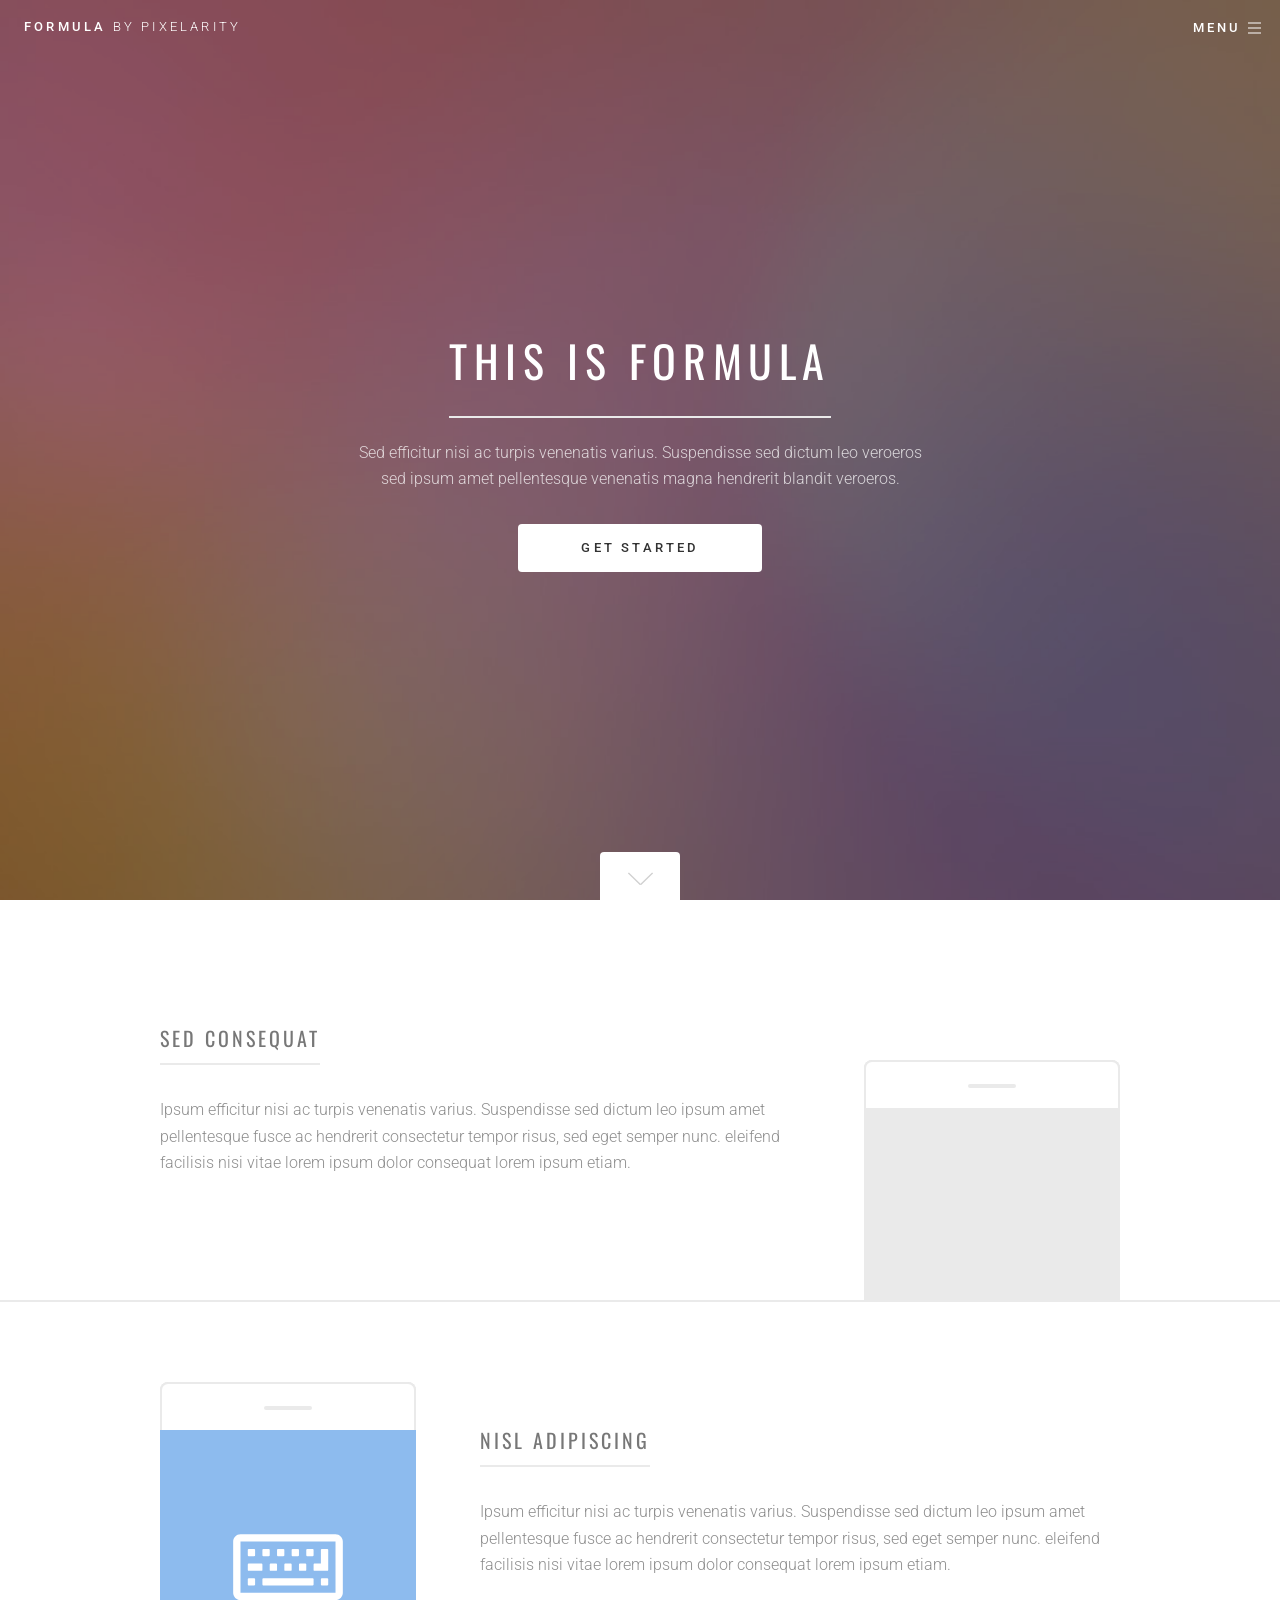
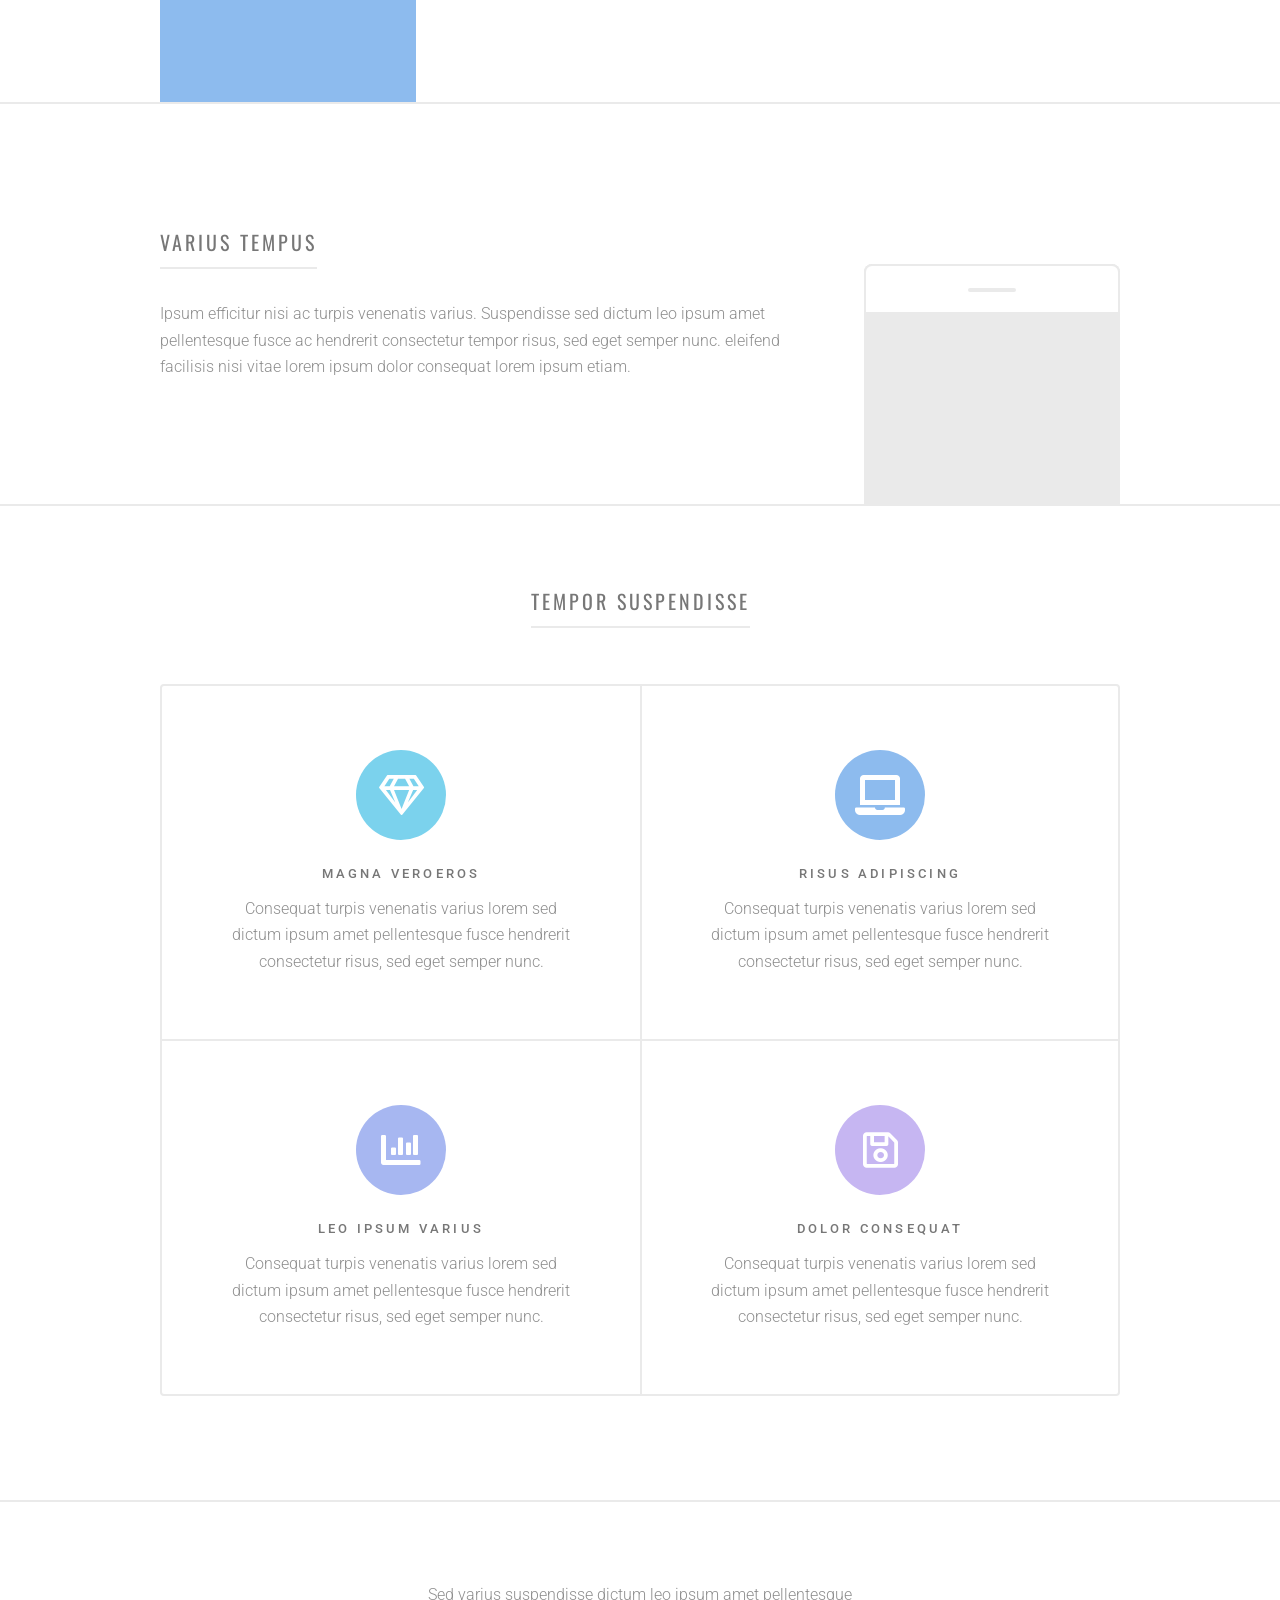
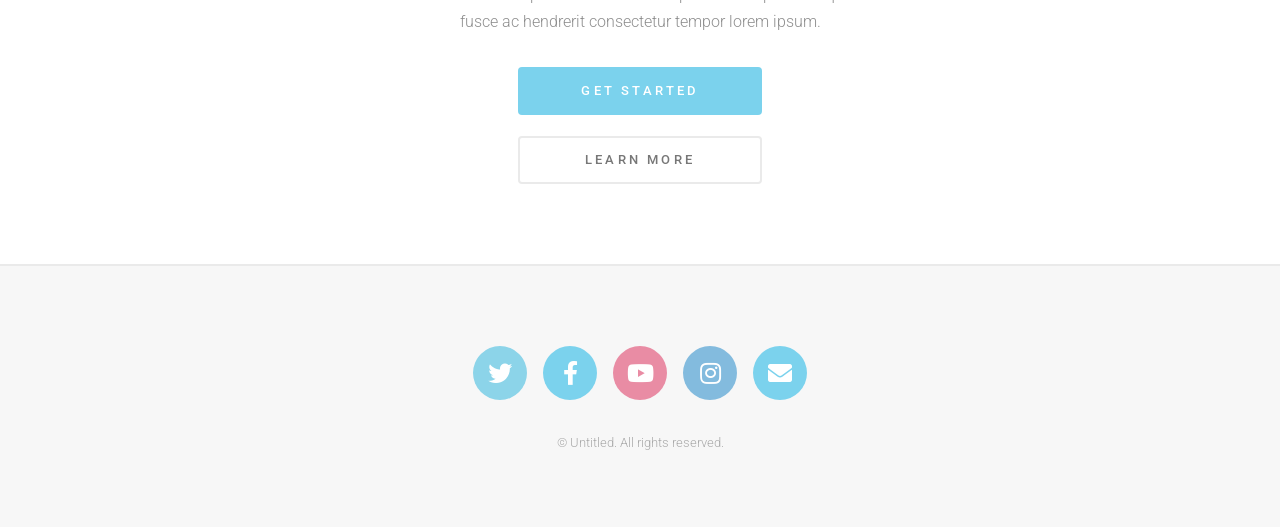
<file: STORAGE/px-formula-html/cyan/index.html>
<!DOCTYPE HTML>
<!--
	Formula by Pixelarity
	pixelarity.com | hello@pixelarity.com
	License: pixelarity.com/license
-->
<html>
	<head>
		<title>Untitled</title>
		<meta charset="utf-8" />
		<meta name="viewport" content="width=device-width, initial-scale=1, user-scalable=no" />
		<link rel="stylesheet" href="assets/css/main.css" />
	</head>
	<body class="is-preload">

		<!-- Page Wrapper -->
			<div id="page-wrapper">

				<!-- Header -->
					<header id="header">
						<a href="index.html" class="logo">Formula <span>by Pixelarity</span></a>
						<nav>
							<ul>
								<li><a href="#menu">Menu</a></li>
							</ul>
						</nav>
					</header>

				<!-- Menu -->
					<nav id="menu">
						<ul class="links">
							<li><a href="index.html">Home</a></li>
							<li><a href="generic.html">Generic</a></li>
							<li><a href="elements.html">Elements</a></li>
						</ul>
						<ul class="actions stacked">
							<li><a href="#" class="button primary fit">Sign Up</a></li>
							<li><a href="#" class="button fit">Log In</a></li>
						</ul>
					</nav>

				<!-- Banner -->
					<section id="banner" data-video="images/banner">
						<div class="inner">
							<header>
								<h1>This is Formula</h1>
								<p>Sed efficitur nisi ac turpis venenatis varius. Suspendisse sed dictum leo veroeros<br />
								sed ipsum amet pellentesque venenatis magna hendrerit blandit veroeros.</p>
							</header>
							<ul class="actions special">
								<li><a href="#" class="button primary large">Get Started</a></li>
							</ul>
						</div>
						<a href="#one" class="more">Learn More</a>
						<video src="images/banner.mp4" muted autoplay loop playsinline></video>
					</section>

				<!-- Wrapper -->
					<div id="wrapper">

						<!-- One -->
							<section id="one" class="main">
								<div class="inner spotlight style1">
									<div class="content">
										<header>
											<h2>Sed Consequat</h2>
										</header>
										<p>Ipsum efficitur nisi ac turpis venenatis varius. Suspendisse sed dictum leo ipsum amet pellentesque fusce ac hendrerit consectetur tempor risus, sed eget semper nunc. eleifend facilisis nisi vitae lorem ipsum dolor consequat lorem ipsum etiam.</p>
									</div>
									<!--
										Note: You can replace the image below with a JPEG or PNG. Just make sure it's exactly
										320x340 or at least the same aspect ratio (16:17).
									-->
									<span class="image"><img src="images/pic01.svg" alt="" /></span>
								</div>
							</section>

						<!-- Two -->
							<section id="two" class="main">
								<div class="inner spotlight alt style2">
									<div class="content">
										<header>
											<h2>Nisl Adipiscing</h2>
										</header>
										<p>Ipsum efficitur nisi ac turpis venenatis varius. Suspendisse sed dictum leo ipsum amet pellentesque fusce ac hendrerit consectetur tempor risus, sed eget semper nunc. eleifend facilisis nisi vitae lorem ipsum dolor consequat lorem ipsum etiam.</p>
									</div>
									<!--
										Note: You can replace the image below with a JPEG or PNG. Just make sure it's exactly
										320x340 or at least the same aspect ratio (16:17).
									-->
									<span class="image"><img src="images/pic02.svg" alt="" /></span>
								</div>
							</section>

						<!-- Three -->
							<section id="three" class="main">
								<div class="inner spotlight style3">
									<div class="content">
										<header>
											<h2>Varius Tempus</h2>
										</header>
										<p>Ipsum efficitur nisi ac turpis venenatis varius. Suspendisse sed dictum leo ipsum amet pellentesque fusce ac hendrerit consectetur tempor risus, sed eget semper nunc. eleifend facilisis nisi vitae lorem ipsum dolor consequat lorem ipsum etiam.</p>
									</div>
									<!--
										Note: You can replace the image below with a JPEG or PNG. Just make sure it's exactly
										320x340 or at least the same aspect ratio (16:17).
									-->
									<span class="image"><img src="images/pic03.svg" alt="" /></span>
								</div>
							</section>

						<!-- Four -->
							<section id="four" class="main special">
								<div class="inner">
									<header>
										<h2>Tempor Suspendisse</h2>
									</header>
									<div class="features">
										<section>
											<span class="icon major fa-gem style1"></span>
											<h3>Magna Veroeros</h3>
											<p>Consequat turpis venenatis varius lorem sed dictum ipsum amet pellentesque fusce hendrerit consectetur risus, sed eget semper nunc.</p>
										</section>
										<section>
											<span class="icon solid major fa-laptop style2"></span>
											<h3>Risus Adipiscing</h3>
											<p>Consequat turpis venenatis varius lorem sed dictum ipsum amet pellentesque fusce hendrerit consectetur risus, sed eget semper nunc.</p>
										</section>
										<section>
											<span class="icon solid major fa-chart-bar style3"></span>
											<h3>Leo Ipsum Varius</h3>
											<p>Consequat turpis venenatis varius lorem sed dictum ipsum amet pellentesque fusce hendrerit consectetur risus, sed eget semper nunc.</p>
										</section>
										<section>
											<span class="icon major fa-save style4"></span>
											<h3>Dolor Consequat</h3>
											<p>Consequat turpis venenatis varius lorem sed dictum ipsum amet pellentesque fusce hendrerit consectetur risus, sed eget semper nunc.</p>
										</section>
									</div>
								</div>
							</section>

						<!-- CTA -->
							<section id="cta" class="main special">
								<div class="inner">
									<p>Sed varius suspendisse dictum leo ipsum amet pellentesque<br />
									fusce ac hendrerit consectetur tempor lorem ipsum.</p>
									<ul class="actions stacked special">
										<li><a href="#" class="button primary large">Get Started</a></li>
										<li><a href="#" class="button large">Learn More</a></li>
									</ul>
								</div>
							</section>

					</div>

				<!-- Footer -->
					<footer id="footer">
						<div class="inner">
							<ul class="icons">
								<li><a href="#" class="icon brands alt fa-twitter"><span class="label">Twitter</span></a></li>
								<li><a href="#" class="icon brands alt fa-facebook-f"><span class="label">Facebook</span></a></li>
								<li><a href="#" class="icon brands alt fa-youtube"><span class="label">YouTube</span></a></li>
								<li><a href="#" class="icon brands alt fa-instagram"><span class="label">Instagram</span></a></li>
								<li><a href="#" class="icon solid alt fa-envelope"><span class="label">Email</span></a></li>
							</ul>
						</div>
						<p class="copyright">&copy; Untitled. All rights reserved.</p>
					</footer>

			</div>

		<!-- Scripts -->
			<script src="assets/js/jquery.min.js"></script>
			<script src="assets/js/jquery.scrolly.min.js"></script>
			<script src="assets/js/jquery.scrollex.min.js"></script>
			<script src="assets/js/browser.min.js"></script>
			<script src="assets/js/breakpoints.min.js"></script>
			<script src="assets/js/util.js"></script>
			<script src="assets/js/main.js"></script>

	</body>
</html>
</file>
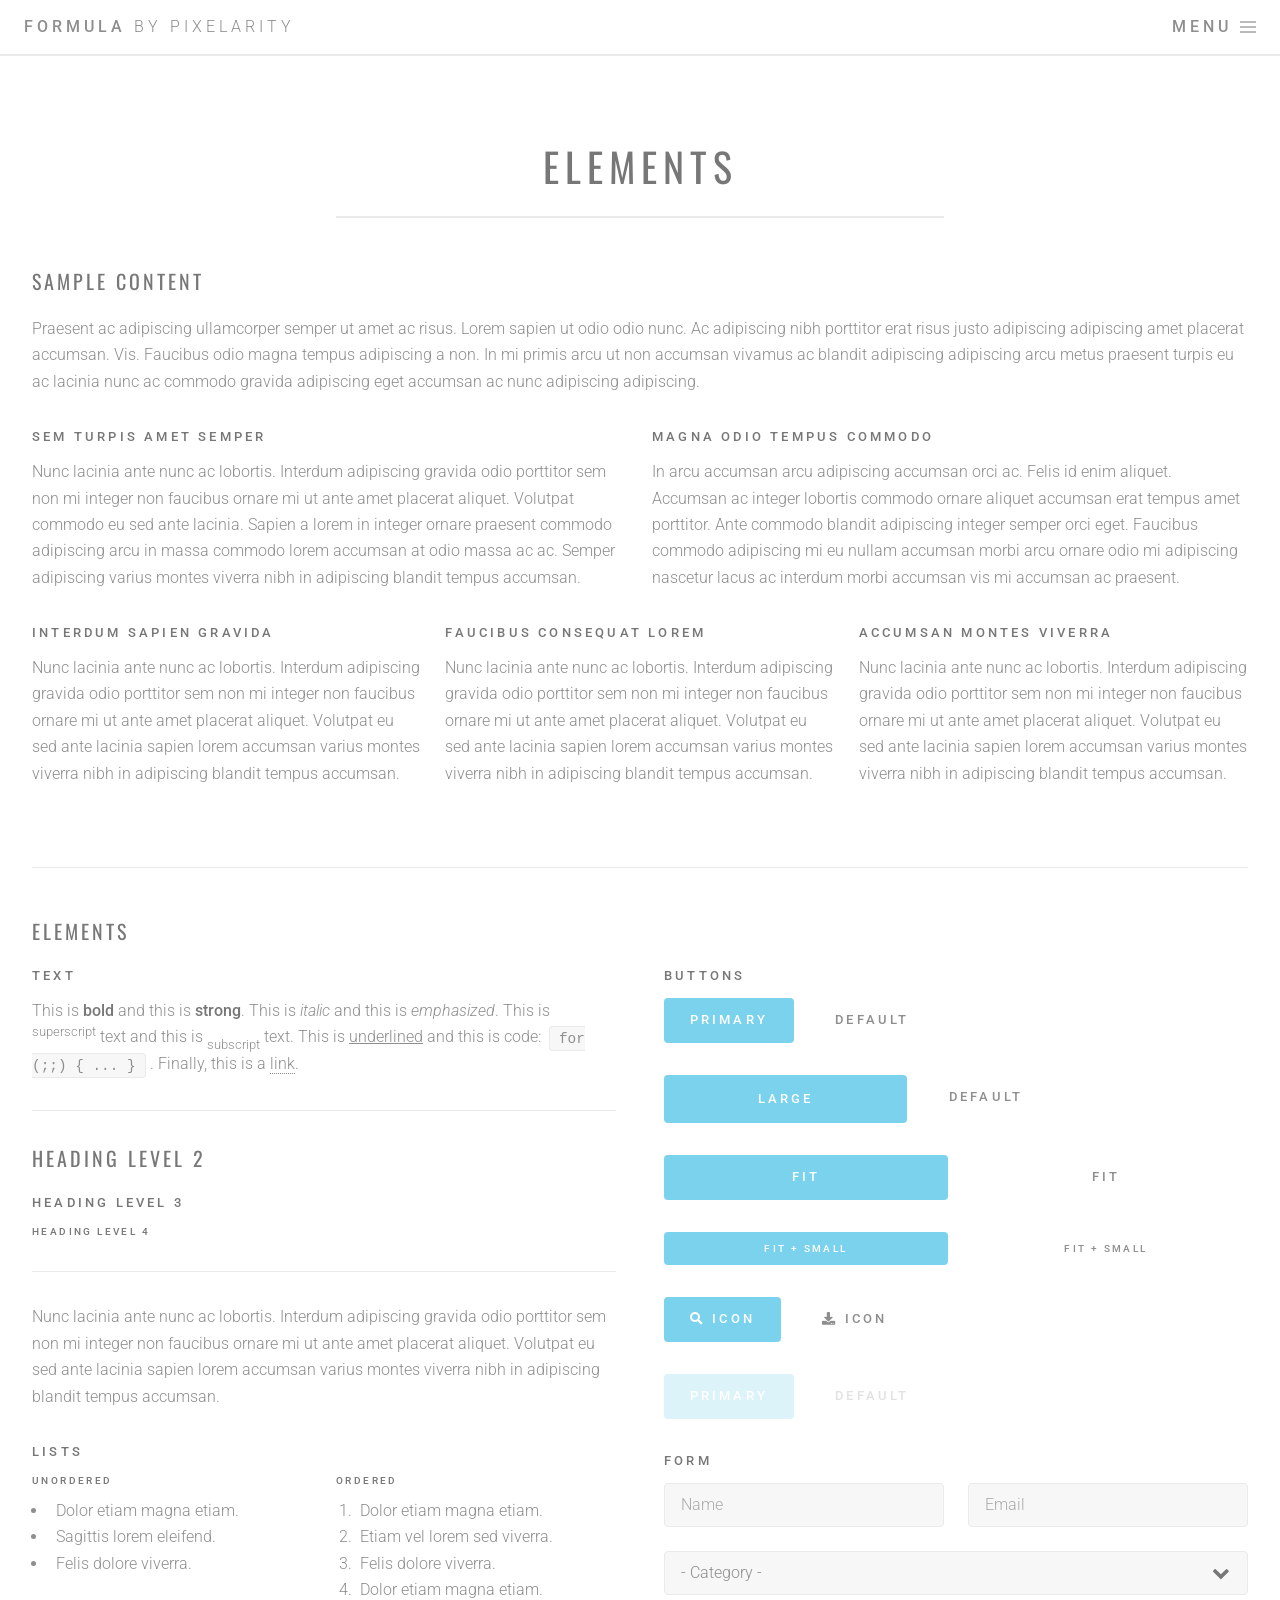
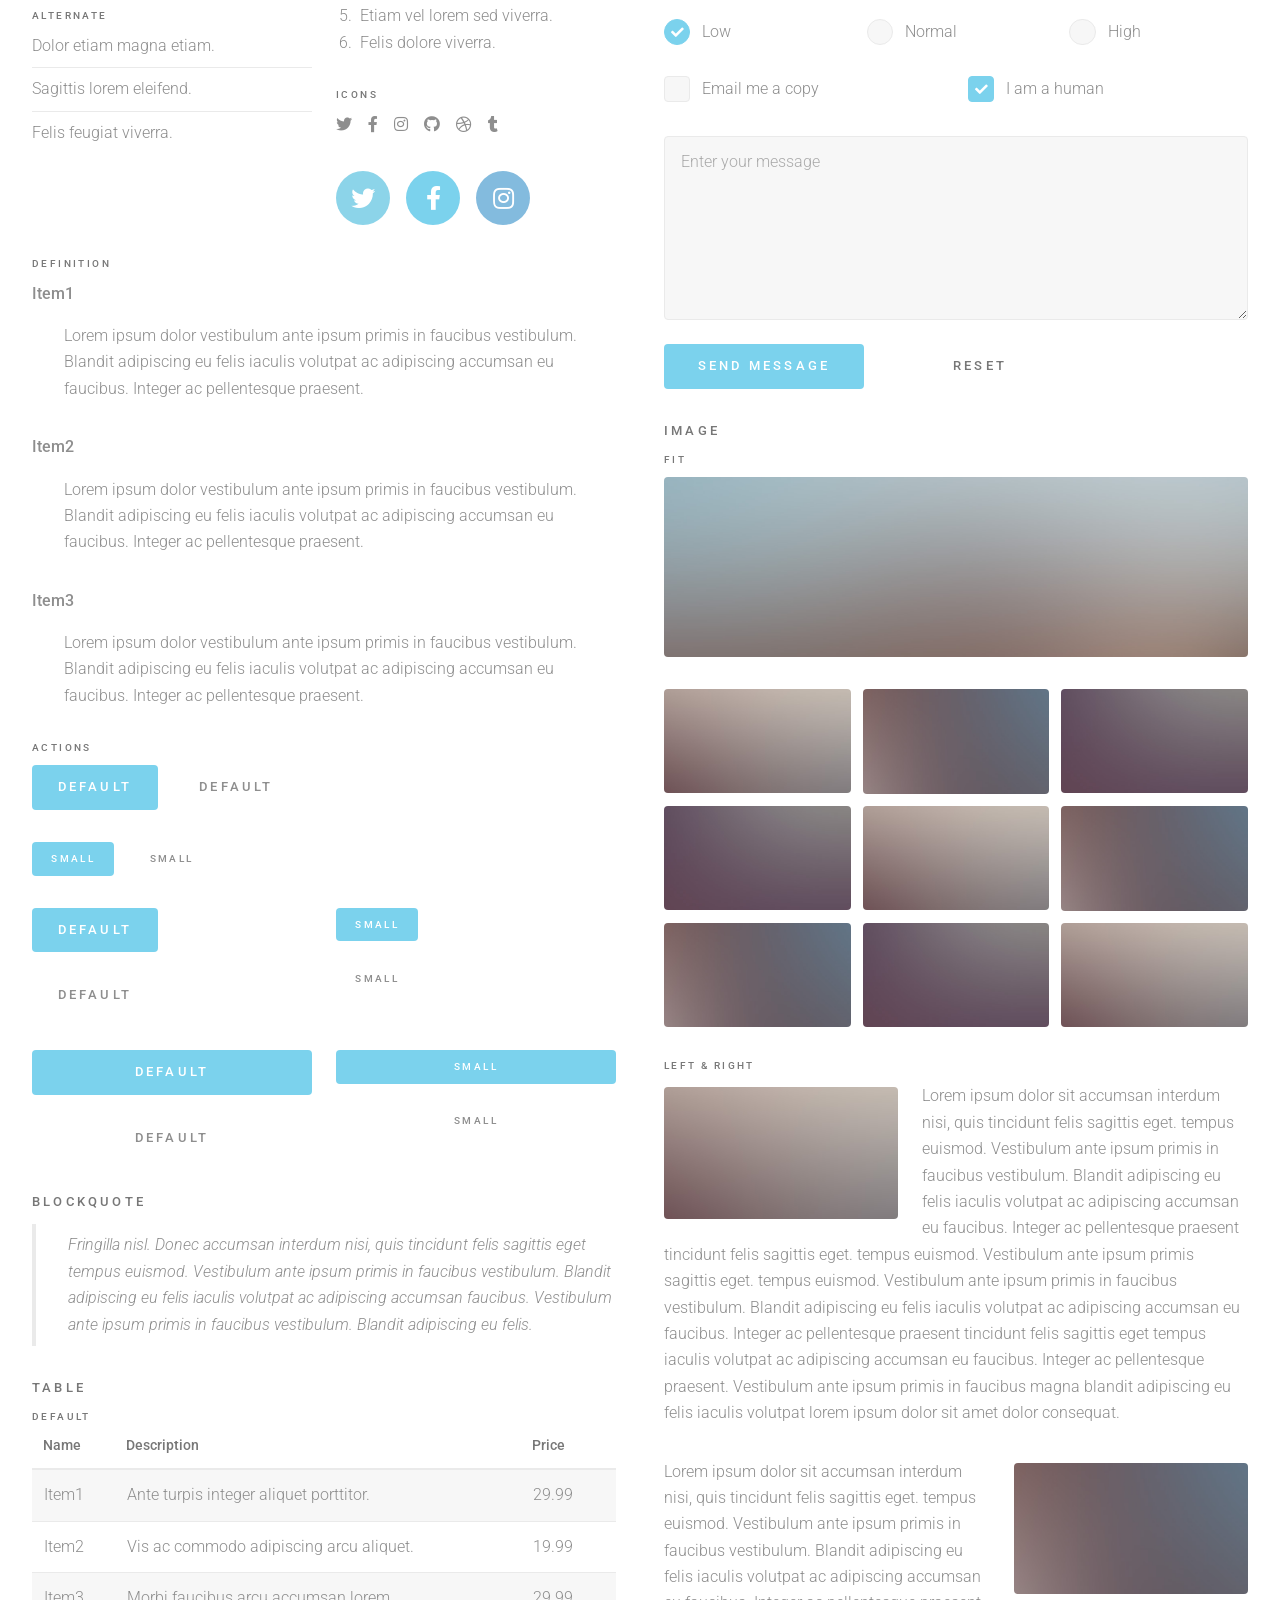
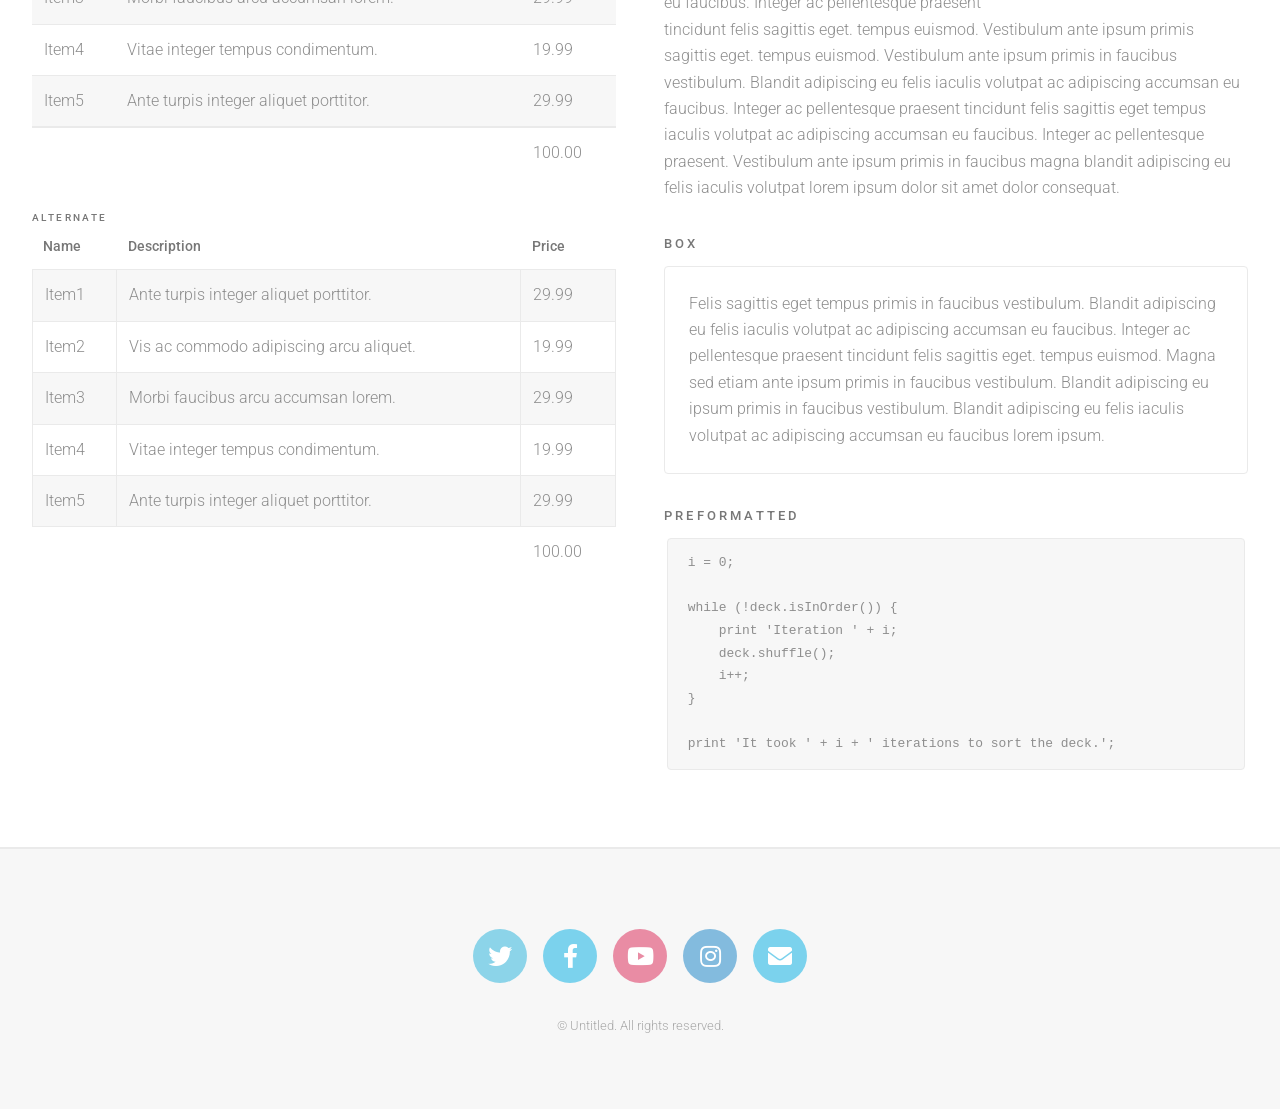
<file: elements.html>
<!DOCTYPE HTML>
<!--
	Formula by Pixelarity
	pixelarity.com | hello@pixelarity.com
	License: pixelarity.com/license
-->
<html>
	<head>
		<title>Untitled</title>
		<meta charset="utf-8" />
		<meta name="viewport" content="width=device-width, initial-scale=1, user-scalable=no" />
		<link rel="stylesheet" href="assets/css/main.css" />
	</head>
	<body class="is-preload">

		<!-- Page Wrapper -->
			<div id="page-wrapper">

				<!-- Header -->
					<header id="header">
						<a href="index.html" class="logo">Formula <span>by Pixelarity</span></a>
						<nav>
							<ul>
								<li><a href="#menu">Menu</a></li>
							</ul>
						</nav>
					</header>

				<!-- Menu -->
					<nav id="menu">
						<ul class="links">
							<li><a href="index.html">Home</a></li>
							<li><a href="generic.html">Generic</a></li>
							<li><a href="elements.html">Elements</a></li>
						</ul>
						<ul class="actions stacked">
							<li><a href="#" class="button primary fit">Sign Up</a></li>
							<li><a href="#" class="button fit">Log In</a></li>
						</ul>
					</nav>

				<!-- Wrapper -->
					<div id="wrapper">

						<!-- Main -->
							<section id="main" class="main">
								<div class="inner">
									<header class="major">
										<h1>Elements</h1>
									</header>

									<!-- Content -->
										<h2 id="content">Sample Content</h2>
										<p>Praesent ac adipiscing ullamcorper semper ut amet ac risus. Lorem sapien ut odio odio nunc. Ac adipiscing nibh porttitor erat risus justo adipiscing adipiscing amet placerat accumsan. Vis. Faucibus odio magna tempus adipiscing a non. In mi primis arcu ut non accumsan vivamus ac blandit adipiscing adipiscing arcu metus praesent turpis eu ac lacinia nunc ac commodo gravida adipiscing eget accumsan ac nunc adipiscing adipiscing.</p>
										<div class="row">
											<div class="col-6 col-12-small">
												<h3>Sem turpis amet semper</h3>
												<p>Nunc lacinia ante nunc ac lobortis. Interdum adipiscing gravida odio porttitor sem non mi integer non faucibus ornare mi ut ante amet placerat aliquet. Volutpat commodo eu sed ante lacinia. Sapien a lorem in integer ornare praesent commodo adipiscing arcu in massa commodo lorem accumsan at odio massa ac ac. Semper adipiscing varius montes viverra nibh in adipiscing blandit tempus accumsan.</p>
											</div>
											<div class="col-6 col-12-small">
												<h3>Magna odio tempus commodo</h3>
												<p>In arcu accumsan arcu adipiscing accumsan orci ac. Felis id enim aliquet. Accumsan ac integer lobortis commodo ornare aliquet accumsan erat tempus amet porttitor. Ante commodo blandit adipiscing integer semper orci eget. Faucibus commodo adipiscing mi eu nullam accumsan morbi arcu ornare odio mi adipiscing nascetur lacus ac interdum morbi accumsan vis mi accumsan ac praesent.</p>
											</div>
											<!-- Break -->
											<div class="col-4 col-12-medium">
												<h3>Interdum sapien gravida</h3>
												<p>Nunc lacinia ante nunc ac lobortis. Interdum adipiscing gravida odio porttitor sem non mi integer non faucibus ornare mi ut ante amet placerat aliquet. Volutpat eu sed ante lacinia sapien lorem accumsan varius montes viverra nibh in adipiscing blandit tempus accumsan.</p>
											</div>
											<div class="col-4 col-12-medium">
												<h3>Faucibus consequat lorem</h3>
												<p>Nunc lacinia ante nunc ac lobortis. Interdum adipiscing gravida odio porttitor sem non mi integer non faucibus ornare mi ut ante amet placerat aliquet. Volutpat eu sed ante lacinia sapien lorem accumsan varius montes viverra nibh in adipiscing blandit tempus accumsan.</p>
											</div>
											<div class="col-4 col-12-medium">
												<h3>Accumsan montes viverra</h3>
												<p>Nunc lacinia ante nunc ac lobortis. Interdum adipiscing gravida odio porttitor sem non mi integer non faucibus ornare mi ut ante amet placerat aliquet. Volutpat eu sed ante lacinia sapien lorem accumsan varius montes viverra nibh in adipiscing blandit tempus accumsan.</p>
											</div>
										</div>

									<hr class="major" />

									<!-- Elements -->
										<h2 id="elements">Elements</h2>
										<div class="row gtr-200">
											<div class="col-6 col-12-medium">

												<!-- Text stuff -->
													<h3>Text</h3>
													<p>This is <b>bold</b> and this is <strong>strong</strong>. This is <i>italic</i> and this is <em>emphasized</em>.
													This is <sup>superscript</sup> text and this is <sub>subscript</sub> text.
													This is <u>underlined</u> and this is code: <code>for (;;) { ... }</code>.
													Finally, this is a <a href="#">link</a>.</p>
													<hr />
													<h2>Heading Level 2</h2>
													<h3>Heading Level 3</h3>
													<h4>Heading Level 4</h4>
													<hr />
													<p>Nunc lacinia ante nunc ac lobortis. Interdum adipiscing gravida odio porttitor sem non mi integer non faucibus ornare mi ut ante amet placerat aliquet. Volutpat eu sed ante lacinia sapien lorem accumsan varius montes viverra nibh in adipiscing blandit tempus accumsan.</p>

												<!-- Lists -->
													<h3>Lists</h3>
													<div class="row">
														<div class="col-6 col-12-small">

															<h4>Unordered</h4>
															<ul>
																<li>Dolor etiam magna etiam.</li>
																<li>Sagittis lorem eleifend.</li>
																<li>Felis dolore viverra.</li>
															</ul>

															<h4>Alternate</h4>
															<ul class="alt">
																<li>Dolor etiam magna etiam.</li>
																<li>Sagittis lorem eleifend.</li>
																<li>Felis feugiat viverra.</li>
															</ul>

														</div>
														<div class="col-6 col-12-small">

															<h4>Ordered</h4>
															<ol>
																<li>Dolor etiam magna etiam.</li>
																<li>Etiam vel lorem sed viverra.</li>
																<li>Felis dolore viverra.</li>
																<li>Dolor etiam magna etiam.</li>
																<li>Etiam vel lorem sed viverra.</li>
																<li>Felis dolore viverra.</li>
															</ol>

															<h4>Icons</h4>
															<ul class="icons">
																<li><a href="#" class="icon brands fa-twitter"><span class="label">Twitter</span></a></li>
																<li><a href="#" class="icon brands fa-facebook-f"><span class="label">Facebook</span></a></li>
																<li><a href="#" class="icon brands fa-instagram"><span class="label">Instagram</span></a></li>
																<li><a href="#" class="icon brands fa-github"><span class="label">Github</span></a></li>
																<li><a href="#" class="icon brands fa-dribbble"><span class="label">Dribbble</span></a></li>
																<li><a href="#" class="icon brands fa-tumblr"><span class="label">Tumblr</span></a></li>
															</ul>
															<ul class="icons">
																<li><a href="#" class="icon brands alt fa-twitter"><span class="label">Twitter</span></a></li>
																<li><a href="#" class="icon brands alt fa-facebook-f"><span class="label">Facebook</span></a></li>
																<li><a href="#" class="icon brands alt fa-instagram"><span class="label">Instagram</span></a></li>
															</ul>

														</div>
													</div>
													<h4>Definition</h4>
													<dl>
														<dt>Item1</dt>
														<dd>
															<p>Lorem ipsum dolor vestibulum ante ipsum primis in faucibus vestibulum. Blandit adipiscing eu felis iaculis volutpat ac adipiscing accumsan eu faucibus. Integer ac pellentesque praesent.</p>
														</dd>
														<dt>Item2</dt>
														<dd>
															<p>Lorem ipsum dolor vestibulum ante ipsum primis in faucibus vestibulum. Blandit adipiscing eu felis iaculis volutpat ac adipiscing accumsan eu faucibus. Integer ac pellentesque praesent.</p>
														</dd>
														<dt>Item3</dt>
														<dd>
															<p>Lorem ipsum dolor vestibulum ante ipsum primis in faucibus vestibulum. Blandit adipiscing eu felis iaculis volutpat ac adipiscing accumsan eu faucibus. Integer ac pellentesque praesent.</p>
														</dd>
													</dl>

													<h4>Actions</h4>
													<ul class="actions">
														<li><a href="#" class="button primary">Default</a></li>
														<li><a href="#" class="button">Default</a></li>
													</ul>
													<ul class="actions small">
														<li><a href="#" class="button primary small">Small</a></li>
														<li><a href="#" class="button small">Small</a></li>
													</ul>
													<div class="row">
														<div class="col-6 col-12-small">
															<ul class="actions stacked">
																<li><a href="#" class="button primary">Default</a></li>
																<li><a href="#" class="button">Default</a></li>
															</ul>
														</div>
														<div class="col-6 col-12-small">
															<ul class="actions stacked">
																<li><a href="#" class="button primary small">Small</a></li>
																<li><a href="#" class="button small">Small</a></li>
															</ul>
														</div>
														<div class="col-6 col-12-small">
															<ul class="actions stacked">
																<li><a href="#" class="button primary fit">Default</a></li>
																<li><a href="#" class="button fit">Default</a></li>
															</ul>
														</div>
														<div class="col-6 col-12-small">
															<ul class="actions stacked">
																<li><a href="#" class="button primary small fit">Small</a></li>
																<li><a href="#" class="button small fit">Small</a></li>
															</ul>
														</div>
													</div>

												<!-- Blockquote -->
													<h3>Blockquote</h3>
													<blockquote>Fringilla nisl. Donec accumsan interdum nisi, quis tincidunt felis sagittis eget tempus euismod. Vestibulum ante ipsum primis in faucibus vestibulum. Blandit adipiscing eu felis iaculis volutpat ac adipiscing accumsan faucibus. Vestibulum ante ipsum primis in faucibus vestibulum. Blandit adipiscing eu felis.</blockquote>

												<!-- Table -->
													<h3>Table</h3>

													<h4>Default</h4>
													<div class="table-wrapper">
														<table>
															<thead>
																<tr>
																	<th>Name</th>
																	<th>Description</th>
																	<th>Price</th>
																</tr>
															</thead>
															<tbody>
																<tr>
																	<td>Item1</td>
																	<td>Ante turpis integer aliquet porttitor.</td>
																	<td>29.99</td>
																</tr>
																<tr>
																	<td>Item2</td>
																	<td>Vis ac commodo adipiscing arcu aliquet.</td>
																	<td>19.99</td>
																</tr>
																<tr>
																	<td>Item3</td>
																	<td> Morbi faucibus arcu accumsan lorem.</td>
																	<td>29.99</td>
																</tr>
																<tr>
																	<td>Item4</td>
																	<td>Vitae integer tempus condimentum.</td>
																	<td>19.99</td>
																</tr>
																<tr>
																	<td>Item5</td>
																	<td>Ante turpis integer aliquet porttitor.</td>
																	<td>29.99</td>
																</tr>
															</tbody>
															<tfoot>
																<tr>
																	<td colspan="2"></td>
																	<td>100.00</td>
																</tr>
															</tfoot>
														</table>
													</div>

													<h4>Alternate</h4>
													<div class="table-wrapper">
														<table class="alt">
															<thead>
																<tr>
																	<th>Name</th>
																	<th>Description</th>
																	<th>Price</th>
																</tr>
															</thead>
															<tbody>
																<tr>
																	<td>Item1</td>
																	<td>Ante turpis integer aliquet porttitor.</td>
																	<td>29.99</td>
																</tr>
																<tr>
																	<td>Item2</td>
																	<td>Vis ac commodo adipiscing arcu aliquet.</td>
																	<td>19.99</td>
																</tr>
																<tr>
																	<td>Item3</td>
																	<td> Morbi faucibus arcu accumsan lorem.</td>
																	<td>29.99</td>
																</tr>
																<tr>
																	<td>Item4</td>
																	<td>Vitae integer tempus condimentum.</td>
																	<td>19.99</td>
																</tr>
																<tr>
																	<td>Item5</td>
																	<td>Ante turpis integer aliquet porttitor.</td>
																	<td>29.99</td>
																</tr>
															</tbody>
															<tfoot>
																<tr>
																	<td colspan="2"></td>
																	<td>100.00</td>
																</tr>
															</tfoot>
														</table>
													</div>

											</div>
											<div class="col-6 col-12-medium">

												<!-- Buttons -->
													<h3>Buttons</h3>
													<ul class="actions">
														<li><a href="#" class="button primary">Primary</a></li>
														<li><a href="#" class="button">Default</a></li>
													</ul>
													<ul class="actions">
														<li><a href="#" class="button primary large">Large</a></li>
														<li><a href="#" class="button">Default</a></li>
													</ul>
													<ul class="actions fit">
														<li><a href="#" class="button primary fit">Fit</a></li>
														<li><a href="#" class="button fit">Fit</a></li>
													</ul>
													<ul class="actions fit small">
														<li><a href="#" class="button primary fit small">Fit + Small</a></li>
														<li><a href="#" class="button fit small">Fit + Small</a></li>
													</ul>
													<ul class="actions">
														<li><a href="#" class="button primary icon solid fa-search">Icon</a></li>
														<li><a href="#" class="button icon solid fa-download">Icon</a></li>
													</ul>
													<ul class="actions">
														<li><span class="button primary disabled">Primary</span></li>
														<li><span class="button disabled">Default</span></li>
													</ul>

												<!-- Form -->
													<h3>Form</h3>

													<form method="post" action="#">
														<div class="row gtr-uniform">
															<div class="col-6 col-12-xsmall">
																<input type="text" name="name" id="name" value="" placeholder="Name" />
															</div>
															<div class="col-6 col-12-xsmall">
																<input type="email" name="email" id="email" value="" placeholder="Email" />
															</div>
															<!-- Break -->
															<div class="col-12">
																<select name="category" id="category">
																	<option value="">- Category -</option>
																	<option value="1">Manufacturing</option>
																	<option value="1">Shipping</option>
																	<option value="1">Administration</option>
																	<option value="1">Human Resources</option>
																</select>
															</div>
															<!-- Break -->
															<div class="col-4 col-12-small">
																<input type="radio" id="priority-low" name="priority" checked>
																<label for="priority-low">Low</label>
															</div>
															<div class="col-4 col-12-small">
																<input type="radio" id="priority-normal" name="priority">
																<label for="priority-normal">Normal</label>
															</div>
															<div class="col-4 col-12-small">
																<input type="radio" id="priority-high" name="priority">
																<label for="priority-high">High</label>
															</div>
															<!-- Break -->
															<div class="col-6 col-12-small">
																<input type="checkbox" id="copy" name="copy">
																<label for="copy">Email me a copy</label>
															</div>
															<div class="col-6 col-12-small">
																<input type="checkbox" id="human" name="human" checked>
																<label for="human">I am a human</label>
															</div>
															<!-- Break -->
															<div class="col-12">
																<textarea name="message" id="message" placeholder="Enter your message" rows="6"></textarea>
															</div>
															<!-- Break -->
															<div class="col-12">
																<ul class="actions">
																	<li><input type="submit" value="Send Message" class="primary" /></li>
																	<li><input type="reset" value="Reset" /></li>
																</ul>
															</div>
														</div>
													</form>

												<!-- Image -->
													<h3>Image</h3>

													<h4>Fit</h4>
													<span class="image fit"><img src="images/pic04.jpg" alt="" /></span>
													<div class="box alt">
														<div class="row gtr-50 gtr-uniform">
															<div class="col-4"><span class="image fit"><img src="images/pic05.jpg" alt="" /></span></div>
															<div class="col-4"><span class="image fit"><img src="images/pic06.jpg" alt="" /></span></div>
															<div class="col-4"><span class="image fit"><img src="images/pic07.jpg" alt="" /></span></div>
															<!-- Break -->
															<div class="col-4"><span class="image fit"><img src="images/pic07.jpg" alt="" /></span></div>
															<div class="col-4"><span class="image fit"><img src="images/pic05.jpg" alt="" /></span></div>
															<div class="col-4"><span class="image fit"><img src="images/pic06.jpg" alt="" /></span></div>
															<!-- Break -->
															<div class="col-4"><span class="image fit"><img src="images/pic06.jpg" alt="" /></span></div>
															<div class="col-4"><span class="image fit"><img src="images/pic07.jpg" alt="" /></span></div>
															<div class="col-4"><span class="image fit"><img src="images/pic05.jpg" alt="" /></span></div>
														</div>
													</div>

													<h4>Left &amp; Right</h4>
													<p><span class="image left"><img src="images/pic05.jpg" alt="" /></span>Lorem ipsum dolor sit accumsan interdum nisi, quis tincidunt felis sagittis eget. tempus euismod. Vestibulum ante ipsum primis in faucibus vestibulum. Blandit adipiscing eu felis iaculis volutpat ac adipiscing accumsan eu faucibus. Integer ac pellentesque praesent tincidunt felis sagittis eget. tempus euismod. Vestibulum ante ipsum primis sagittis eget. tempus euismod. Vestibulum ante ipsum primis in faucibus vestibulum. Blandit adipiscing eu felis iaculis volutpat ac adipiscing accumsan eu faucibus. Integer ac pellentesque praesent tincidunt felis sagittis eget tempus iaculis volutpat ac adipiscing accumsan eu faucibus. Integer ac pellentesque praesent. Vestibulum ante ipsum primis in faucibus magna blandit adipiscing eu felis iaculis volutpat lorem ipsum dolor sit amet dolor consequat.</p>
													<p><span class="image right"><img src="images/pic06.jpg" alt="" /></span>Lorem ipsum dolor sit accumsan interdum nisi, quis tincidunt felis sagittis eget. tempus euismod. Vestibulum ante ipsum primis in faucibus vestibulum. Blandit adipiscing eu felis iaculis volutpat ac adipiscing accumsan eu faucibus. Integer ac pellentesque praesent tincidunt felis sagittis eget. tempus euismod. Vestibulum ante ipsum primis sagittis eget. tempus euismod. Vestibulum ante ipsum primis in faucibus vestibulum. Blandit adipiscing eu felis iaculis volutpat ac adipiscing accumsan eu faucibus. Integer ac pellentesque praesent tincidunt felis sagittis eget tempus iaculis volutpat ac adipiscing accumsan eu faucibus. Integer ac pellentesque praesent. Vestibulum ante ipsum primis in faucibus magna blandit adipiscing eu felis iaculis volutpat lorem ipsum dolor sit amet dolor consequat.</p>

												<!-- Box -->
													<h3>Box</h3>
													<div class="box">
														<p>Felis sagittis eget tempus primis in faucibus vestibulum. Blandit adipiscing eu felis iaculis volutpat ac adipiscing accumsan eu faucibus. Integer ac pellentesque praesent tincidunt felis sagittis eget. tempus euismod. Magna sed etiam ante ipsum primis in faucibus vestibulum. Blandit adipiscing eu ipsum primis in faucibus vestibulum. Blandit adipiscing eu felis iaculis volutpat ac adipiscing accumsan eu faucibus lorem ipsum.</p>
													</div>

												<!-- Preformatted Code -->
													<h3>Preformatted</h3>
													<pre><code>i = 0;

while (!deck.isInOrder()) {
    print 'Iteration ' + i;
    deck.shuffle();
    i++;
}

print 'It took ' + i + ' iterations to sort the deck.';
</code></pre>

											</div>
										</div>


								</div>
							</section>

					</div>

				<!-- Footer -->
					<footer id="footer">
						<div class="inner">
							<ul class="icons">
								<li><a href="#" class="icon brands alt fa-twitter"><span class="label">Twitter</span></a></li>
								<li><a href="#" class="icon brands alt fa-facebook-f"><span class="label">Facebook</span></a></li>
								<li><a href="#" class="icon brands alt fa-youtube"><span class="label">YouTube</span></a></li>
								<li><a href="#" class="icon brands alt fa-instagram"><span class="label">Instagram</span></a></li>
								<li><a href="#" class="icon solid alt fa-envelope"><span class="label">Email</span></a></li>
							</ul>
						</div>
						<p class="copyright">&copy; Untitled. All rights reserved.</p>
					</footer>
			</div>

		<!-- Scripts -->
			<script src="assets/js/jquery.min.js"></script>
			<script src="assets/js/jquery.scrolly.min.js"></script>
			<script src="assets/js/jquery.scrollex.min.js"></script>
			<script src="assets/js/browser.min.js"></script>
			<script src="assets/js/breakpoints.min.js"></script>
			<script src="assets/js/util.js"></script>
			<script src="assets/js/main.js"></script>

	</body>
</html>
</file>
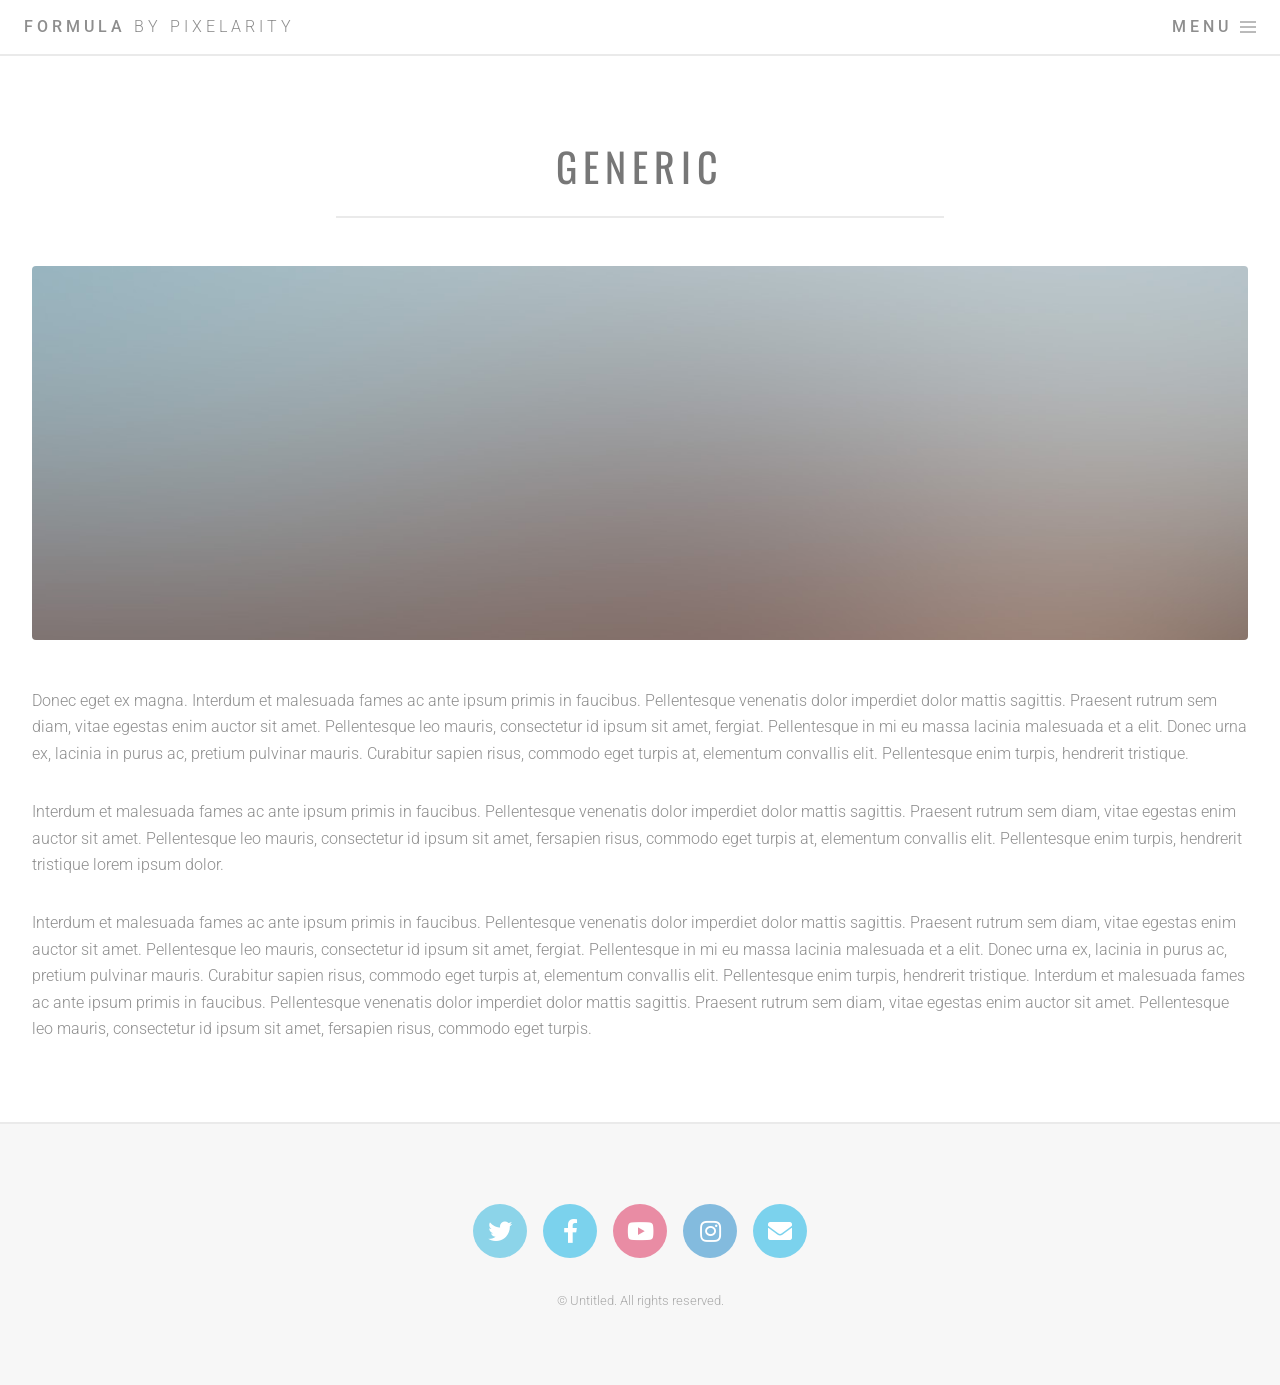
<file: generic.html>
<!DOCTYPE HTML>
<!--
	Formula by Pixelarity
	pixelarity.com | hello@pixelarity.com
	License: pixelarity.com/license
-->
<html>
	<head>
		<title>Untitled</title>
		<meta charset="utf-8" />
		<meta name="viewport" content="width=device-width, initial-scale=1, user-scalable=no" />
		<link rel="stylesheet" href="assets/css/main.css" />
	</head>
	<body class="is-preload">

		<!-- Page Wrapper -->
			<div id="page-wrapper">

				<!-- Header -->
					<header id="header">
						<a href="index.html" class="logo">Formula <span>by Pixelarity</span></a>
						<nav>
							<ul>
								<li><a href="#menu">Menu</a></li>
							</ul>
						</nav>
					</header>

				<!-- Menu -->
					<nav id="menu">
						<ul class="links">
							<li><a href="index.html">Home</a></li>
							<li><a href="generic.html">Generic</a></li>
							<li><a href="elements.html">Elements</a></li>
						</ul>
						<ul class="actions stacked">
							<li><a href="#" class="button primary fit">Sign Up</a></li>
							<li><a href="#" class="button fit">Log In</a></li>
						</ul>
					</nav>

				<!-- Wrapper -->
					<div id="wrapper">

						<!-- Main -->
							<section id="main" class="main">
								<div class="inner">
									<header class="major">
										<h1>Generic</h1>
									</header>
									<span class="image main"><img src="images/pic04.jpg" alt="" /></span>
									<p>Donec eget ex magna. Interdum et malesuada fames ac ante ipsum primis in faucibus. Pellentesque venenatis dolor imperdiet dolor mattis sagittis. Praesent rutrum sem diam, vitae egestas enim auctor sit amet. Pellentesque leo mauris, consectetur id ipsum sit amet, fergiat. Pellentesque in mi eu massa lacinia malesuada et a elit. Donec urna ex, lacinia in purus ac, pretium pulvinar mauris. Curabitur sapien risus, commodo eget turpis at, elementum convallis elit. Pellentesque enim turpis, hendrerit tristique.</p>
									<p>Interdum et malesuada fames ac ante ipsum primis in faucibus. Pellentesque venenatis dolor imperdiet dolor mattis sagittis. Praesent rutrum sem diam, vitae egestas enim auctor sit amet. Pellentesque leo mauris, consectetur id ipsum sit amet, fersapien risus, commodo eget turpis at, elementum convallis elit. Pellentesque enim turpis, hendrerit tristique lorem ipsum dolor.</p>
									<p>Interdum et malesuada fames ac ante ipsum primis in faucibus. Pellentesque venenatis dolor imperdiet dolor mattis sagittis. Praesent rutrum sem diam, vitae egestas enim auctor sit amet. Pellentesque leo mauris, consectetur id ipsum sit amet, fergiat. Pellentesque in mi eu massa lacinia malesuada et a elit. Donec urna ex, lacinia in purus ac, pretium pulvinar mauris. Curabitur sapien risus, commodo eget turpis at, elementum convallis elit. Pellentesque enim turpis, hendrerit tristique. Interdum et malesuada fames ac ante ipsum primis in faucibus. Pellentesque venenatis dolor imperdiet dolor mattis sagittis. Praesent rutrum sem diam, vitae egestas enim auctor sit amet. Pellentesque leo mauris, consectetur id ipsum sit amet, fersapien risus, commodo eget turpis.</p>
								</div>
							</section>

					</div>

				<!-- Footer -->
					<footer id="footer">
						<div class="inner">
							<ul class="icons">
								<li><a href="#" class="icon brands alt fa-twitter"><span class="label">Twitter</span></a></li>
								<li><a href="#" class="icon brands alt fa-facebook-f"><span class="label">Facebook</span></a></li>
								<li><a href="#" class="icon brands alt fa-youtube"><span class="label">YouTube</span></a></li>
								<li><a href="#" class="icon brands alt fa-instagram"><span class="label">Instagram</span></a></li>
								<li><a href="#" class="icon solid alt fa-envelope"><span class="label">Email</span></a></li>
							</ul>
						</div>
						<p class="copyright">&copy; Untitled. All rights reserved.</p>
					</footer>

			</div>

		<!-- Scripts -->
			<script src="assets/js/jquery.min.js"></script>
			<script src="assets/js/jquery.scrolly.min.js"></script>
			<script src="assets/js/jquery.scrollex.min.js"></script>
			<script src="assets/js/browser.min.js"></script>
			<script src="assets/js/breakpoints.min.js"></script>
			<script src="assets/js/util.js"></script>
			<script src="assets/js/main.js"></script>

	</body>
</html>
</file>
<file: STORAGE/px-formula-html/cyan/assets/css/main.css>
@import url(fontawesome-all.min.css);
@import url("https://fonts.googleapis.com/css?family=Roboto:300,500|Oswald:400");

/*
	Formula by Pixelarity
	pixelarity.com | hello@pixelarity.com
	License: pixelarity.com/license
*/

html, body, div, span, applet, object,
iframe, h1, h2, h3, h4, h5, h6, p, blockquote,
pre, a, abbr, acronym, address, big, cite,
code, del, dfn, em, img, ins, kbd, q, s, samp,
small, strike, strong, sub, sup, tt, var, b,
u, i, center, dl, dt, dd, ol, ul, li, fieldset,
form, label, legend, table, caption, tbody,
tfoot, thead, tr, th, td, article, aside,
canvas, details, embed, figure, figcaption,
footer, header, hgroup, menu, nav, output, ruby,
section, summary, time, mark, audio, video {
	margin: 0;
	padding: 0;
	border: 0;
	font-size: 100%;
	font: inherit;
	vertical-align: baseline;}

article, aside, details, figcaption, figure,
footer, header, hgroup, menu, nav, section {
	display: block;}

body {
	line-height: 1;
}

ol, ul {
	list-style: none;
}

blockquote, q {
	quotes: none;
}

	blockquote:before, blockquote:after, q:before, q:after {
		content: '';
		content: none;
	}

table {
	border-collapse: collapse;
	border-spacing: 0;
}

body {
	-webkit-text-size-adjust: none;
}

mark {
	background-color: transparent;
	color: inherit;
}

input::-moz-focus-inner {
	border: 0;
	padding: 0;
}

input, select, textarea {
	-moz-appearance: none;
	-webkit-appearance: none;
	-ms-appearance: none;
	appearance: none;
}

/* Basic */

	@-ms-viewport {
		width: device-width;
	}

	body {
		-ms-overflow-style: scrollbar;
	}

	@media screen and (max-width: 480px) {

		html, body {
			min-width: 320px;
		}

	}

	html {
		box-sizing: border-box;
	}

	*, *:before, *:after {
		box-sizing: inherit;
	}

	body {
		background: #ffffff;
	}

		body.is-preload *, body.is-preload *:before, body.is-preload *:after {
			-moz-animation: none !important;
			-webkit-animation: none !important;
			-ms-animation: none !important;
			animation: none !important;
			-moz-transition: none !important;
			-webkit-transition: none !important;
			-ms-transition: none !important;
			transition: none !important;
		}

/* Type */

	body {
		background-color: #333333;
		color: #8e8e8e;
	}

	body, input, select, textarea {
		font-family: "Roboto", Helvetica, sans-serif;
		font-size: 16pt;
		font-weight: 300;
		line-height: 1.65;
	}

		@media screen and (max-width: 1680px) {

			body, input, select, textarea {
				font-size: 13pt;
			}

		}

		@media screen and (max-width: 1280px) {

			body, input, select, textarea {
				font-size: 12pt;
			}

		}

		@media screen and (max-width: 360px) {

			body, input, select, textarea {
				font-size: 11pt;
			}

		}

	a {
		-moz-transition: color 0.2s ease-in-out, border-bottom-color 0.2s ease-in-out;
		-webkit-transition: color 0.2s ease-in-out, border-bottom-color 0.2s ease-in-out;
		-ms-transition: color 0.2s ease-in-out, border-bottom-color 0.2s ease-in-out;
		transition: color 0.2s ease-in-out, border-bottom-color 0.2s ease-in-out;
		color: inherit;
		text-decoration: none;
		border-bottom: dotted 1px;
	}

		a:hover {
			border-bottom-color: transparent;
		}

	strong, b {
		font-weight: 500;
	}

	em, i {
		font-style: italic;
	}

	p {
		margin: 0 0 2em 0;
	}

	h1, h2, h3, h4, h5, h6 {
		font-weight: 500;
		line-height: 1.5;
		margin: 0 0 1em 0;
		font-weight: 500;
		letter-spacing: 0.25em;
		text-transform: uppercase;
	}

		h1 a, h2 a, h3 a, h4 a, h5 a, h6 a {
			color: inherit;
			text-decoration: none;
		}

	h1, h2 {
		font-family: "Oswald", sans-serif;
		font-weight: 400;
		letter-spacing: 0.15em;
	}

	h1 {
		font-size: 2.5em;
	}

	h2 {
		font-size: 1.25em;
	}

	h3 {
		font-size: 0.8em;
	}

	h4 {
		font-size: 0.6em;
	}

	h5 {
		font-size: 0.6em;
	}

	h6 {
		font-size: 0.6em;
	}

	@media screen and (max-width: 736px) {

		h1 {
			font-size: 1.5em;
		}

	}

	sub {
		font-size: 0.8em;
		position: relative;
		top: 0.5em;
	}

	sup {
		font-size: 0.8em;
		position: relative;
		top: -0.5em;
	}

	blockquote {
		border-left: solid 4px;
		font-style: italic;
		margin: 0 0 2em 0;
		padding: 0.5em 0 0.5em 2em;
	}

	code {
		border-radius: 4px;
		border: solid 1px;
		font-family: "Courier New", monospace;
		font-size: 0.9em;
		margin: 0 0.25em;
		padding: 0.25em 0.65em;
	}

	pre {
		-webkit-overflow-scrolling: touch;
		font-family: "Courier New", monospace;
		font-size: 0.9em;
		margin: 0 0 2em 0;
	}

		pre code {
			display: block;
			line-height: 1.75;
			padding: 1em 1.5em;
			overflow-x: auto;
		}

	hr {
		border: 0;
		border-bottom: solid 1px;
		margin: 2em 0;
	}

		hr.major {
			margin: 3em 0;
		}

	.align-left {
		text-align: left;
	}

	.align-center {
		text-align: center;
	}

	.align-right {
		text-align: right;
	}

	input, select, textarea {
		color: #777777;
	}

	a:hover {
		color: #7bd2ed !important;
	}

	strong, b {
		color: #777777;
	}

	h1, h2, h3, h4, h5, h6 {
		color: #777777;
	}

	blockquote {
		border-left-color: #eaeaea;
	}

	code {
		background: rgba(144, 144, 144, 0.075);
		border-color: #eaeaea;
	}

	hr {
		border-bottom-color: #eaeaea;
	}

/* Row */

	.row {
		display: flex;
		flex-wrap: wrap;
		box-sizing: border-box;
		align-items: stretch;
	}

		.row > * {
			box-sizing: border-box;
		}

		.row.gtr-uniform > * > :last-child {
			margin-bottom: 0;
		}

		.row.aln-left {
			justify-content: flex-start;
		}

		.row.aln-center {
			justify-content: center;
		}

		.row.aln-right {
			justify-content: flex-end;
		}

		.row.aln-top {
			align-items: flex-start;
		}

		.row.aln-middle {
			align-items: center;
		}

		.row.aln-bottom {
			align-items: flex-end;
		}

		.row > .imp {
			order: -1;
		}

		.row > .col-1 {
			width: 8.33333%;
		}

		.row > .off-1 {
			margin-left: 8.33333%;
		}

		.row > .col-2 {
			width: 16.66667%;
		}

		.row > .off-2 {
			margin-left: 16.66667%;
		}

		.row > .col-3 {
			width: 25%;
		}

		.row > .off-3 {
			margin-left: 25%;
		}

		.row > .col-4 {
			width: 33.33333%;
		}

		.row > .off-4 {
			margin-left: 33.33333%;
		}

		.row > .col-5 {
			width: 41.66667%;
		}

		.row > .off-5 {
			margin-left: 41.66667%;
		}

		.row > .col-6 {
			width: 50%;
		}

		.row > .off-6 {
			margin-left: 50%;
		}

		.row > .col-7 {
			width: 58.33333%;
		}

		.row > .off-7 {
			margin-left: 58.33333%;
		}

		.row > .col-8 {
			width: 66.66667%;
		}

		.row > .off-8 {
			margin-left: 66.66667%;
		}

		.row > .col-9 {
			width: 75%;
		}

		.row > .off-9 {
			margin-left: 75%;
		}

		.row > .col-10 {
			width: 83.33333%;
		}

		.row > .off-10 {
			margin-left: 83.33333%;
		}

		.row > .col-11 {
			width: 91.66667%;
		}

		.row > .off-11 {
			margin-left: 91.66667%;
		}

		.row > .col-12 {
			width: 100%;
		}

		.row > .off-12 {
			margin-left: 100%;
		}

		.row.gtr-0 {
			margin-top: 0;
			margin-left: 0em;
		}

			.row.gtr-0 > * {
				padding: 0 0 0 0em;
			}

			.row.gtr-0.gtr-uniform {
				margin-top: 0em;
			}

				.row.gtr-0.gtr-uniform > * {
					padding-top: 0em;
				}

		.row.gtr-25 {
			margin-top: 0;
			margin-left: -0.5em;
		}

			.row.gtr-25 > * {
				padding: 0 0 0 0.5em;
			}

			.row.gtr-25.gtr-uniform {
				margin-top: -0.5em;
			}

				.row.gtr-25.gtr-uniform > * {
					padding-top: 0.5em;
				}

		.row.gtr-50 {
			margin-top: 0;
			margin-left: -1em;
		}

			.row.gtr-50 > * {
				padding: 0 0 0 1em;
			}

			.row.gtr-50.gtr-uniform {
				margin-top: -1em;
			}

				.row.gtr-50.gtr-uniform > * {
					padding-top: 1em;
				}

		.row {
			margin-top: 0;
			margin-left: -2em;
		}

			.row > * {
				padding: 0 0 0 2em;
			}

			.row.gtr-uniform {
				margin-top: -2em;
			}

				.row.gtr-uniform > * {
					padding-top: 2em;
				}

		.row.gtr-150 {
			margin-top: 0;
			margin-left: -3em;
		}

			.row.gtr-150 > * {
				padding: 0 0 0 3em;
			}

			.row.gtr-150.gtr-uniform {
				margin-top: -3em;
			}

				.row.gtr-150.gtr-uniform > * {
					padding-top: 3em;
				}

		.row.gtr-200 {
			margin-top: 0;
			margin-left: -4em;
		}

			.row.gtr-200 > * {
				padding: 0 0 0 4em;
			}

			.row.gtr-200.gtr-uniform {
				margin-top: -4em;
			}

				.row.gtr-200.gtr-uniform > * {
					padding-top: 4em;
				}

		@media screen and (max-width: 1680px) {

			.row {
				display: flex;
				flex-wrap: wrap;
				box-sizing: border-box;
				align-items: stretch;
			}

				.row > * {
					box-sizing: border-box;
				}

				.row.gtr-uniform > * > :last-child {
					margin-bottom: 0;
				}

				.row.aln-left {
					justify-content: flex-start;
				}

				.row.aln-center {
					justify-content: center;
				}

				.row.aln-right {
					justify-content: flex-end;
				}

				.row.aln-top {
					align-items: flex-start;
				}

				.row.aln-middle {
					align-items: center;
				}

				.row.aln-bottom {
					align-items: flex-end;
				}

				.row > .imp-xlarge {
					order: -1;
				}

				.row > .col-1-xlarge {
					width: 8.33333%;
				}

				.row > .off-1-xlarge {
					margin-left: 8.33333%;
				}

				.row > .col-2-xlarge {
					width: 16.66667%;
				}

				.row > .off-2-xlarge {
					margin-left: 16.66667%;
				}

				.row > .col-3-xlarge {
					width: 25%;
				}

				.row > .off-3-xlarge {
					margin-left: 25%;
				}

				.row > .col-4-xlarge {
					width: 33.33333%;
				}

				.row > .off-4-xlarge {
					margin-left: 33.33333%;
				}

				.row > .col-5-xlarge {
					width: 41.66667%;
				}

				.row > .off-5-xlarge {
					margin-left: 41.66667%;
				}

				.row > .col-6-xlarge {
					width: 50%;
				}

				.row > .off-6-xlarge {
					margin-left: 50%;
				}

				.row > .col-7-xlarge {
					width: 58.33333%;
				}

				.row > .off-7-xlarge {
					margin-left: 58.33333%;
				}

				.row > .col-8-xlarge {
					width: 66.66667%;
				}

				.row > .off-8-xlarge {
					margin-left: 66.66667%;
				}

				.row > .col-9-xlarge {
					width: 75%;
				}

				.row > .off-9-xlarge {
					margin-left: 75%;
				}

				.row > .col-10-xlarge {
					width: 83.33333%;
				}

				.row > .off-10-xlarge {
					margin-left: 83.33333%;
				}

				.row > .col-11-xlarge {
					width: 91.66667%;
				}

				.row > .off-11-xlarge {
					margin-left: 91.66667%;
				}

				.row > .col-12-xlarge {
					width: 100%;
				}

				.row > .off-12-xlarge {
					margin-left: 100%;
				}

				.row.gtr-0 {
					margin-top: 0;
					margin-left: 0em;
				}

					.row.gtr-0 > * {
						padding: 0 0 0 0em;
					}

					.row.gtr-0.gtr-uniform {
						margin-top: 0em;
					}

						.row.gtr-0.gtr-uniform > * {
							padding-top: 0em;
						}

				.row.gtr-25 {
					margin-top: 0;
					margin-left: -0.5em;
				}

					.row.gtr-25 > * {
						padding: 0 0 0 0.5em;
					}

					.row.gtr-25.gtr-uniform {
						margin-top: -0.5em;
					}

						.row.gtr-25.gtr-uniform > * {
							padding-top: 0.5em;
						}

				.row.gtr-50 {
					margin-top: 0;
					margin-left: -1em;
				}

					.row.gtr-50 > * {
						padding: 0 0 0 1em;
					}

					.row.gtr-50.gtr-uniform {
						margin-top: -1em;
					}

						.row.gtr-50.gtr-uniform > * {
							padding-top: 1em;
						}

				.row {
					margin-top: 0;
					margin-left: -2em;
				}

					.row > * {
						padding: 0 0 0 2em;
					}

					.row.gtr-uniform {
						margin-top: -2em;
					}

						.row.gtr-uniform > * {
							padding-top: 2em;
						}

				.row.gtr-150 {
					margin-top: 0;
					margin-left: -3em;
				}

					.row.gtr-150 > * {
						padding: 0 0 0 3em;
					}

					.row.gtr-150.gtr-uniform {
						margin-top: -3em;
					}

						.row.gtr-150.gtr-uniform > * {
							padding-top: 3em;
						}

				.row.gtr-200 {
					margin-top: 0;
					margin-left: -4em;
				}

					.row.gtr-200 > * {
						padding: 0 0 0 4em;
					}

					.row.gtr-200.gtr-uniform {
						margin-top: -4em;
					}

						.row.gtr-200.gtr-uniform > * {
							padding-top: 4em;
						}

		}

		@media screen and (max-width: 1280px) {

			.row {
				display: flex;
				flex-wrap: wrap;
				box-sizing: border-box;
				align-items: stretch;
			}

				.row > * {
					box-sizing: border-box;
				}

				.row.gtr-uniform > * > :last-child {
					margin-bottom: 0;
				}

				.row.aln-left {
					justify-content: flex-start;
				}

				.row.aln-center {
					justify-content: center;
				}

				.row.aln-right {
					justify-content: flex-end;
				}

				.row.aln-top {
					align-items: flex-start;
				}

				.row.aln-middle {
					align-items: center;
				}

				.row.aln-bottom {
					align-items: flex-end;
				}

				.row > .imp-large {
					order: -1;
				}

				.row > .col-1-large {
					width: 8.33333%;
				}

				.row > .off-1-large {
					margin-left: 8.33333%;
				}

				.row > .col-2-large {
					width: 16.66667%;
				}

				.row > .off-2-large {
					margin-left: 16.66667%;
				}

				.row > .col-3-large {
					width: 25%;
				}

				.row > .off-3-large {
					margin-left: 25%;
				}

				.row > .col-4-large {
					width: 33.33333%;
				}

				.row > .off-4-large {
					margin-left: 33.33333%;
				}

				.row > .col-5-large {
					width: 41.66667%;
				}

				.row > .off-5-large {
					margin-left: 41.66667%;
				}

				.row > .col-6-large {
					width: 50%;
				}

				.row > .off-6-large {
					margin-left: 50%;
				}

				.row > .col-7-large {
					width: 58.33333%;
				}

				.row > .off-7-large {
					margin-left: 58.33333%;
				}

				.row > .col-8-large {
					width: 66.66667%;
				}

				.row > .off-8-large {
					margin-left: 66.66667%;
				}

				.row > .col-9-large {
					width: 75%;
				}

				.row > .off-9-large {
					margin-left: 75%;
				}

				.row > .col-10-large {
					width: 83.33333%;
				}

				.row > .off-10-large {
					margin-left: 83.33333%;
				}

				.row > .col-11-large {
					width: 91.66667%;
				}

				.row > .off-11-large {
					margin-left: 91.66667%;
				}

				.row > .col-12-large {
					width: 100%;
				}

				.row > .off-12-large {
					margin-left: 100%;
				}

				.row.gtr-0 {
					margin-top: 0;
					margin-left: 0em;
				}

					.row.gtr-0 > * {
						padding: 0 0 0 0em;
					}

					.row.gtr-0.gtr-uniform {
						margin-top: 0em;
					}

						.row.gtr-0.gtr-uniform > * {
							padding-top: 0em;
						}

				.row.gtr-25 {
					margin-top: 0;
					margin-left: -0.375em;
				}

					.row.gtr-25 > * {
						padding: 0 0 0 0.375em;
					}

					.row.gtr-25.gtr-uniform {
						margin-top: -0.375em;
					}

						.row.gtr-25.gtr-uniform > * {
							padding-top: 0.375em;
						}

				.row.gtr-50 {
					margin-top: 0;
					margin-left: -0.75em;
				}

					.row.gtr-50 > * {
						padding: 0 0 0 0.75em;
					}

					.row.gtr-50.gtr-uniform {
						margin-top: -0.75em;
					}

						.row.gtr-50.gtr-uniform > * {
							padding-top: 0.75em;
						}

				.row {
					margin-top: 0;
					margin-left: -1.5em;
				}

					.row > * {
						padding: 0 0 0 1.5em;
					}

					.row.gtr-uniform {
						margin-top: -1.5em;
					}

						.row.gtr-uniform > * {
							padding-top: 1.5em;
						}

				.row.gtr-150 {
					margin-top: 0;
					margin-left: -2.25em;
				}

					.row.gtr-150 > * {
						padding: 0 0 0 2.25em;
					}

					.row.gtr-150.gtr-uniform {
						margin-top: -2.25em;
					}

						.row.gtr-150.gtr-uniform > * {
							padding-top: 2.25em;
						}

				.row.gtr-200 {
					margin-top: 0;
					margin-left: -3em;
				}

					.row.gtr-200 > * {
						padding: 0 0 0 3em;
					}

					.row.gtr-200.gtr-uniform {
						margin-top: -3em;
					}

						.row.gtr-200.gtr-uniform > * {
							padding-top: 3em;
						}

		}

		@media screen and (max-width: 980px) {

			.row {
				display: flex;
				flex-wrap: wrap;
				box-sizing: border-box;
				align-items: stretch;
			}

				.row > * {
					box-sizing: border-box;
				}

				.row.gtr-uniform > * > :last-child {
					margin-bottom: 0;
				}

				.row.aln-left {
					justify-content: flex-start;
				}

				.row.aln-center {
					justify-content: center;
				}

				.row.aln-right {
					justify-content: flex-end;
				}

				.row.aln-top {
					align-items: flex-start;
				}

				.row.aln-middle {
					align-items: center;
				}

				.row.aln-bottom {
					align-items: flex-end;
				}

				.row > .imp-medium {
					order: -1;
				}

				.row > .col-1-medium {
					width: 8.33333%;
				}

				.row > .off-1-medium {
					margin-left: 8.33333%;
				}

				.row > .col-2-medium {
					width: 16.66667%;
				}

				.row > .off-2-medium {
					margin-left: 16.66667%;
				}

				.row > .col-3-medium {
					width: 25%;
				}

				.row > .off-3-medium {
					margin-left: 25%;
				}

				.row > .col-4-medium {
					width: 33.33333%;
				}

				.row > .off-4-medium {
					margin-left: 33.33333%;
				}

				.row > .col-5-medium {
					width: 41.66667%;
				}

				.row > .off-5-medium {
					margin-left: 41.66667%;
				}

				.row > .col-6-medium {
					width: 50%;
				}

				.row > .off-6-medium {
					margin-left: 50%;
				}

				.row > .col-7-medium {
					width: 58.33333%;
				}

				.row > .off-7-medium {
					margin-left: 58.33333%;
				}

				.row > .col-8-medium {
					width: 66.66667%;
				}

				.row > .off-8-medium {
					margin-left: 66.66667%;
				}

				.row > .col-9-medium {
					width: 75%;
				}

				.row > .off-9-medium {
					margin-left: 75%;
				}

				.row > .col-10-medium {
					width: 83.33333%;
				}

				.row > .off-10-medium {
					margin-left: 83.33333%;
				}

				.row > .col-11-medium {
					width: 91.66667%;
				}

				.row > .off-11-medium {
					margin-left: 91.66667%;
				}

				.row > .col-12-medium {
					width: 100%;
				}

				.row > .off-12-medium {
					margin-left: 100%;
				}

				.row.gtr-0 {
					margin-top: 0;
					margin-left: 0em;
				}

					.row.gtr-0 > * {
						padding: 0 0 0 0em;
					}

					.row.gtr-0.gtr-uniform {
						margin-top: 0em;
					}

						.row.gtr-0.gtr-uniform > * {
							padding-top: 0em;
						}

				.row.gtr-25 {
					margin-top: 0;
					margin-left: -0.375em;
				}

					.row.gtr-25 > * {
						padding: 0 0 0 0.375em;
					}

					.row.gtr-25.gtr-uniform {
						margin-top: -0.375em;
					}

						.row.gtr-25.gtr-uniform > * {
							padding-top: 0.375em;
						}

				.row.gtr-50 {
					margin-top: 0;
					margin-left: -0.75em;
				}

					.row.gtr-50 > * {
						padding: 0 0 0 0.75em;
					}

					.row.gtr-50.gtr-uniform {
						margin-top: -0.75em;
					}

						.row.gtr-50.gtr-uniform > * {
							padding-top: 0.75em;
						}

				.row {
					margin-top: 0;
					margin-left: -1.5em;
				}

					.row > * {
						padding: 0 0 0 1.5em;
					}

					.row.gtr-uniform {
						margin-top: -1.5em;
					}

						.row.gtr-uniform > * {
							padding-top: 1.5em;
						}

				.row.gtr-150 {
					margin-top: 0;
					margin-left: -2.25em;
				}

					.row.gtr-150 > * {
						padding: 0 0 0 2.25em;
					}

					.row.gtr-150.gtr-uniform {
						margin-top: -2.25em;
					}

						.row.gtr-150.gtr-uniform > * {
							padding-top: 2.25em;
						}

				.row.gtr-200 {
					margin-top: 0;
					margin-left: -3em;
				}

					.row.gtr-200 > * {
						padding: 0 0 0 3em;
					}

					.row.gtr-200.gtr-uniform {
						margin-top: -3em;
					}

						.row.gtr-200.gtr-uniform > * {
							padding-top: 3em;
						}

		}

		@media screen and (max-width: 736px) {

			.row {
				display: flex;
				flex-wrap: wrap;
				box-sizing: border-box;
				align-items: stretch;
			}

				.row > * {
					box-sizing: border-box;
				}

				.row.gtr-uniform > * > :last-child {
					margin-bottom: 0;
				}

				.row.aln-left {
					justify-content: flex-start;
				}

				.row.aln-center {
					justify-content: center;
				}

				.row.aln-right {
					justify-content: flex-end;
				}

				.row.aln-top {
					align-items: flex-start;
				}

				.row.aln-middle {
					align-items: center;
				}

				.row.aln-bottom {
					align-items: flex-end;
				}

				.row > .imp-small {
					order: -1;
				}

				.row > .col-1-small {
					width: 8.33333%;
				}

				.row > .off-1-small {
					margin-left: 8.33333%;
				}

				.row > .col-2-small {
					width: 16.66667%;
				}

				.row > .off-2-small {
					margin-left: 16.66667%;
				}

				.row > .col-3-small {
					width: 25%;
				}

				.row > .off-3-small {
					margin-left: 25%;
				}

				.row > .col-4-small {
					width: 33.33333%;
				}

				.row > .off-4-small {
					margin-left: 33.33333%;
				}

				.row > .col-5-small {
					width: 41.66667%;
				}

				.row > .off-5-small {
					margin-left: 41.66667%;
				}

				.row > .col-6-small {
					width: 50%;
				}

				.row > .off-6-small {
					margin-left: 50%;
				}

				.row > .col-7-small {
					width: 58.33333%;
				}

				.row > .off-7-small {
					margin-left: 58.33333%;
				}

				.row > .col-8-small {
					width: 66.66667%;
				}

				.row > .off-8-small {
					margin-left: 66.66667%;
				}

				.row > .col-9-small {
					width: 75%;
				}

				.row > .off-9-small {
					margin-left: 75%;
				}

				.row > .col-10-small {
					width: 83.33333%;
				}

				.row > .off-10-small {
					margin-left: 83.33333%;
				}

				.row > .col-11-small {
					width: 91.66667%;
				}

				.row > .off-11-small {
					margin-left: 91.66667%;
				}

				.row > .col-12-small {
					width: 100%;
				}

				.row > .off-12-small {
					margin-left: 100%;
				}

				.row.gtr-0 {
					margin-top: 0;
					margin-left: 0em;
				}

					.row.gtr-0 > * {
						padding: 0 0 0 0em;
					}

					.row.gtr-0.gtr-uniform {
						margin-top: 0em;
					}

						.row.gtr-0.gtr-uniform > * {
							padding-top: 0em;
						}

				.row.gtr-25 {
					margin-top: 0;
					margin-left: -0.3125em;
				}

					.row.gtr-25 > * {
						padding: 0 0 0 0.3125em;
					}

					.row.gtr-25.gtr-uniform {
						margin-top: -0.3125em;
					}

						.row.gtr-25.gtr-uniform > * {
							padding-top: 0.3125em;
						}

				.row.gtr-50 {
					margin-top: 0;
					margin-left: -0.625em;
				}

					.row.gtr-50 > * {
						padding: 0 0 0 0.625em;
					}

					.row.gtr-50.gtr-uniform {
						margin-top: -0.625em;
					}

						.row.gtr-50.gtr-uniform > * {
							padding-top: 0.625em;
						}

				.row {
					margin-top: 0;
					margin-left: -1.25em;
				}

					.row > * {
						padding: 0 0 0 1.25em;
					}

					.row.gtr-uniform {
						margin-top: -1.25em;
					}

						.row.gtr-uniform > * {
							padding-top: 1.25em;
						}

				.row.gtr-150 {
					margin-top: 0;
					margin-left: -1.875em;
				}

					.row.gtr-150 > * {
						padding: 0 0 0 1.875em;
					}

					.row.gtr-150.gtr-uniform {
						margin-top: -1.875em;
					}

						.row.gtr-150.gtr-uniform > * {
							padding-top: 1.875em;
						}

				.row.gtr-200 {
					margin-top: 0;
					margin-left: -2.5em;
				}

					.row.gtr-200 > * {
						padding: 0 0 0 2.5em;
					}

					.row.gtr-200.gtr-uniform {
						margin-top: -2.5em;
					}

						.row.gtr-200.gtr-uniform > * {
							padding-top: 2.5em;
						}

		}

		@media screen and (max-width: 480px) {

			.row {
				display: flex;
				flex-wrap: wrap;
				box-sizing: border-box;
				align-items: stretch;
			}

				.row > * {
					box-sizing: border-box;
				}

				.row.gtr-uniform > * > :last-child {
					margin-bottom: 0;
				}

				.row.aln-left {
					justify-content: flex-start;
				}

				.row.aln-center {
					justify-content: center;
				}

				.row.aln-right {
					justify-content: flex-end;
				}

				.row.aln-top {
					align-items: flex-start;
				}

				.row.aln-middle {
					align-items: center;
				}

				.row.aln-bottom {
					align-items: flex-end;
				}

				.row > .imp-xsmall {
					order: -1;
				}

				.row > .col-1-xsmall {
					width: 8.33333%;
				}

				.row > .off-1-xsmall {
					margin-left: 8.33333%;
				}

				.row > .col-2-xsmall {
					width: 16.66667%;
				}

				.row > .off-2-xsmall {
					margin-left: 16.66667%;
				}

				.row > .col-3-xsmall {
					width: 25%;
				}

				.row > .off-3-xsmall {
					margin-left: 25%;
				}

				.row > .col-4-xsmall {
					width: 33.33333%;
				}

				.row > .off-4-xsmall {
					margin-left: 33.33333%;
				}

				.row > .col-5-xsmall {
					width: 41.66667%;
				}

				.row > .off-5-xsmall {
					margin-left: 41.66667%;
				}

				.row > .col-6-xsmall {
					width: 50%;
				}

				.row > .off-6-xsmall {
					margin-left: 50%;
				}

				.row > .col-7-xsmall {
					width: 58.33333%;
				}

				.row > .off-7-xsmall {
					margin-left: 58.33333%;
				}

				.row > .col-8-xsmall {
					width: 66.66667%;
				}

				.row > .off-8-xsmall {
					margin-left: 66.66667%;
				}

				.row > .col-9-xsmall {
					width: 75%;
				}

				.row > .off-9-xsmall {
					margin-left: 75%;
				}

				.row > .col-10-xsmall {
					width: 83.33333%;
				}

				.row > .off-10-xsmall {
					margin-left: 83.33333%;
				}

				.row > .col-11-xsmall {
					width: 91.66667%;
				}

				.row > .off-11-xsmall {
					margin-left: 91.66667%;
				}

				.row > .col-12-xsmall {
					width: 100%;
				}

				.row > .off-12-xsmall {
					margin-left: 100%;
				}

				.row.gtr-0 {
					margin-top: 0;
					margin-left: 0em;
				}

					.row.gtr-0 > * {
						padding: 0 0 0 0em;
					}

					.row.gtr-0.gtr-uniform {
						margin-top: 0em;
					}

						.row.gtr-0.gtr-uniform > * {
							padding-top: 0em;
						}

				.row.gtr-25 {
					margin-top: 0;
					margin-left: -0.3125em;
				}

					.row.gtr-25 > * {
						padding: 0 0 0 0.3125em;
					}

					.row.gtr-25.gtr-uniform {
						margin-top: -0.3125em;
					}

						.row.gtr-25.gtr-uniform > * {
							padding-top: 0.3125em;
						}

				.row.gtr-50 {
					margin-top: 0;
					margin-left: -0.625em;
				}

					.row.gtr-50 > * {
						padding: 0 0 0 0.625em;
					}

					.row.gtr-50.gtr-uniform {
						margin-top: -0.625em;
					}

						.row.gtr-50.gtr-uniform > * {
							padding-top: 0.625em;
						}

				.row {
					margin-top: 0;
					margin-left: -1.25em;
				}

					.row > * {
						padding: 0 0 0 1.25em;
					}

					.row.gtr-uniform {
						margin-top: -1.25em;
					}

						.row.gtr-uniform > * {
							padding-top: 1.25em;
						}

				.row.gtr-150 {
					margin-top: 0;
					margin-left: -1.875em;
				}

					.row.gtr-150 > * {
						padding: 0 0 0 1.875em;
					}

					.row.gtr-150.gtr-uniform {
						margin-top: -1.875em;
					}

						.row.gtr-150.gtr-uniform > * {
							padding-top: 1.875em;
						}

				.row.gtr-200 {
					margin-top: 0;
					margin-left: -2.5em;
				}

					.row.gtr-200 > * {
						padding: 0 0 0 2.5em;
					}

					.row.gtr-200.gtr-uniform {
						margin-top: -2.5em;
					}

						.row.gtr-200.gtr-uniform > * {
							padding-top: 2.5em;
						}

		}

/* Box */

	.box {
		border-radius: 4px;
		border: solid 1px;
		margin-bottom: 2em;
		padding: 1.5em;
	}

		.box > :last-child,
		.box > :last-child > :last-child,
		.box > :last-child > :last-child > :last-child {
			margin-bottom: 0;
		}

		.box.alt {
			border: 0;
			border-radius: 0;
			padding: 0;
		}

	.box {
		border-color: #eaeaea;
	}

/* Button */

	input[type="submit"],
	input[type="reset"],
	input[type="button"],
	button,
	.button {
		-moz-appearance: none;
		-webkit-appearance: none;
		-ms-appearance: none;
		appearance: none;
		-moz-transition: background-color 0.2s ease-in-out, color 0.2s ease-in-out, box-shadow 0.2s ease-in-out;
		-webkit-transition: background-color 0.2s ease-in-out, color 0.2s ease-in-out, box-shadow 0.2s ease-in-out;
		-ms-transition: background-color 0.2s ease-in-out, color 0.2s ease-in-out, box-shadow 0.2s ease-in-out;
		transition: background-color 0.2s ease-in-out, color 0.2s ease-in-out, box-shadow 0.2s ease-in-out;
		border-radius: 4px;
		border: 0;
		cursor: pointer;
		display: inline-block;
		font-size: 0.8em;
		font-weight: 500;
		height: 3.5em;
		letter-spacing: 0.25em;
		line-height: 3.5em;
		padding: 0 2em;
		text-align: center;
		text-decoration: none;
		text-transform: uppercase;
		white-space: nowrap;
	}

		input[type="submit"].icon:before,
		input[type="reset"].icon:before,
		input[type="button"].icon:before,
		button.icon:before,
		.button.icon:before {
			margin-right: 0.5em;
		}

		input[type="submit"].fit,
		input[type="reset"].fit,
		input[type="button"].fit,
		button.fit,
		.button.fit {
			width: 100%;
		}

		input[type="submit"].small,
		input[type="reset"].small,
		input[type="button"].small,
		button.small,
		.button.small {
			font-size: 0.6em;
		}

		input[type="submit"].large,
		input[type="reset"].large,
		input[type="button"].large,
		button.large,
		.button.large {
			min-width: 19em;
			height: 3.75em;
			line-height: 3.75em;
		}

		input[type="submit"].disabled, input[type="submit"]:disabled,
		input[type="reset"].disabled,
		input[type="reset"]:disabled,
		input[type="button"].disabled,
		input[type="button"]:disabled,
		button.disabled,
		button:disabled,
		.button.disabled,
		.button:disabled {
			pointer-events: none;
			opacity: 0.25;
		}

	input[type="submit"],
	input[type="reset"],
	input[type="button"],
	button,
	.button {
		background-color: transparent;
		box-shadow: inset 0 0 0 2px #eaeaea;
		color: #777777 !important;
	}

		input[type="submit"]:hover,
		input[type="reset"]:hover,
		input[type="button"]:hover,
		button:hover,
		.button:hover {
			box-shadow: inset 0 0 0 2px #7bd2ed;
			color: #7bd2ed !important;
		}

		input[type="submit"]:active,
		input[type="reset"]:active,
		input[type="button"]:active,
		button:active,
		.button:active {
			box-shadow: inset 0 0 0 2px #7bd2ed;
			color: #7bd2ed !important;
			background-color: rgba(123, 210, 237, 0.25);
		}

		input[type="submit"].primary,
		input[type="reset"].primary,
		input[type="button"].primary,
		button.primary,
		.button.primary {
			box-shadow: none;
			background-color: #7bd2ed;
			color: #ffffff !important;
		}

			input[type="submit"].primary:hover,
			input[type="reset"].primary:hover,
			input[type="button"].primary:hover,
			button.primary:hover,
			.button.primary:hover {
				background-color: #65caea;
				color: #ffffff !important;
			}

			input[type="submit"].primary:active,
			input[type="reset"].primary:active,
			input[type="button"].primary:active,
			button.primary:active,
			.button.primary:active {
				background-color: #38bbe4;
				color: #ffffff !important;
			}

/* Form */

	form {
		margin: 0 0 2em 0;
	}

	label {
		display: block;
		font-size: 0.9em;
		font-weight: 500;
		margin: 0 0 1em 0;
	}

	input[type="text"],
	input[type="password"],
	input[type="email"],
	select,
	textarea {
		-moz-appearance: none;
		-webkit-appearance: none;
		-ms-appearance: none;
		appearance: none;
		border-radius: 4px;
		border: none;
		border: solid 1px;
		color: inherit;
		display: block;
		outline: 0;
		padding: 0 1em;
		text-decoration: none;
		width: 100%;
	}

		input[type="text"]:invalid,
		input[type="password"]:invalid,
		input[type="email"]:invalid,
		select:invalid,
		textarea:invalid {
			box-shadow: none;
		}

	select {
		background-size: 1.25rem;
		background-repeat: no-repeat;
		background-position: calc(100% - 1rem) center;
		height: 2.75em;
		padding-right: 2.75em;
		text-overflow: ellipsis;
	}

		select:focus::-ms-value {
			background-color: transparent;
		}

		select::-ms-expand {
			display: none;
		}

	input[type="text"],
	input[type="password"],
	input[type="email"],
	select {
		height: 2.75em;
	}

	textarea {
		padding: 0.75em 1em;
	}

	input[type="checkbox"],
	input[type="radio"] {
		-moz-appearance: none;
		-webkit-appearance: none;
		-ms-appearance: none;
		appearance: none;
		display: block;
		float: left;
		margin-right: -2em;
		opacity: 0;
		width: 1em;
		z-index: -1;
	}

		input[type="checkbox"] + label,
		input[type="radio"] + label {
			text-decoration: none;
			cursor: pointer;
			display: inline-block;
			font-size: 1em;
			font-weight: 300;
			padding-left: 2.4em;
			padding-right: 0.75em;
			position: relative;
		}

			input[type="checkbox"] + label:before,
			input[type="radio"] + label:before {
				-moz-osx-font-smoothing: grayscale;
				-webkit-font-smoothing: antialiased;
				display: inline-block;
				font-style: normal;
				font-variant: normal;
				text-rendering: auto;
				line-height: 1;
				text-transform: none !important;
				font-family: 'Font Awesome 5 Free';
				font-weight: 900;
			}

			input[type="checkbox"] + label:before,
			input[type="radio"] + label:before {
				border-radius: 4px;
				border: solid 1px;
				content: '';
				display: inline-block;
				font-size: 0.8em;
				height: 2.0625em;
				left: 0;
				line-height: 2.0625em;
				position: absolute;
				text-align: center;
				top: 0;
				width: 2.0625em;
			}

		input[type="checkbox"]:checked + label:before,
		input[type="radio"]:checked + label:before {
			content: '\f00c';
		}

	input[type="checkbox"] + label:before {
		border-radius: 4px;
	}

	input[type="radio"] + label:before {
		border-radius: 100%;
	}

	::-webkit-input-placeholder {
		opacity: 1.0;
	}

	:-moz-placeholder {
		opacity: 1.0;
	}

	::-moz-placeholder {
		opacity: 1.0;
	}

	:-ms-input-placeholder {
		opacity: 1.0;
	}

	label {
		color: #777777;
	}

	input[type="text"],
	input[type="password"],
	input[type="email"],
	select,
	textarea {
		background-color: rgba(144, 144, 144, 0.075);
		border-color: #eaeaea;
	}

		input[type="text"]:focus,
		input[type="password"]:focus,
		input[type="email"]:focus,
		select:focus,
		textarea:focus {
			border-color: #7bd2ed;
			box-shadow: 0 0 0 1px #7bd2ed;
		}

	select {
		background-image: url("data:image/svg+xml;charset=utf8,%3Csvg xmlns='http://www.w3.org/2000/svg' width='40' height='40' preserveAspectRatio='none' viewBox='0 0 40 40'%3E%3Cpath d='M9.4,12.3l10.4,10.4l10.4-10.4c0.2-0.2,0.5-0.4,0.9-0.4c0.3,0,0.6,0.1,0.9,0.4l3.3,3.3c0.2,0.2,0.4,0.5,0.4,0.9 c0,0.4-0.1,0.6-0.4,0.9L20.7,31.9c-0.2,0.2-0.5,0.4-0.9,0.4c-0.3,0-0.6-0.1-0.9-0.4L4.3,17.3c-0.2-0.2-0.4-0.5-0.4-0.9 c0-0.4,0.1-0.6,0.4-0.9l3.3-3.3c0.2-0.2,0.5-0.4,0.9-0.4S9.1,12.1,9.4,12.3z' fill='%23777777' /%3E%3C/svg%3E");
	}

		select option {
			color: #777777;
			background: #ffffff;
		}

	input[type="checkbox"] + label,
	input[type="radio"] + label {
		color: #8e8e8e;
	}

		input[type="checkbox"] + label:before,
		input[type="radio"] + label:before {
			background: rgba(144, 144, 144, 0.075);
			border-color: #eaeaea;
		}

	input[type="checkbox"]:checked + label:before,
	input[type="radio"]:checked + label:before {
		background-color: #7bd2ed;
		border-color: #7bd2ed;
		color: #ffffff;
	}

	input[type="checkbox"]:focus + label:before,
	input[type="radio"]:focus + label:before {
		border-color: #7bd2ed;
		box-shadow: 0 0 0 1px #7bd2ed;
	}

	::-webkit-input-placeholder {
		color: #aaaaaa !important;
	}

	:-moz-placeholder {
		color: #aaaaaa !important;
	}

	::-moz-placeholder {
		color: #aaaaaa !important;
	}

	:-ms-input-placeholder {
		color: #aaaaaa !important;
	}

	.formerize-placeholder {
		color: #aaaaaa !important;
	}

/* Icon */

	.icon {
		text-decoration: none;
		border-bottom: none;
		position: relative;
		text-align: center;
	}

		.icon:before {
			-moz-osx-font-smoothing: grayscale;
			-webkit-font-smoothing: antialiased;
			display: inline-block;
			font-style: normal;
			font-variant: normal;
			text-rendering: auto;
			line-height: 1;
			text-transform: none !important;
			font-family: 'Font Awesome 5 Free';
			font-weight: 400;
		}

		.icon > .label {
			display: none;
		}

		.icon.solid:before {
			font-weight: 900;
		}

		.icon.brands:before {
			font-family: 'Font Awesome 5 Brands';
		}

		.icon.major {
			cursor: default;
			display: block;
			margin: 0 0 1.5em 0;
		}

			.icon.major:before {
				background-color: #777777;
				border-radius: 100%;
				color: #ffffff;
				display: inline-block;
				font-size: 2.5rem;
				height: 2.25em;
				line-height: 2.25em;
				text-align: center;
				width: 2.25em;
			}

			.icon.major.style1:before {
				background-color: #7bd2ed;
				color: #ffffff;
			}

			.icon.major.style2:before {
				background-color: #8dbbee;
				color: #ffffff;
			}

			.icon.major.style3:before {
				background-color: #a7b7f1;
				color: #ffffff;
			}

			.icon.major.style4:before {
				background-color: #c6b6f2;
				color: #ffffff;
			}

		.icon.alt:before {
			-moz-transition: background-color 0.2s ease-in-out, color 0.2s ease-in-out;
			-webkit-transition: background-color 0.2s ease-in-out, color 0.2s ease-in-out;
			-ms-transition: background-color 0.2s ease-in-out, color 0.2s ease-in-out;
			transition: background-color 0.2s ease-in-out, color 0.2s ease-in-out;
			background-color: #7bd2ed;
			border-radius: 100%;
			color: #ffffff;
			display: inline-block;
			font-size: 1.5rem;
			height: 2.25em;
			line-height: 2.25em;
			text-align: center;
			width: 2.25em;
		}

		.icon.alt:hover:before {
			background-color: #65caea;
		}

		.icon.alt:active:before {
			background-color: #38bbe4;
		}

		.icon.alt.fa-twitter:before {
			background-color: #8cd4e9;
		}

		.icon.alt.fa-twitter:hover:before {
			background-color: #77cce5;
		}

		.icon.alt.fa-twitter:active:before {
			background-color: #4cbcdd;
		}

		.icon.alt.fa-facebook:before {
			background-color: #8cbae9;
		}

		.icon.alt.fa-facebook:hover:before {
			background-color: #77ade5;
		}

		.icon.alt.fa-facebook:active:before {
			background-color: #4c93dd;
		}

		.icon.alt.fa-youtube:before {
			background-color: #e98ca4;
		}

		.icon.alt.fa-youtube:hover:before {
			background-color: #e57793;
		}

		.icon.alt.fa-youtube:active:before {
			background-color: #dd4c71;
		}

		.icon.alt.fa-instagram:before {
			background-color: #83bbde;
		}

		.icon.alt.fa-instagram:hover:before {
			background-color: #6fb0d9;
		}

		.icon.alt.fa-instagram:active:before {
			background-color: #479ace;
		}

		@media screen and (max-width: 736px) {

			.icon.alt:before {
				font-size: 1rem;
			}

		}

/* Image */

	.image {
		border-radius: 4px;
		border: 0;
		display: inline-block;
		position: relative;
	}

		.image img {
			border-radius: 4px;
			display: block;
		}

		.image.left, .image.right {
			max-width: 40%;
		}

			.image.left img, .image.right img {
				width: 100%;
			}

		.image.left {
			float: left;
			margin: 0 1.5em 1em 0;
			top: 0.25em;
		}

		.image.right {
			float: right;
			margin: 0 0 1em 1.5em;
			top: 0.25em;
		}

		.image.fit {
			display: block;
			margin: 0 0 2em 0;
			width: 100%;
		}

			.image.fit img {
				width: 100%;
			}

		.image.main {
			display: block;
			margin: 0 0 3em 0;
			width: 100%;
		}

			.image.main img {
				width: 100%;
			}

			@media screen and (max-width: 736px) {

				.image.main {
					margin: 0 0 2em 0;
				}

			}

/* List */

	ol {
		list-style: decimal;
		margin: 0 0 2em 0;
		padding-left: 1.25em;
	}

		ol li {
			padding-left: 0.25em;
		}

	ul {
		list-style: disc;
		margin: 0 0 2em 0;
		padding-left: 1em;
	}

		ul li {
			padding-left: 0.5em;
		}

		ul.alt {
			list-style: none;
			padding-left: 0;
		}

			ul.alt li {
				border-top: solid 1px;
				padding: 0.5em 0;
			}

				ul.alt li:first-child {
					border-top: 0;
					padding-top: 0;
				}

	dl {
		margin: 0 0 2em 0;
	}

		dl dt {
			display: block;
			font-weight: 500;
			margin: 0 0 1em 0;
		}

		dl dd {
			margin-left: 2em;
		}

	ul.alt li {
		border-top-color: #eaeaea;
	}

/* Actions */

	ul.actions {
		display: -moz-flex;
		display: -webkit-flex;
		display: -ms-flex;
		display: flex;
		cursor: default;
		list-style: none;
		margin-left: -1em;
		padding-left: 0;
	}

		ul.actions li {
			padding: 0 0 0 1em;
			vertical-align: middle;
		}

		ul.actions.special {
			-moz-justify-content: center;
			-webkit-justify-content: center;
			-ms-justify-content: center;
			justify-content: center;
			width: 100%;
			margin-left: 0;
		}

			ul.actions.special li:first-child {
				padding-left: 0;
			}

		ul.actions.stacked {
			-moz-flex-direction: column;
			-webkit-flex-direction: column;
			-ms-flex-direction: column;
			flex-direction: column;
			margin-left: 0;
		}

			ul.actions.stacked li {
				padding: 1.3em 0 0 0;
			}

				ul.actions.stacked li:first-child {
					padding-top: 0;
				}

		ul.actions.fit {
			width: calc(100% + 1em);
		}

			ul.actions.fit li {
				-moz-flex-grow: 1;
				-webkit-flex-grow: 1;
				-ms-flex-grow: 1;
				flex-grow: 1;
				-moz-flex-shrink: 1;
				-webkit-flex-shrink: 1;
				-ms-flex-shrink: 1;
				flex-shrink: 1;
				width: 100%;
			}

				ul.actions.fit li > * {
					width: 100%;
				}

			ul.actions.fit.stacked {
				width: 100%;
			}

		@media screen and (max-width: 480px) {

			ul.actions:not(.fixed) {
				-moz-flex-direction: column;
				-webkit-flex-direction: column;
				-ms-flex-direction: column;
				flex-direction: column;
				margin-left: 0;
				width: 100% !important;
			}

				ul.actions:not(.fixed) li {
					-moz-flex-grow: 1;
					-webkit-flex-grow: 1;
					-ms-flex-grow: 1;
					flex-grow: 1;
					-moz-flex-shrink: 1;
					-webkit-flex-shrink: 1;
					-ms-flex-shrink: 1;
					flex-shrink: 1;
					padding: 1em 0 0 0;
					text-align: center;
					width: 100%;
				}

					ul.actions:not(.fixed) li > * {
						width: 100%;
					}

					ul.actions:not(.fixed) li:first-child {
						padding-top: 0;
					}

					ul.actions:not(.fixed) li input[type="submit"],
					ul.actions:not(.fixed) li input[type="reset"],
					ul.actions:not(.fixed) li input[type="button"],
					ul.actions:not(.fixed) li button,
					ul.actions:not(.fixed) li .button {
						width: 100%;
					}

						ul.actions:not(.fixed) li input[type="submit"].icon:before,
						ul.actions:not(.fixed) li input[type="reset"].icon:before,
						ul.actions:not(.fixed) li input[type="button"].icon:before,
						ul.actions:not(.fixed) li button.icon:before,
						ul.actions:not(.fixed) li .button.icon:before {
							margin-left: -0.5em;
						}

		}

/* Icons */

	ul.icons {
		cursor: default;
		list-style: none;
		padding-left: 0;
	}

		ul.icons li {
			display: inline-block;
			padding: 0 0.75em 0 0;
		}

			ul.icons li:last-child {
				padding-right: 0;
			}

		@media screen and (max-width: 480px) {

			ul.icons li {
				padding: 0 0.5em 0 0;
			}

		}

/* Section/Article */

	section.special, article.special {
		text-align: center;
	}

	section header, article header {
		margin: 0 0 2em 0;
	}

		section header > :first-child, article header > :first-child {
			display: inline-block;
			border-bottom: solid 2px;
			margin-bottom: 0.5em;
			padding-bottom: 0.5em;
		}

		section header > :last-child, article header > :last-child {
			margin-bottom: 0;
		}

		section header.major, article header.major {
			margin: 0 0 3em 0;
			text-align: center;
		}

	@media screen and (max-width: 736px) {

		section header.major, article header.major {
			margin: 0 0 2em 0;
		}

	}

	section header > :first-child, article header > :first-child {
		border-bottom-color: #eaeaea;
	}

/* Table */

	.table-wrapper {
		-webkit-overflow-scrolling: touch;
		overflow-x: auto;
	}

	table {
		margin: 0 0 2em 0;
		width: 100%;
	}

		table tbody tr {
			border: solid 1px;
			border-left: 0;
			border-right: 0;
		}

		table td {
			padding: 0.75em 0.75em;
		}

		table th {
			font-size: 0.9em;
			font-weight: 500;
			padding: 0 0.75em 0.75em 0.75em;
			text-align: left;
		}

		table thead {
			border-bottom: solid 2px;
		}

		table tfoot {
			border-top: solid 2px;
		}

		table.alt {
			border-collapse: separate;
		}

			table.alt tbody tr td {
				border: solid 1px;
				border-left-width: 0;
				border-top-width: 0;
			}

				table.alt tbody tr td:first-child {
					border-left-width: 1px;
				}

			table.alt tbody tr:first-child td {
				border-top-width: 1px;
			}

			table.alt thead {
				border-bottom: 0;
			}

			table.alt tfoot {
				border-top: 0;
			}

	table tbody tr {
		border-color: #eaeaea;
	}

		table tbody tr:nth-child(2n + 1) {
			background-color: rgba(144, 144, 144, 0.075);
		}

	table th {
		color: #777777;
	}

	table thead {
		border-bottom-color: #eaeaea;
	}

	table tfoot {
		border-top-color: #eaeaea;
	}

	table.alt tbody tr td {
		border-color: #eaeaea;
	}

/* Spotlight */

	.spotlight {
		display: -moz-flex;
		display: -webkit-flex;
		display: -ms-flex;
		display: flex;
		-moz-align-items: center;
		-webkit-align-items: center;
		-ms-align-items: center;
		align-items: center;
	}

		.spotlight .content {
			-moz-flex: 1;
			-webkit-flex: 1;
			-ms-flex: 1;
			flex: 1;
		}

		.spotlight .image {
			-moz-transition: top 1s ease;
			-webkit-transition: top 1s ease;
			-ms-transition: top 1s ease;
			transition: top 1s ease;
			display: block;
			border-radius: 0.5em;
			margin: -5em 0 2em 4em;
			top: 5em;
		}

			.spotlight .image:before {
				content: '';
				display: block;
				border-radius: 0.5em 0.5em 0 0;
				border: solid 2px;
				border-bottom: 0;
				height: 3em;
			}

			.spotlight .image:after {
				content: '';
				display: block;
				position: absolute;
				border-radius: 0.5em;
				height: 0.25em;
				left: 50%;
				margin-left: -1.5em;
				top: 1.5em;
				width: 3em;
			}

			.spotlight .image img {
				-moz-transition: opacity 1s ease;
				-webkit-transition: opacity 1s ease;
				-ms-transition: opacity 1s ease;
				transition: opacity 1s ease;
				-moz-transition-delay: 0.75s;
				-webkit-transition-delay: 0.75s;
				-ms-transition-delay: 0.75s;
				transition-delay: 0.75s;
				border-radius: 0;
				width: 16em;
				height: 17em;
			}

		.spotlight.alt {
			-moz-flex-direction: row-reverse;
			-webkit-flex-direction: row-reverse;
			-ms-flex-direction: row-reverse;
			flex-direction: row-reverse;
		}

			.spotlight.alt .image {
				margin-left: 0;
				margin-right: 4em;
			}

		.spotlight.inactive .image {
			top: 10em;
		}

			.spotlight.inactive .image img {
				opacity: 0;
			}

		@media screen and (max-width: 736px) {

			.spotlight {
				-moz-flex-direction: column !important;
				-webkit-flex-direction: column !important;
				-ms-flex-direction: column !important;
				flex-direction: column !important;
			}

				.spotlight .content {
					text-align: center;
					-ms-flex: 0 1 auto;
					width: 100%;
				}

				.spotlight .image {
					margin: -3.75em auto 2em auto !important;
					top: 3.75em;
				}

		}

	.spotlight .image {
		background-color: #eaeaea;
	}

		.spotlight .image:before {
			border-color: #eaeaea;
			background-color: #ffffff;
		}

		.spotlight .image:after {
			background-color: #eaeaea;
		}

/* Features */

	.features {
		display: -moz-flex;
		display: -webkit-flex;
		display: -ms-flex;
		display: flex;
		-moz-flex-wrap: wrap;
		-webkit-flex-wrap: wrap;
		-ms-flex-wrap: wrap;
		flex-wrap: wrap;
		border: solid 2px;
		border-radius: 4px;
		margin: 3.5em 0 3.5em 0;
	}

		.features > * {
			padding: 4em 4em 2em 4em ;
			border-left: solid 2px;
			border-top: solid 2px;
			width: 50%;
		}

			.features > * .icon {
				-moz-transition: -moz-transform 1s ease, opacity 1s ease;
				-webkit-transition: -webkit-transform 1s ease, opacity 1s ease;
				-ms-transition: -ms-transform 1s ease, opacity 1s ease;
				transition: transform 1s ease, opacity 1s ease;
			}

		.features > :nth-child(1) {
			border-top-width: 0;
		}

		.features > :nth-child(2) {
			border-top-width: 0;
		}

		.features > :nth-child(2n - 1) {
			border-left-width: 0;
		}

		.features > :nth-child(1) .icon {
			-moz-transition-delay: 0.15s;
			-webkit-transition-delay: 0.15s;
			-ms-transition-delay: 0.15s;
			transition-delay: 0.15s;
		}

		.features > :nth-child(2) .icon {
			-moz-transition-delay: 0.3s;
			-webkit-transition-delay: 0.3s;
			-ms-transition-delay: 0.3s;
			transition-delay: 0.3s;
		}

		.features > :nth-child(3) .icon {
			-moz-transition-delay: 0.45s;
			-webkit-transition-delay: 0.45s;
			-ms-transition-delay: 0.45s;
			transition-delay: 0.45s;
		}

		.features > :nth-child(4) .icon {
			-moz-transition-delay: 0.6s;
			-webkit-transition-delay: 0.6s;
			-ms-transition-delay: 0.6s;
			transition-delay: 0.6s;
		}

		.features > :nth-child(5) .icon {
			-moz-transition-delay: 0.75s;
			-webkit-transition-delay: 0.75s;
			-ms-transition-delay: 0.75s;
			transition-delay: 0.75s;
		}

		.features > :nth-child(6) .icon {
			-moz-transition-delay: 0.9s;
			-webkit-transition-delay: 0.9s;
			-ms-transition-delay: 0.9s;
			transition-delay: 0.9s;
		}

		.features > :nth-child(7) .icon {
			-moz-transition-delay: 1.05s;
			-webkit-transition-delay: 1.05s;
			-ms-transition-delay: 1.05s;
			transition-delay: 1.05s;
		}

		.features > :nth-child(8) .icon {
			-moz-transition-delay: 1.2s;
			-webkit-transition-delay: 1.2s;
			-ms-transition-delay: 1.2s;
			transition-delay: 1.2s;
		}

		.features > :nth-child(9) .icon {
			-moz-transition-delay: 1.35s;
			-webkit-transition-delay: 1.35s;
			-ms-transition-delay: 1.35s;
			transition-delay: 1.35s;
		}

		.features > :nth-child(10) .icon {
			-moz-transition-delay: 1.5s;
			-webkit-transition-delay: 1.5s;
			-ms-transition-delay: 1.5s;
			transition-delay: 1.5s;
		}

		.features > :nth-child(11) .icon {
			-moz-transition-delay: 1.65s;
			-webkit-transition-delay: 1.65s;
			-ms-transition-delay: 1.65s;
			transition-delay: 1.65s;
		}

		.features > :nth-child(12) .icon {
			-moz-transition-delay: 1.8s;
			-webkit-transition-delay: 1.8s;
			-ms-transition-delay: 1.8s;
			transition-delay: 1.8s;
		}

		.features.inactive > * .icon {
			-moz-transform: scale(0.9) rotate(45deg);
			-webkit-transform: scale(0.9) rotate(45deg);
			-ms-transform: scale(0.9) rotate(45deg);
			transform: scale(0.9) rotate(45deg);
			opacity: 0;
		}

		@media screen and (max-width: 980px) {

			.features > * {
				padding: 4em 2em 2em 2em ;
			}

		}

		@media screen and (max-width: 736px) {

			.features {
				margin: 2em 0 2em 0;
			}

				.features > * {
					padding: 2em 1em 0.1em 1em ;
				}

		}

		@media screen and (max-width: 480px) {

			.features {
				-moz-flex-direction: column;
				-webkit-flex-direction: column;
				-ms-flex-direction: column;
				flex-direction: column;
				-moz-flex-wrap: nowrap;
				-webkit-flex-wrap: nowrap;
				-ms-flex-wrap: nowrap;
				flex-wrap: nowrap;
			}

				.features > * {
					width: 100%;
					border-left-width: 0;
				}

				.features > :nth-child(2) {
					border-top-width: 2px;
				}

		}

	.features {
		border-color: #eaeaea;
	}

		.features > * {
			border-color: #eaeaea;
		}

/* Header */

	#page-wrapper {
		position: relative;
		padding-top: 3.5em;
	}

		@media screen and (max-width: 736px) {

			#page-wrapper {
				padding-top: 2.75em;
			}

		}

	#header {
		display: -moz-flex;
		display: -webkit-flex;
		display: -ms-flex;
		display: flex;
		-moz-justify-content: space-between;
		-webkit-justify-content: space-between;
		-ms-justify-content: space-between;
		justify-content: space-between;
		-moz-align-items: center;
		-webkit-align-items: center;
		-ms-align-items: center;
		align-items: center;
		-moz-transition: border-bottom-color 0.2s ease, color 0.2s ease, background-color 0.2s ease;
		-webkit-transition: border-bottom-color 0.2s ease, color 0.2s ease, background-color 0.2s ease;
		-ms-transition: border-bottom-color 0.2s ease, color 0.2s ease, background-color 0.2s ease;
		transition: border-bottom-color 0.2s ease, color 0.2s ease, background-color 0.2s ease;
		border-bottom: solid 2px #eaeaea;
		background: #ffffff;
		height: 3.5em;
		left: 0;
		line-height: 3.5em;
		padding: 0 0 0 1.5em;
		position: fixed;
		top: 0;
		width: 100%;
		z-index: 10000;
	}

		#header a {
			color: inherit;
			font-size: 0.8em;
			font-weight: 500;
			letter-spacing: 0.25em;
			text-transform: uppercase;
			border: 0;
		}

		#header .logo {
			display: block;
			height: inherit;
			line-height: inherit;
		}

			#header .logo span {
				font-weight: 300;
			}

		#header nav ul {
			list-style: none;
			margin: 0;
			padding: 0;
		}

			#header nav ul li {
				display: inline-block;
				padding: 0;
			}

				#header nav ul li a {
					display: inline-block;
					padding: 0 1.5em 0 1.5em;
					position: relative;
				}

					#header nav ul li a[href="#menu"] {
						padding-right: 3em;
					}

						#header nav ul li a[href="#menu"]:before {
							content: '';
							background-image: url("images/menu.svg");
							background-position: center;
							background-repeat: no-repeat;
							display: block;
							height: 100%;
							position: absolute;
							right: 1.5em;
							text-align: center;
							top: 0;
							width: 1em;
						}

		#header.alt {
			background-color: transparent;
			border-bottom-color: transparent;
			color: #ffffff;
		}

			#header.alt nav ul li a[href="#menu"]:before {
				background-image: url("images/menu-alt.svg");
			}

		#header.with-banner + #banner {
			margin-top: -3.5em;
		}

		@media screen and (max-width: 736px) {

			#header {
				height: 2.75em;
				line-height: 2.75em;
				padding: 0 0 0 0.75em;
			}

				#header nav ul li a {
					padding: 0 0.75em 0 0.75em;
				}

					#header nav ul li a[href="#menu"] {
						padding-right: 2.5em;
					}

						#header nav ul li a[href="#menu"]:before {
							right: 1em;
						}

		}

		@media screen and (max-width: 480px) {

			#header .logo span {
				display: none;
			}

			#header nav ul li a[href="#menu"]:only-child {
				width: 6em;
				text-indent: 6em;
				white-space: nowrap;
			}

		}

/* Menu */

	#menu {
		-moz-transform: translateX(20em);
		-webkit-transform: translateX(20em);
		-ms-transform: translateX(20em);
		transform: translateX(20em);
		-moz-transition: -moz-transform 0.5s ease, box-shadow 0.5s ease, visibility 0.5s;
		-webkit-transition: -webkit-transform 0.5s ease, box-shadow 0.5s ease, visibility 0.5s;
		-ms-transition: -ms-transform 0.5s ease, box-shadow 0.5s ease, visibility 0.5s;
		transition: transform 0.5s ease, box-shadow 0.5s ease, visibility 0.5s;
		-webkit-overflow-scrolling: touch;
		background: #ffffff;
		color: #777777;
		height: 100%;
		max-width: 80%;
		overflow-y: auto;
		padding: 3em 2em;
		position: fixed;
		right: 0;
		top: 0;
		visibility: hidden;
		width: 20em;
		z-index: 10002;
	}

		#menu > ul {
			margin: 0 0 1em 0;
		}

			#menu > ul.links {
				list-style: none;
				padding: 0;
			}

				#menu > ul.links > li {
					padding: 0;
				}

					#menu > ul.links > li > a:not(.button) {
						border: 0;
						border-top: solid 1px #eaeaea;
						color: inherit;
						display: block;
						font-size: 0.8em;
						font-weight: 500;
						letter-spacing: 0.25em;
						line-height: 4.5em;
						text-transform: uppercase;
					}

					#menu > ul.links > li > .button {
						display: block;
						margin: 0.5em 0 0 0;
					}

					#menu > ul.links > li:first-child > a:not(.button) {
						border-top: 0 !important;
					}

		#menu .close {
			-webkit-tap-highlight-color: rgba(0, 0, 0, 0);
			background-image: url("images/close.svg");
			background-position: 75% 50%;
			background-repeat: no-repeat;
			border: 0;
			color: rgba(255, 255, 255, 0.5);
			cursor: pointer;
			display: block;
			height: 3.25em;
			line-height: 3.25em;
			padding-right: 1.25em;
			position: absolute;
			right: 0;
			text-align: right;
			top: 0;
			vertical-align: middle;
			width: 7em;
		}

			#menu .close:before {
				font-size: 1.25em;
			}

			@media screen and (max-width: 736px) {

				#menu .close {
					height: 4em;
					line-height: 4em;
				}

			}

		@media screen and (max-width: 736px) {

			#menu {
				padding: 2.5em 1.75em;
			}

		}

	body.is-menu-visible #page-wrapper {
		pointer-events: none;
		opacity: 0.5;
	}

	body.is-menu-visible #menu {
		-moz-transform: translateX(0);
		-webkit-transform: translateX(0);
		-ms-transform: translateX(0);
		transform: translateX(0);
		visibility: visible;
	}

/* Banner */

	#banner {
		background-color: #333333;
		color: rgba(255, 255, 255, 0.75);
		padding: 8em 0 6em 0 ;
		-moz-align-items: center;
		-webkit-align-items: center;
		-ms-align-items: center;
		align-items: center;
		display: -moz-flex;
		display: -webkit-flex;
		display: -ms-flex;
		display: flex;
		-moz-justify-content: center;
		-webkit-justify-content: center;
		-ms-justify-content: center;
		justify-content: center;
		background-image: url("../../images/banner.jpg");
		background-position: center;
		background-size: cover;
		background-repeat: no-repeat;
		border-top: 0;
		min-height: 100vh;
		position: relative;
		text-align: center;
		overflow: hidden;
	}

		#banner input[type="submit"],
		#banner input[type="reset"],
		#banner input[type="button"],
		#banner button,
		#banner .button {
			background-color: transparent;
			box-shadow: inset 0 0 0 2px #ffffff;
			color: #ffffff !important;
		}

			#banner input[type="submit"]:hover,
			#banner input[type="reset"]:hover,
			#banner input[type="button"]:hover,
			#banner button:hover,
			#banner .button:hover {
				color: #ffffff !important;
				background-color: rgba(255, 255, 255, 0.075);
			}

			#banner input[type="submit"]:active,
			#banner input[type="reset"]:active,
			#banner input[type="button"]:active,
			#banner button:active,
			#banner .button:active {
				color: #ffffff !important;
				background-color: rgba(255, 255, 255, 0.2);
			}

			#banner input[type="submit"].primary,
			#banner input[type="reset"].primary,
			#banner input[type="button"].primary,
			#banner button.primary,
			#banner .button.primary {
				box-shadow: none;
				background-color: #ffffff;
				color: #333333 !important;
			}

				#banner input[type="submit"].primary:hover,
				#banner input[type="reset"].primary:hover,
				#banner input[type="button"].primary:hover,
				#banner button.primary:hover,
				#banner .button.primary:hover {
					background-color: #65caea;
					color: #ffffff !important;
				}

				#banner input[type="submit"].primary:active,
				#banner input[type="reset"].primary:active,
				#banner input[type="button"].primary:active,
				#banner button.primary:active,
				#banner .button.primary:active {
					background-color: #38bbe4;
					color: #ffffff !important;
				}

		#banner input, #banner select, #banner textarea {
			color: #ffffff;
		}

		#banner a:hover {
			color: #ffffff !important;
		}

		#banner strong, #banner b {
			color: #ffffff;
		}

		#banner h1, #banner h2, #banner h3, #banner h4, #banner h5, #banner h6 {
			color: #ffffff;
		}

		#banner blockquote {
			border-left-color: #ffffff;
		}

		#banner code {
			background: rgba(255, 255, 255, 0.075);
			border-color: #ffffff;
		}

		#banner hr {
			border-bottom-color: #ffffff;
		}

		#banner .inner {
			-moz-transform: scale(1.0);
			-webkit-transform: scale(1.0);
			-ms-transform: scale(1.0);
			transform: scale(1.0);
			-moz-transition: opacity 1s ease, -moz-transform 1s ease;
			-webkit-transition: opacity 1s ease, -webkit-transform 1s ease;
			-ms-transition: opacity 1s ease, -ms-transform 1s ease;
			transition: opacity 1s ease, transform 1s ease;
			opacity: 1;
			position: relative;
			z-index: 2;
		}

		#banner h1 {
			font-size: 2.75em;
		}

	@-moz-keyframes more {
		0% {
			bottom: -3em;
		}

		100% {
			bottom: 0;
		}
	}

	@-webkit-keyframes more {
		0% {
			bottom: -3em;
		}

		100% {
			bottom: 0;
		}
	}

	@-ms-keyframes more {
		#banner 0% {
			bottom: -3em;
		}

		#banner 100% {
			bottom: 0;
		}
	}

	@keyframes more {
		0% {
			bottom: -3em;
		}

		100% {
			bottom: 0;
		}
	}

		#banner .more {
			-moz-transition: height 0.2s ease;
			-webkit-transition: height 0.2s ease;
			-ms-transition: height 0.2s ease;
			transition: height 0.2s ease;
			-moz-animation: more 0.75s ease-out 3s forwards;
			-webkit-animation: more 0.75s ease-out 3s forwards;
			-ms-animation: more 0.75s ease-out 3s forwards;
			animation: more 0.75s ease-out 3s forwards;
			background-color: #ffffff;
			background-image: url("images/arrow.svg");
			background-position: 50% 0.875em;
			background-repeat: no-repeat;
			background-size: auto;
			border: 0;
			border-radius: 4px 4px 0 0;
			bottom: -3em;
			color: #8e8e8e;
			display: block;
			height: 3em;
			left: 50%;
			margin-left: -2.5em;
			overflow: hidden;
			position: absolute;
			text-indent: 5em;
			white-space: nowrap;
			width: 5em;
			z-index: 2;
		}

			#banner .more:hover {
				height: 3.5em;
			}

		#banner video {
			-moz-transform: translateX(50%) translateY(50%);
			-webkit-transform: translateX(50%) translateY(50%);
			-ms-transform: translateX(50%) translateY(50%);
			transform: translateX(50%) translateY(50%);
			position: absolute;
			bottom: 50%;
			right: 50%;
			width: auto;
			height: auto;
			min-width: 100%;
			min-height: 100%;
			overflow: hidden;
		}

		#banner:before {
			-moz-transition: opacity 3s ease;
			-webkit-transition: opacity 3s ease;
			-ms-transition: opacity 3s ease;
			transition: opacity 3s ease;
			-moz-transition-delay: 1.25s;
			-webkit-transition-delay: 1.25s;
			-ms-transition-delay: 1.25s;
			transition-delay: 1.25s;
			content: '';
			display: block;
			background-color: #333333;
			height: 100%;
			left: 0;
			opacity: 0.45;
			position: absolute;
			top: 0;
			width: 100%;
			z-index: 1;
		}

		@media screen and (max-width: 1280px) {

			#banner video {
				display: none;
			}

		}

		@media screen and (max-width: 736px) {

			#banner {
				padding: 6em 2em 2em 2em ;
				min-height: 0;
			}

				#banner .inner {
					width: 100%;
				}

				#banner h1 {
					font-size: 1.75em;
					margin-bottom: 0.75em;
					padding-bottom: 0.75em;
				}

				#banner br {
					display: none;
				}

				#banner .more {
					display: none;
				}

		}

		@media screen and (max-width: 480px) {

			#banner {
				padding: 8em 2em 4em 2em ;
			}

		}

		@media screen and (max-width: 360px) {

			#banner {
				padding: 6em 2em 2em 2em ;
			}

		}

		body.is-preload #banner .inner {
			-moz-transform: scale(0.99);
			-webkit-transform: scale(0.99);
			-ms-transform: scale(0.99);
			transform: scale(0.99);
			opacity: 0;
		}

		body.is-preload #banner:before {
			opacity: 1;
		}

		body.is-preload #banner .more {
			bottom: -5em;
		}

/* CTA */

	@media screen and (max-width: 736px) {

		#cta br {
			display: none;
		}

	}

/* Footer */

	#footer {
		padding: 5em 0 3em 0 ;
		background-color: #f7f7f7;
		text-align: center;
	}

		#footer > .inner {
			margin: 0 auto;
			max-width: calc(100% - 4em);
			width: 60em;
		}

		#footer .copyright {
			color: #aaaaaa;
			font-size: 0.8em;
		}

		@media screen and (max-width: 736px) {

			#footer {
				padding: 3.75em 0 1.75em 0 ;
			}

		}

/* Wrapper */

	#wrapper > * {
		padding: 5em 0 3em 0 ;
		border-bottom: solid 2px #eaeaea;
		overflow: hidden;
	}

		#wrapper > * > .inner {
			margin: 0 auto;
			max-width: calc(100% - 4em);
			width: 60em;
		}

	@media screen and (max-width: 736px) {

		#wrapper > * {
			padding: 3.75em 0 1.75em 0 ;
		}

	}

/* Page Wrapper */

	#page-wrapper {
		-moz-transition: opacity 0.5s ease;
		-webkit-transition: opacity 0.5s ease;
		-ms-transition: opacity 0.5s ease;
		transition: opacity 0.5s ease;
		background-color: #ffffff;
		min-height: 100vh;
		opacity: 1;
	}
</file>
<file: assets/css/main.css>
@import url(fontawesome-all.min.css);
@import url("https://fonts.googleapis.com/css?family=Roboto:300,500|Oswald:400");

/*
	Formula by Pixelarity
	pixelarity.com | hello@pixelarity.com
	License: pixelarity.com/license
*/

html, body, div, span, applet, object,
iframe, h1, h2, h3, h4, h5, h6, p, blockquote,
pre, a, abbr, acronym, address, big, cite,
code, del, dfn, em, img, ins, kbd, q, s, samp,
small, strike, strong, sub, sup, tt, var, b,
u, i, center, dl, dt, dd, ol, ul, li, fieldset,
form, label, legend, table, caption, tbody,
tfoot, thead, tr, th, td, article, aside,
canvas, details, embed, figure, figcaption,
footer, header, hgroup, menu, nav, output, ruby,
section, summary, time, mark, audio, video {
	margin: 0;
	padding: 0;
	border: 0;
	font-size: 100%;
	font: inherit;
	vertical-align: baseline;}

article, aside, details, figcaption, figure,
footer, header, hgroup, menu, nav, section {
	display: block;}

body {
	line-height: 1;
}

ol, ul {
	list-style: none;
}

blockquote, q {
	quotes: none;
}

	blockquote:before, blockquote:after, q:before, q:after {
		content: '';
		content: none;
	}

table {
	border-collapse: collapse;
	border-spacing: 0;
}

body {
	-webkit-text-size-adjust: none;
}

mark {
	background-color: transparent;
	color: inherit;
}

input::-moz-focus-inner {
	border: 0;
	padding: 0;
}

input, select, textarea {
	-moz-appearance: none;
	-webkit-appearance: none;
	-ms-appearance: none;
	appearance: none;
}

/* Basic */

	@-ms-viewport {
		width: device-width;
	}

	body {
		-ms-overflow-style: scrollbar;
	}

	@media screen and (max-width: 480px) {

		html, body {
			min-width: 320px;
		}

	}

	html {
		box-sizing: border-box;
	}

	*, *:before, *:after {
		box-sizing: inherit;
	}

	body {
		background: #ffffff;
	}

		body.is-preload *, body.is-preload *:before, body.is-preload *:after {
			-moz-animation: none !important;
			-webkit-animation: none !important;
			-ms-animation: none !important;
			animation: none !important;
			-moz-transition: none !important;
			-webkit-transition: none !important;
			-ms-transition: none !important;
			transition: none !important;
		}

/* Type */

	body {
		background-color: #333333;
		color: #8e8e8e;
	}

	body, input, select, textarea {
		font-family: "Roboto", Helvetica, sans-serif;
		font-size: 16pt;
		font-weight: 300;
		line-height: 1.65;
	}

		@media screen and (max-width: 1680px) {

			body, input, select, textarea {
				font-size: 13pt;
			}

		}

		@media screen and (max-width: 1280px) {

			body, input, select, textarea {
				font-size: 12pt;
			}

		}

		@media screen and (max-width: 360px) {

			body, input, select, textarea {
				font-size: 11pt;
			}

		}

	a {
		-moz-transition: color 0.2s ease-in-out, border-bottom-color 0.2s ease-in-out;
		-webkit-transition: color 0.2s ease-in-out, border-bottom-color 0.2s ease-in-out;
		-ms-transition: color 0.2s ease-in-out, border-bottom-color 0.2s ease-in-out;
		transition: color 0.2s ease-in-out, border-bottom-color 0.2s ease-in-out;
		color: inherit;
		text-decoration: none;
		border-bottom: dotted 1px;
	}

		a:hover {
			border-bottom-color: transparent;
		}

	strong, b {
		font-weight: 500;
	}

	em, i {
		font-style: italic;
	}

	p {
		margin: 0 0 2em 0;
	}

	h1, h2, h3, h4, h5, h6 {
		font-weight: 500;
		line-height: 1.5;
		margin: 0 0 1em 0;
		font-weight: 500;
		letter-spacing: 0.25em;
		text-transform: uppercase;
	}

		h1 a, h2 a, h3 a, h4 a, h5 a, h6 a {
			color: inherit;
			text-decoration: none;
		}

	h1, h2 {
		font-family: "Oswald", sans-serif;
		font-weight: 400;
		letter-spacing: 0.15em;
	}

	h1 {
		font-size: 2.5em;
	}

	h2 {
		font-size: 1.25em;
	}

	h3 {
		font-size: 0.8em;
	}

	h4 {
		font-size: 0.6em;
	}

	h5 {
		font-size: 0.6em;
	}

	h6 {
		font-size: 0.6em;
	}

	@media screen and (max-width: 736px) {

		h1 {
			font-size: 1.5em;
		}

	}

	sub {
		font-size: 0.8em;
		position: relative;
		top: 0.5em;
	}

	sup {
		font-size: 0.8em;
		position: relative;
		top: -0.5em;
	}

	blockquote {
		border-left: solid 4px;
		font-style: italic;
		margin: 0 0 2em 0;
		padding: 0.5em 0 0.5em 2em;
	}

	code {
		border-radius: 4px;
		border: solid 1px;
		font-family: "Courier New", monospace;
		font-size: 0.9em;
		margin: 0 0.25em;
		padding: 0.25em 0.65em;
	}

	pre {
		-webkit-overflow-scrolling: touch;
		font-family: "Courier New", monospace;
		font-size: 0.9em;
		margin: 0 0 2em 0;
	}

		pre code {
			display: block;
			line-height: 1.75;
			padding: 1em 1.5em;
			overflow-x: auto;
		}

	hr {
		border: 0;
		border-bottom: solid 1px;
		margin: 2em 0;
	}

		hr.major {
			margin: 3em 0;
		}

	.align-left {
		text-align: left;
	}

	.align-center {
		text-align: center;
	}

	.align-right {
		text-align: right;
	}

	input, select, textarea {
		color: #777777;
	}

	a:hover {
		color: #7bd2ed !important;
	}

	strong, b {
		color: #777777;
	}

	h1, h2, h3, h4, h5, h6 {
		color: #777777;
	}

	blockquote {
		border-left-color: #eaeaea;
	}

	code {
		background: rgba(144, 144, 144, 0.075);
		border-color: #eaeaea;
	}

	hr {
		border-bottom-color: #eaeaea;
	}

/* Row */

	.row {
		display: flex;
		flex-wrap: wrap;
		box-sizing: border-box;
		align-items: stretch;
	}

		.row > * {
			box-sizing: border-box;
		}

		.row.gtr-uniform > * > :last-child {
			margin-bottom: 0;
		}

		.row.aln-left {
			justify-content: flex-start;
		}

		.row.aln-center {
			justify-content: center;
		}

		.row.aln-right {
			justify-content: flex-end;
		}

		.row.aln-top {
			align-items: flex-start;
		}

		.row.aln-middle {
			align-items: center;
		}

		.row.aln-bottom {
			align-items: flex-end;
		}

		.row > .imp {
			order: -1;
		}

		.row > .col-1 {
			width: 8.33333%;
		}

		.row > .off-1 {
			margin-left: 8.33333%;
		}

		.row > .col-2 {
			width: 16.66667%;
		}

		.row > .off-2 {
			margin-left: 16.66667%;
		}

		.row > .col-3 {
			width: 25%;
		}

		.row > .off-3 {
			margin-left: 25%;
		}

		.row > .col-4 {
			width: 33.33333%;
		}

		.row > .off-4 {
			margin-left: 33.33333%;
		}

		.row > .col-5 {
			width: 41.66667%;
		}

		.row > .off-5 {
			margin-left: 41.66667%;
		}

		.row > .col-6 {
			width: 50%;
		}

		.row > .off-6 {
			margin-left: 50%;
		}

		.row > .col-7 {
			width: 58.33333%;
		}

		.row > .off-7 {
			margin-left: 58.33333%;
		}

		.row > .col-8 {
			width: 66.66667%;
		}

		.row > .off-8 {
			margin-left: 66.66667%;
		}

		.row > .col-9 {
			width: 75%;
		}

		.row > .off-9 {
			margin-left: 75%;
		}

		.row > .col-10 {
			width: 83.33333%;
		}

		.row > .off-10 {
			margin-left: 83.33333%;
		}

		.row > .col-11 {
			width: 91.66667%;
		}

		.row > .off-11 {
			margin-left: 91.66667%;
		}

		.row > .col-12 {
			width: 100%;
		}

		.row > .off-12 {
			margin-left: 100%;
		}

		.row.gtr-0 {
			margin-top: 0;
			margin-left: 0em;
		}

			.row.gtr-0 > * {
				padding: 0 0 0 0em;
			}

			.row.gtr-0.gtr-uniform {
				margin-top: 0em;
			}

				.row.gtr-0.gtr-uniform > * {
					padding-top: 0em;
				}

		.row.gtr-25 {
			margin-top: 0;
			margin-left: -0.5em;
		}

			.row.gtr-25 > * {
				padding: 0 0 0 0.5em;
			}

			.row.gtr-25.gtr-uniform {
				margin-top: -0.5em;
			}

				.row.gtr-25.gtr-uniform > * {
					padding-top: 0.5em;
				}

		.row.gtr-50 {
			margin-top: 0;
			margin-left: -1em;
		}

			.row.gtr-50 > * {
				padding: 0 0 0 1em;
			}

			.row.gtr-50.gtr-uniform {
				margin-top: -1em;
			}

				.row.gtr-50.gtr-uniform > * {
					padding-top: 1em;
				}

		.row {
			margin-top: 0;
			margin-left: -2em;
		}

			.row > * {
				padding: 0 0 0 2em;
			}

			.row.gtr-uniform {
				margin-top: -2em;
			}

				.row.gtr-uniform > * {
					padding-top: 2em;
				}

		.row.gtr-150 {
			margin-top: 0;
			margin-left: -3em;
		}

			.row.gtr-150 > * {
				padding: 0 0 0 3em;
			}

			.row.gtr-150.gtr-uniform {
				margin-top: -3em;
			}

				.row.gtr-150.gtr-uniform > * {
					padding-top: 3em;
				}

		.row.gtr-200 {
			margin-top: 0;
			margin-left: -4em;
		}

			.row.gtr-200 > * {
				padding: 0 0 0 4em;
			}

			.row.gtr-200.gtr-uniform {
				margin-top: -4em;
			}

				.row.gtr-200.gtr-uniform > * {
					padding-top: 4em;
				}

        /* juicer feed */
        .juicer-feed.modern .j-poster {
          border: solid 1px;
        }

        .juicer-feed.modern .j-image img {
          border: solid 1px;
        }

        .juicer-feed.modern .j-text {
          border: solid grey 1px;
        }

        .juicer-feed.loaded {
          width: 60%;
          height:20%
        }

        .logo-img {
          width: 16%;
          height: 16%;
          padding: 5px;
          vertical-align: middle;
        }

      

		@media screen and (max-width: 1680px) {

			.row {
				display: flex;
				flex-wrap: wrap;
				box-sizing: border-box;
				align-items: stretch;
			}

				.row > * {
					box-sizing: border-box;
				}

				.row.gtr-uniform > * > :last-child {
					margin-bottom: 0;
				}

				.row.aln-left {
					justify-content: flex-start;
				}

				.row.aln-center {
					justify-content: center;
				}

				.row.aln-right {
					justify-content: flex-end;
				}

				.row.aln-top {
					align-items: flex-start;
				}

				.row.aln-middle {
					align-items: center;
				}

				.row.aln-bottom {
					align-items: flex-end;
				}

				.row > .imp-xlarge {
					order: -1;
				}

				.row > .col-1-xlarge {
					width: 8.33333%;
				}

				.row > .off-1-xlarge {
					margin-left: 8.33333%;
				}

				.row > .col-2-xlarge {
					width: 16.66667%;
				}

				.row > .off-2-xlarge {
					margin-left: 16.66667%;
				}

				.row > .col-3-xlarge {
					width: 25%;
				}

				.row > .off-3-xlarge {
					margin-left: 25%;
				}

				.row > .col-4-xlarge {
					width: 33.33333%;
				}

				.row > .off-4-xlarge {
					margin-left: 33.33333%;
				}

				.row > .col-5-xlarge {
					width: 41.66667%;
				}

				.row > .off-5-xlarge {
					margin-left: 41.66667%;
				}

				.row > .col-6-xlarge {
					width: 50%;
				}

				.row > .off-6-xlarge {
					margin-left: 50%;
				}

				.row > .col-7-xlarge {
					width: 58.33333%;
				}

				.row > .off-7-xlarge {
					margin-left: 58.33333%;
				}

				.row > .col-8-xlarge {
					width: 66.66667%;
				}

				.row > .off-8-xlarge {
					margin-left: 66.66667%;
				}

				.row > .col-9-xlarge {
					width: 75%;
				}

				.row > .off-9-xlarge {
					margin-left: 75%;
				}

				.row > .col-10-xlarge {
					width: 83.33333%;
				}

				.row > .off-10-xlarge {
					margin-left: 83.33333%;
				}

				.row > .col-11-xlarge {
					width: 91.66667%;
				}

				.row > .off-11-xlarge {
					margin-left: 91.66667%;
				}

				.row > .col-12-xlarge {
					width: 100%;
				}

				.row > .off-12-xlarge {
					margin-left: 100%;
				}

				.row.gtr-0 {
					margin-top: 0;
					margin-left: 0em;
				}

					.row.gtr-0 > * {
						padding: 0 0 0 0em;
					}

					.row.gtr-0.gtr-uniform {
						margin-top: 0em;
					}

						.row.gtr-0.gtr-uniform > * {
							padding-top: 0em;
						}

				.row.gtr-25 {
					margin-top: 0;
					margin-left: -0.5em;
				}

					.row.gtr-25 > * {
						padding: 0 0 0 0.5em;
					}

					.row.gtr-25.gtr-uniform {
						margin-top: -0.5em;
					}

						.row.gtr-25.gtr-uniform > * {
							padding-top: 0.5em;
						}

				.row.gtr-50 {
					margin-top: 0;
					margin-left: -1em;
				}

					.row.gtr-50 > * {
						padding: 0 0 0 1em;
					}

					.row.gtr-50.gtr-uniform {
						margin-top: -1em;
					}

						.row.gtr-50.gtr-uniform > * {
							padding-top: 1em;
						}

				.row {
					margin-top: 0;
					margin-left: -2em;
				}

					.row > * {
						padding: 0 0 0 2em;
					}

					.row.gtr-uniform {
						margin-top: -2em;
					}

						.row.gtr-uniform > * {
							padding-top: 2em;
						}

				.row.gtr-150 {
					margin-top: 0;
					margin-left: -3em;
				}

					.row.gtr-150 > * {
						padding: 0 0 0 3em;
					}

					.row.gtr-150.gtr-uniform {
						margin-top: -3em;
					}

						.row.gtr-150.gtr-uniform > * {
							padding-top: 3em;
						}

				.row.gtr-200 {
					margin-top: 0;
					margin-left: -4em;
				}

					.row.gtr-200 > * {
						padding: 0 0 0 4em;
					}

					.row.gtr-200.gtr-uniform {
						margin-top: -4em;
					}

						.row.gtr-200.gtr-uniform > * {
							padding-top: 4em;
						}

		}

		@media screen and (max-width: 1280px) {

			.row {
				display: flex;
				flex-wrap: wrap;
				box-sizing: border-box;
				align-items: stretch;
			}

				.row > * {
					box-sizing: border-box;
				}

				.row.gtr-uniform > * > :last-child {
					margin-bottom: 0;
				}

				.row.aln-left {
					justify-content: flex-start;
				}

				.row.aln-center {
					justify-content: center;
				}

				.row.aln-right {
					justify-content: flex-end;
				}

				.row.aln-top {
					align-items: flex-start;
				}

				.row.aln-middle {
					align-items: center;
				}

				.row.aln-bottom {
					align-items: flex-end;
				}

				.row > .imp-large {
					order: -1;
				}

				.row > .col-1-large {
					width: 8.33333%;
				}

				.row > .off-1-large {
					margin-left: 8.33333%;
				}

				.row > .col-2-large {
					width: 16.66667%;
				}

				.row > .off-2-large {
					margin-left: 16.66667%;
				}

				.row > .col-3-large {
					width: 25%;
				}

				.row > .off-3-large {
					margin-left: 25%;
				}

				.row > .col-4-large {
					width: 33.33333%;
				}

				.row > .off-4-large {
					margin-left: 33.33333%;
				}

				.row > .col-5-large {
					width: 41.66667%;
				}

				.row > .off-5-large {
					margin-left: 41.66667%;
				}

				.row > .col-6-large {
					width: 50%;
				}

				.row > .off-6-large {
					margin-left: 50%;
				}

				.row > .col-7-large {
					width: 58.33333%;
				}

				.row > .off-7-large {
					margin-left: 58.33333%;
				}

				.row > .col-8-large {
					width: 66.66667%;
				}

				.row > .off-8-large {
					margin-left: 66.66667%;
				}

				.row > .col-9-large {
					width: 75%;
				}

				.row > .off-9-large {
					margin-left: 75%;
				}

				.row > .col-10-large {
					width: 83.33333%;
				}

				.row > .off-10-large {
					margin-left: 83.33333%;
				}

				.row > .col-11-large {
					width: 91.66667%;
				}

				.row > .off-11-large {
					margin-left: 91.66667%;
				}

				.row > .col-12-large {
					width: 100%;
				}

				.row > .off-12-large {
					margin-left: 100%;
				}

				.row.gtr-0 {
					margin-top: 0;
					margin-left: 0em;
				}

					.row.gtr-0 > * {
						padding: 0 0 0 0em;
					}

					.row.gtr-0.gtr-uniform {
						margin-top: 0em;
					}

						.row.gtr-0.gtr-uniform > * {
							padding-top: 0em;
						}

				.row.gtr-25 {
					margin-top: 0;
					margin-left: -0.375em;
				}

					.row.gtr-25 > * {
						padding: 0 0 0 0.375em;
					}

					.row.gtr-25.gtr-uniform {
						margin-top: -0.375em;
					}

						.row.gtr-25.gtr-uniform > * {
							padding-top: 0.375em;
						}

				.row.gtr-50 {
					margin-top: 0;
					margin-left: -0.75em;
				}

					.row.gtr-50 > * {
						padding: 0 0 0 0.75em;
					}

					.row.gtr-50.gtr-uniform {
						margin-top: -0.75em;
					}

						.row.gtr-50.gtr-uniform > * {
							padding-top: 0.75em;
						}

				.row {
					margin-top: 0;
					margin-left: -1.5em;
				}

					.row > * {
						padding: 0 0 0 1.5em;
					}

					.row.gtr-uniform {
						margin-top: -1.5em;
					}

						.row.gtr-uniform > * {
							padding-top: 1.5em;
						}

				.row.gtr-150 {
					margin-top: 0;
					margin-left: -2.25em;
				}

					.row.gtr-150 > * {
						padding: 0 0 0 2.25em;
					}

					.row.gtr-150.gtr-uniform {
						margin-top: -2.25em;
					}

						.row.gtr-150.gtr-uniform > * {
							padding-top: 2.25em;
						}

				.row.gtr-200 {
					margin-top: 0;
					margin-left: -3em;
				}

					.row.gtr-200 > * {
						padding: 0 0 0 3em;
					}

					.row.gtr-200.gtr-uniform {
						margin-top: -3em;
					}

						.row.gtr-200.gtr-uniform > * {
							padding-top: 3em;
						}

		}

		@media screen and (max-width: 980px) {

			.row {
				display: flex;
				flex-wrap: wrap;
				box-sizing: border-box;
				align-items: stretch;
			}

				.row > * {
					box-sizing: border-box;
				}

				.row.gtr-uniform > * > :last-child {
					margin-bottom: 0;
				}

				.row.aln-left {
					justify-content: flex-start;
				}

				.row.aln-center {
					justify-content: center;
				}

				.row.aln-right {
					justify-content: flex-end;
				}

				.row.aln-top {
					align-items: flex-start;
				}

				.row.aln-middle {
					align-items: center;
				}

				.row.aln-bottom {
					align-items: flex-end;
				}

				.row > .imp-medium {
					order: -1;
				}

				.row > .col-1-medium {
					width: 8.33333%;
				}

				.row > .off-1-medium {
					margin-left: 8.33333%;
				}

				.row > .col-2-medium {
					width: 16.66667%;
				}

				.row > .off-2-medium {
					margin-left: 16.66667%;
				}

				.row > .col-3-medium {
					width: 25%;
				}

				.row > .off-3-medium {
					margin-left: 25%;
				}

				.row > .col-4-medium {
					width: 33.33333%;
				}

				.row > .off-4-medium {
					margin-left: 33.33333%;
				}

				.row > .col-5-medium {
					width: 41.66667%;
				}

				.row > .off-5-medium {
					margin-left: 41.66667%;
				}

				.row > .col-6-medium {
					width: 50%;
				}

				.row > .off-6-medium {
					margin-left: 50%;
				}

				.row > .col-7-medium {
					width: 58.33333%;
				}

				.row > .off-7-medium {
					margin-left: 58.33333%;
				}

				.row > .col-8-medium {
					width: 66.66667%;
				}

				.row > .off-8-medium {
					margin-left: 66.66667%;
				}

				.row > .col-9-medium {
					width: 75%;
				}

				.row > .off-9-medium {
					margin-left: 75%;
				}

				.row > .col-10-medium {
					width: 83.33333%;
				}

				.row > .off-10-medium {
					margin-left: 83.33333%;
				}

				.row > .col-11-medium {
					width: 91.66667%;
				}

				.row > .off-11-medium {
					margin-left: 91.66667%;
				}

				.row > .col-12-medium {
					width: 100%;
				}

				.row > .off-12-medium {
					margin-left: 100%;
				}

				.row.gtr-0 {
					margin-top: 0;
					margin-left: 0em;
				}

					.row.gtr-0 > * {
						padding: 0 0 0 0em;
					}

					.row.gtr-0.gtr-uniform {
						margin-top: 0em;
					}

						.row.gtr-0.gtr-uniform > * {
							padding-top: 0em;
						}

				.row.gtr-25 {
					margin-top: 0;
					margin-left: -0.375em;
				}

					.row.gtr-25 > * {
						padding: 0 0 0 0.375em;
					}

					.row.gtr-25.gtr-uniform {
						margin-top: -0.375em;
					}

						.row.gtr-25.gtr-uniform > * {
							padding-top: 0.375em;
						}

				.row.gtr-50 {
					margin-top: 0;
					margin-left: -0.75em;
				}

					.row.gtr-50 > * {
						padding: 0 0 0 0.75em;
					}

					.row.gtr-50.gtr-uniform {
						margin-top: -0.75em;
					}

						.row.gtr-50.gtr-uniform > * {
							padding-top: 0.75em;
						}

				.row {
					margin-top: 0;
					margin-left: -1.5em;
				}

					.row > * {
						padding: 0 0 0 1.5em;
					}

					.row.gtr-uniform {
						margin-top: -1.5em;
					}

						.row.gtr-uniform > * {
							padding-top: 1.5em;
						}

				.row.gtr-150 {
					margin-top: 0;
					margin-left: -2.25em;
				}

					.row.gtr-150 > * {
						padding: 0 0 0 2.25em;
					}

					.row.gtr-150.gtr-uniform {
						margin-top: -2.25em;
					}

						.row.gtr-150.gtr-uniform > * {
							padding-top: 2.25em;
						}

				.row.gtr-200 {
					margin-top: 0;
					margin-left: -3em;
				}

					.row.gtr-200 > * {
						padding: 0 0 0 3em;
					}

					.row.gtr-200.gtr-uniform {
						margin-top: -3em;
					}

						.row.gtr-200.gtr-uniform > * {
							padding-top: 3em;
						}

		}

		@media screen and (max-width: 736px) {

			.row {
				display: flex;
				flex-wrap: wrap;
				box-sizing: border-box;
				align-items: stretch;
			}

				.row > * {
					box-sizing: border-box;
				}

				.row.gtr-uniform > * > :last-child {
					margin-bottom: 0;
				}

				.row.aln-left {
					justify-content: flex-start;
				}

				.row.aln-center {
					justify-content: center;
				}

				.row.aln-right {
					justify-content: flex-end;
				}

				.row.aln-top {
					align-items: flex-start;
				}

				.row.aln-middle {
					align-items: center;
				}

				.row.aln-bottom {
					align-items: flex-end;
				}

				.row > .imp-small {
					order: -1;
				}

				.row > .col-1-small {
					width: 8.33333%;
				}

				.row > .off-1-small {
					margin-left: 8.33333%;
				}

				.row > .col-2-small {
					width: 16.66667%;
				}

				.row > .off-2-small {
					margin-left: 16.66667%;
				}

				.row > .col-3-small {
					width: 25%;
				}

				.row > .off-3-small {
					margin-left: 25%;
				}

				.row > .col-4-small {
					width: 33.33333%;
				}

				.row > .off-4-small {
					margin-left: 33.33333%;
				}

				.row > .col-5-small {
					width: 41.66667%;
				}

				.row > .off-5-small {
					margin-left: 41.66667%;
				}

				.row > .col-6-small {
					width: 50%;
				}

				.row > .off-6-small {
					margin-left: 50%;
				}

				.row > .col-7-small {
					width: 58.33333%;
				}

				.row > .off-7-small {
					margin-left: 58.33333%;
				}

				.row > .col-8-small {
					width: 66.66667%;
				}

				.row > .off-8-small {
					margin-left: 66.66667%;
				}

				.row > .col-9-small {
					width: 75%;
				}

				.row > .off-9-small {
					margin-left: 75%;
				}

				.row > .col-10-small {
					width: 83.33333%;
				}

				.row > .off-10-small {
					margin-left: 83.33333%;
				}

				.row > .col-11-small {
					width: 91.66667%;
				}

				.row > .off-11-small {
					margin-left: 91.66667%;
				}

				.row > .col-12-small {
					width: 100%;
				}

				.row > .off-12-small {
					margin-left: 100%;
				}

				.row.gtr-0 {
					margin-top: 0;
					margin-left: 0em;
				}

					.row.gtr-0 > * {
						padding: 0 0 0 0em;
					}

					.row.gtr-0.gtr-uniform {
						margin-top: 0em;
					}

						.row.gtr-0.gtr-uniform > * {
							padding-top: 0em;
						}

				.row.gtr-25 {
					margin-top: 0;
					margin-left: -0.3125em;
				}

					.row.gtr-25 > * {
						padding: 0 0 0 0.3125em;
					}

					.row.gtr-25.gtr-uniform {
						margin-top: -0.3125em;
					}

						.row.gtr-25.gtr-uniform > * {
							padding-top: 0.3125em;
						}

				.row.gtr-50 {
					margin-top: 0;
					margin-left: -0.625em;
				}

					.row.gtr-50 > * {
						padding: 0 0 0 0.625em;
					}

					.row.gtr-50.gtr-uniform {
						margin-top: -0.625em;
					}

						.row.gtr-50.gtr-uniform > * {
							padding-top: 0.625em;
						}

				.row {
					margin-top: 0;
					margin-left: -1.25em;
				}

					.row > * {
						padding: 0 0 0 1.25em;
					}

					.row.gtr-uniform {
						margin-top: -1.25em;
					}

						.row.gtr-uniform > * {
							padding-top: 1.25em;
						}

				.row.gtr-150 {
					margin-top: 0;
					margin-left: -1.875em;
				}

					.row.gtr-150 > * {
						padding: 0 0 0 1.875em;
					}

					.row.gtr-150.gtr-uniform {
						margin-top: -1.875em;
					}

						.row.gtr-150.gtr-uniform > * {
							padding-top: 1.875em;
						}

				.row.gtr-200 {
					margin-top: 0;
					margin-left: -2.5em;
				}

					.row.gtr-200 > * {
						padding: 0 0 0 2.5em;
					}

					.row.gtr-200.gtr-uniform {
						margin-top: -2.5em;
					}

						.row.gtr-200.gtr-uniform > * {
							padding-top: 2.5em;
						}

		}

		@media screen and (max-width: 480px) {

			.row {
				display: flex;
				flex-wrap: wrap;
				box-sizing: border-box;
				align-items: stretch;
			}

				.row > * {
					box-sizing: border-box;
				}

				.row.gtr-uniform > * > :last-child {
					margin-bottom: 0;
				}

				.row.aln-left {
					justify-content: flex-start;
				}

				.row.aln-center {
					justify-content: center;
				}

				.row.aln-right {
					justify-content: flex-end;
				}

				.row.aln-top {
					align-items: flex-start;
				}

				.row.aln-middle {
					align-items: center;
				}

				.row.aln-bottom {
					align-items: flex-end;
				}

				.row > .imp-xsmall {
					order: -1;
				}

				.row > .col-1-xsmall {
					width: 8.33333%;
				}

				.row > .off-1-xsmall {
					margin-left: 8.33333%;
				}

				.row > .col-2-xsmall {
					width: 16.66667%;
				}

				.row > .off-2-xsmall {
					margin-left: 16.66667%;
				}

				.row > .col-3-xsmall {
					width: 25%;
				}

				.row > .off-3-xsmall {
					margin-left: 25%;
				}

				.row > .col-4-xsmall {
					width: 33.33333%;
				}

				.row > .off-4-xsmall {
					margin-left: 33.33333%;
				}

				.row > .col-5-xsmall {
					width: 41.66667%;
				}

				.row > .off-5-xsmall {
					margin-left: 41.66667%;
				}

				.row > .col-6-xsmall {
					width: 50%;
				}

				.row > .off-6-xsmall {
					margin-left: 50%;
				}

				.row > .col-7-xsmall {
					width: 58.33333%;
				}

				.row > .off-7-xsmall {
					margin-left: 58.33333%;
				}

				.row > .col-8-xsmall {
					width: 66.66667%;
				}

				.row > .off-8-xsmall {
					margin-left: 66.66667%;
				}

				.row > .col-9-xsmall {
					width: 75%;
				}

				.row > .off-9-xsmall {
					margin-left: 75%;
				}

				.row > .col-10-xsmall {
					width: 83.33333%;
				}

				.row > .off-10-xsmall {
					margin-left: 83.33333%;
				}

				.row > .col-11-xsmall {
					width: 91.66667%;
				}

				.row > .off-11-xsmall {
					margin-left: 91.66667%;
				}

				.row > .col-12-xsmall {
					width: 100%;
				}

				.row > .off-12-xsmall {
					margin-left: 100%;
				}

				.row.gtr-0 {
					margin-top: 0;
					margin-left: 0em;
				}

					.row.gtr-0 > * {
						padding: 0 0 0 0em;
					}

					.row.gtr-0.gtr-uniform {
						margin-top: 0em;
					}

						.row.gtr-0.gtr-uniform > * {
							padding-top: 0em;
						}

				.row.gtr-25 {
					margin-top: 0;
					margin-left: -0.3125em;
				}

					.row.gtr-25 > * {
						padding: 0 0 0 0.3125em;
					}

					.row.gtr-25.gtr-uniform {
						margin-top: -0.3125em;
					}

						.row.gtr-25.gtr-uniform > * {
							padding-top: 0.3125em;
						}

				.row.gtr-50 {
					margin-top: 0;
					margin-left: -0.625em;
				}

					.row.gtr-50 > * {
						padding: 0 0 0 0.625em;
					}

					.row.gtr-50.gtr-uniform {
						margin-top: -0.625em;
					}

						.row.gtr-50.gtr-uniform > * {
							padding-top: 0.625em;
						}

				.row {
					margin-top: 0;
					margin-left: -1.25em;
				}

					.row > * {
						padding: 0 0 0 1.25em;
					}

					.row.gtr-uniform {
						margin-top: -1.25em;
					}

						.row.gtr-uniform > * {
							padding-top: 1.25em;
						}

				.row.gtr-150 {
					margin-top: 0;
					margin-left: -1.875em;
				}

					.row.gtr-150 > * {
						padding: 0 0 0 1.875em;
					}

					.row.gtr-150.gtr-uniform {
						margin-top: -1.875em;
					}

						.row.gtr-150.gtr-uniform > * {
							padding-top: 1.875em;
						}

				.row.gtr-200 {
					margin-top: 0;
					margin-left: -2.5em;
				}

					.row.gtr-200 > * {
						padding: 0 0 0 2.5em;
					}

					.row.gtr-200.gtr-uniform {
						margin-top: -2.5em;
					}

						.row.gtr-200.gtr-uniform > * {
							padding-top: 2.5em;
						}

		}

/* Box */

	.box {
		border-radius: 4px;
		border: solid 1px;
		margin-bottom: 2em;
		padding: 1.5em;
	}

		.box > :last-child,
		.box > :last-child > :last-child,
		.box > :last-child > :last-child > :last-child {
			margin-bottom: 0;
		}

		.box.alt {
			border: 0;
			border-radius: 0;
			padding: 0;
		}

	.box {
		border-color: #eaeaea;
	}

/* Button */

	input[type="submit"],
	input[type="reset"],
	input[type="button"],
	button,
	.button {
		-moz-appearance: none;
		-webkit-appearance: none;
		-ms-appearance: none;
		appearance: none;
		-moz-transition: background-color 0.2s ease-in-out, color 0.2s ease-in-out, box-shadow 0.2s ease-in-out;
		-webkit-transition: background-color 0.2s ease-in-out, color 0.2s ease-in-out, box-shadow 0.2s ease-in-out;
		-ms-transition: background-color 0.2s ease-in-out, color 0.2s ease-in-out, box-shadow 0.2s ease-in-out;
		transition: background-color 0.2s ease-in-out, color 0.2s ease-in-out, box-shadow 0.2s ease-in-out;
		border-radius: 4px;
		border: 0;
		cursor: pointer;
		display: inline-block;
		font-size: 0.8em;
		font-weight: 500;
		height: 3.5em;
		letter-spacing: 0.25em;
		line-height: 3.5em;
		padding: 0 2em;
		text-align: center;
		text-decoration: none;
		text-transform: uppercase;
		white-space: nowrap;
	}

		input[type="submit"].icon:before,
		input[type="reset"].icon:before,
		input[type="button"].icon:before,
		button.icon:before,
		.button.icon:before {
			margin-right: 0.5em;
		}

		input[type="submit"].fit,
		input[type="reset"].fit,
		input[type="button"].fit,
		button.fit,
		.button.fit {
			width: 100%;
		}

		input[type="submit"].small,
		input[type="reset"].small,
		input[type="button"].small,
		button.small,
		.button.small {
			font-size: 0.6em;
		}

		input[type="submit"].large,
		input[type="reset"].large,
		input[type="button"].large,
		button.large,
		.button.large {
			min-width: 19em;
			height: 3.75em;
			line-height: 3.75em;
		}

		input[type="submit"].disabled, input[type="submit"]:disabled,
		input[type="reset"].disabled,
		input[type="reset"]:disabled,
		input[type="button"].disabled,
		input[type="button"]:disabled,
		button.disabled,
		button:disabled,
		.button.disabled,
		.button:disabled {
			pointer-events: none;
			opacity: 0.25;
		}

	input[type="submit"],
	input[type="reset"],
	input[type="button"],
	button,
	.button {
		background-color: transparent;
	}

		input[type="submit"]:hover,
		input[type="reset"]:hover,
		input[type="button"]:hover,
		button:hover,
		/* .button:hover {
			box-shadow: inset 0 0 0 2px #7bd2ed;
			color: #7bd2ed !important;
		} */

		input[type="submit"]:active,
		input[type="reset"]:active,
		input[type="button"]:active,
		button:active,
		.button:active {
			box-shadow: none;
			color: white;
		}

		input[type="submit"].primary,
		input[type="reset"].primary,
		input[type="button"].primary,
		button.primary,
		.button.primary {
			box-shadow: none;
			background-color: #7bd2ed;
			color: #ffffff !important;
		}

			input[type="submit"].primary:hover,
			input[type="reset"].primary:hover,
			input[type="button"].primary:hover,
			button.primary:hover,
			.button.primary:hover {
				background-color: #65caea;
				color: #ffffff !important;
			}

			input[type="submit"].primary:active,
			input[type="reset"].primary:active,
			input[type="button"].primary:active,
			button.primary:active,
			.button.primary:active {
				background-color: #38bbe4;
				color: #ffffff !important;
			}

/* Form */

	form {
		margin: 0 0 2em 0;
	}

	label {
		display: block;
		font-size: 0.9em;
		font-weight: 500;
		margin: 0 0 1em 0;
	}

	input[type="text"],
	input[type="password"],
	input[type="email"],
	select,
	textarea {
		-moz-appearance: none;
		-webkit-appearance: none;
		-ms-appearance: none;
		appearance: none;
		border-radius: 4px;
		border: none;
		border: solid 1px;
		color: inherit;
		display: block;
		outline: 0;
		padding: 0 1em;
		text-decoration: none;
		width: 100%;
	}

		input[type="text"]:invalid,
		input[type="password"]:invalid,
		input[type="email"]:invalid,
		select:invalid,
		textarea:invalid {
			box-shadow: none;
		}

	select {
		background-size: 1.25rem;
		background-repeat: no-repeat;
		background-position: calc(100% - 1rem) center;
		height: 2.75em;
		padding-right: 2.75em;
		text-overflow: ellipsis;
	}

		select:focus::-ms-value {
			background-color: transparent;
		}

		select::-ms-expand {
			display: none;
		}

	input[type="text"],
	input[type="password"],
	input[type="email"],
	select {
		height: 2.75em;
	}

	textarea {
		padding: 0.75em 1em;
	}

	input[type="checkbox"],
	input[type="radio"] {
		-moz-appearance: none;
		-webkit-appearance: none;
		-ms-appearance: none;
		appearance: none;
		display: block;
		float: left;
		margin-right: -2em;
		opacity: 0;
		width: 1em;
		z-index: -1;
	}

		input[type="checkbox"] + label,
		input[type="radio"] + label {
			text-decoration: none;
			cursor: pointer;
			display: inline-block;
			font-size: 1em;
			font-weight: 300;
			padding-left: 2.4em;
			padding-right: 0.75em;
			position: relative;
		}

			input[type="checkbox"] + label:before,
			input[type="radio"] + label:before {
				-moz-osx-font-smoothing: grayscale;
				-webkit-font-smoothing: antialiased;
				display: inline-block;
				font-style: normal;
				font-variant: normal;
				text-rendering: auto;
				line-height: 1;
				text-transform: none !important;
				font-family: 'Font Awesome 5 Free';
				font-weight: 900;
			}

			input[type="checkbox"] + label:before,
			input[type="radio"] + label:before {
				border-radius: 4px;
				border: solid 1px;
				content: '';
				display: inline-block;
				font-size: 0.8em;
				height: 2.0625em;
				left: 0;
				line-height: 2.0625em;
				position: absolute;
				text-align: center;
				top: 0;
				width: 2.0625em;
			}

		input[type="checkbox"]:checked + label:before,
		input[type="radio"]:checked + label:before {
			content: '\f00c';
		}

	input[type="checkbox"] + label:before {
		border-radius: 4px;
	}

	input[type="radio"] + label:before {
		border-radius: 100%;
	}

	::-webkit-input-placeholder {
		opacity: 1.0;
	}

	:-moz-placeholder {
		opacity: 1.0;
	}

	::-moz-placeholder {
		opacity: 1.0;
	}

	:-ms-input-placeholder {
		opacity: 1.0;
	}

	label {
		color: #777777;
	}

	input[type="text"],
	input[type="password"],
	input[type="email"],
	select,
	textarea {
		background-color: rgba(144, 144, 144, 0.075);
		border-color: #eaeaea;
	}

		input[type="text"]:focus,
		input[type="password"]:focus,
		input[type="email"]:focus,
		select:focus,
		textarea:focus {
			border-color: #7bd2ed;
			box-shadow: 0 0 0 1px #7bd2ed;
		}

	select {
		background-image: url("data:image/svg+xml;charset=utf8,%3Csvg xmlns='http://www.w3.org/2000/svg' width='40' height='40' preserveAspectRatio='none' viewBox='0 0 40 40'%3E%3Cpath d='M9.4,12.3l10.4,10.4l10.4-10.4c0.2-0.2,0.5-0.4,0.9-0.4c0.3,0,0.6,0.1,0.9,0.4l3.3,3.3c0.2,0.2,0.4,0.5,0.4,0.9 c0,0.4-0.1,0.6-0.4,0.9L20.7,31.9c-0.2,0.2-0.5,0.4-0.9,0.4c-0.3,0-0.6-0.1-0.9-0.4L4.3,17.3c-0.2-0.2-0.4-0.5-0.4-0.9 c0-0.4,0.1-0.6,0.4-0.9l3.3-3.3c0.2-0.2,0.5-0.4,0.9-0.4S9.1,12.1,9.4,12.3z' fill='%23777777' /%3E%3C/svg%3E");
	}

		select option {
			color: #777777;
			background: #ffffff;
		}

	input[type="checkbox"] + label,
	input[type="radio"] + label {
		color: #8e8e8e;
	}

		input[type="checkbox"] + label:before,
		input[type="radio"] + label:before {
			background: rgba(144, 144, 144, 0.075);
			border-color: #eaeaea;
		}

	input[type="checkbox"]:checked + label:before,
	input[type="radio"]:checked + label:before {
		background-color: #7bd2ed;
		border-color: #7bd2ed;
		color: #ffffff;
	}

	input[type="checkbox"]:focus + label:before,
	input[type="radio"]:focus + label:before {
		border-color: #7bd2ed;
		box-shadow: 0 0 0 1px #7bd2ed;
	}

	::-webkit-input-placeholder {
		color: #aaaaaa !important;
	}

	:-moz-placeholder {
		color: #aaaaaa !important;
	}

	::-moz-placeholder {
		color: #aaaaaa !important;
	}

	:-ms-input-placeholder {
		color: #aaaaaa !important;
	}

	.formerize-placeholder {
		color: #aaaaaa !important;
	}

/* Icon */

	.icon {
		text-decoration: none;
		border-bottom: none;
		position: relative;
		text-align: center;
	}

		.icon:before {
			-moz-osx-font-smoothing: grayscale;
			-webkit-font-smoothing: antialiased;
			display: inline-block;
			font-style: normal;
			font-variant: normal;
			text-rendering: auto;
			line-height: 1;
			text-transform: none !important;
			font-family: 'Font Awesome 5 Free';
			font-weight: 400;
		}

		.icon > .label {
			display: none;
		}

		.icon.solid:before {
			font-weight: 900;
		}

		.icon.brands:before {
			font-family: 'Font Awesome 5 Brands';
		}

		.icon.major {
			cursor: default;
			display: block;
			margin: 0 0 1.5em 0;
		}

			.icon.major:before {
				background-color: #777777;
				border-radius: 100%;
				color: #ffffff;
				display: inline-block;
				font-size: 2.5rem;
				height: 2.25em;
				line-height: 2.25em;
				text-align: center;
				width: 2.25em;
			}

			.icon.major.style1:before {
				background-color: #7bd2ed;
				color: #ffffff;
			}

			.icon.major.style2:before {
				background-color: #8dbbee;
				color: #ffffff;
			}

			.icon.major.style3:before {
				background-color: #a7b7f1;
				color: #ffffff;
			}

			.icon.major.style4:before {
				background-color: #c6b6f2;
				color: #ffffff;
			}

		.icon.alt:before {
			-moz-transition: background-color 0.2s ease-in-out, color 0.2s ease-in-out;
			-webkit-transition: background-color 0.2s ease-in-out, color 0.2s ease-in-out;
			-ms-transition: background-color 0.2s ease-in-out, color 0.2s ease-in-out;
			transition: background-color 0.2s ease-in-out, color 0.2s ease-in-out;
			background-color: #7bd2ed;
			border-radius: 100%;
			color: #ffffff;
			display: inline-block;
			font-size: 1.5rem;
			height: 2.25em;
			line-height: 2.25em;
			text-align: center;
			width: 2.25em;
		}

		.icon.alt:hover:before {
			background-color: #65caea;
		}

		.icon.alt:active:before {
			background-color: #38bbe4;
		}

		.icon.alt.fa-twitter:before {
			background-color: #8cd4e9;
		}

		.icon.alt.fa-twitter:hover:before {
			background-color: #77cce5;
		}

		.icon.alt.fa-twitter:active:before {
			background-color: #4cbcdd;
		}

		.icon.alt.fa-facebook:before {
			background-color: #8cbae9;
		}

		.icon.alt.fa-facebook:hover:before {
			background-color: #77ade5;
		}

		.icon.alt.fa-facebook:active:before {
			background-color: #4c93dd;
		}

		.icon.alt.fa-youtube:before {
			background-color: #e98ca4;
		}

		.icon.alt.fa-youtube:hover:before {
			background-color: #e57793;
		}

		.icon.alt.fa-youtube:active:before {
			background-color: #dd4c71;
		}

		.icon.alt.fa-instagram:before {
			background-color: #83bbde;
		}

		.icon.alt.fa-instagram:hover:before {
			background-color: #6fb0d9;
		}

		.icon.alt.fa-instagram:active:before {
			background-color: #479ace;
		}

		@media screen and (max-width: 736px) {

			.icon.alt:before {
				font-size: 1rem;
			}

		}

/* Image */

	.image {
		border-radius: 4px;
		border: 0;
		display: inline-block;
		position: relative;
	}

		.image img {
			border-radius: 4px;
			display: block;
		}

		.image.left, .image.right {
			max-width: 40%;
		}

			.image.left img, .image.right img {
				width: 100%;
			}

		.image.left {
			float: left;
			margin: 0 1.5em 1em 0;
			top: 0.25em;
		}

		.image.right {
			float: right;
			margin: 0 0 1em 1.5em;
			top: 0.25em;
		}

		.image.fit {
			display: block;
			margin: 0 0 2em 0;
			width: 100%;
		}

			.image.fit img {
				width: 100%;
			}

		.image.main {
			display: block;
			margin: 0 0 3em 0;
			width: 100%;
		}

			.image.main img {
				width: 100%;
			}

			@media screen and (max-width: 736px) {

				.image.main {
					margin: 0 0 2em 0;
				}

			}

/* List */

	ol {
		list-style: decimal;
		margin: 0 0 2em 0;
		padding-left: 1.25em;
	}

		ol li {
			padding-left: 0.25em;
		}

	ul {
		list-style: disc;
		margin: 0 0 2em 0;
		padding-left: 1em;
	}

		ul li {
			padding-left: 0.5em;
		}

		ul.alt {
			list-style: none;
			padding-left: 0;
		}

			ul.alt li {
				border-top: solid 1px;
				padding: 0.5em 0;
			}

				ul.alt li:first-child {
					border-top: 0;
					padding-top: 0;
				}

	dl {
		margin: 0 0 2em 0;
	}

		dl dt {
			display: block;
			font-weight: 500;
			margin: 0 0 1em 0;
		}

		dl dd {
			margin-left: 2em;
		}

	ul.alt li {
		border-top-color: #eaeaea;
	}

/* Actions */

	ul.actions {
		display: -moz-flex;
		display: -webkit-flex;
		display: -ms-flex;
		display: flex;
		cursor: default;
		list-style: none;
		margin-left: -1em;
		padding-left: 0;
	}

		ul.actions li {
			padding: 0 0 0 1em;
			vertical-align: middle;
		}

		ul.actions.special {
			-moz-justify-content: center;
			-webkit-justify-content: center;
			-ms-justify-content: center;
			justify-content: center;
			width: 100%;
			margin-left: 0;
		}

			ul.actions.special li:first-child {
				padding-left: 0;
			}

		ul.actions.stacked {
			-moz-flex-direction: column;
			-webkit-flex-direction: column;
			-ms-flex-direction: column;
			flex-direction: column;
			margin-left: 0;
		}

			ul.actions.stacked li {
				padding: 1.3em 0 0 0;
			}

				ul.actions.stacked li:first-child {
					padding-top: 0;
				}

		ul.actions.fit {
			width: calc(100% + 1em);
		}

			ul.actions.fit li {
				-moz-flex-grow: 1;
				-webkit-flex-grow: 1;
				-ms-flex-grow: 1;
				flex-grow: 1;
				-moz-flex-shrink: 1;
				-webkit-flex-shrink: 1;
				-ms-flex-shrink: 1;
				flex-shrink: 1;
				width: 100%;
			}

				ul.actions.fit li > * {
					width: 100%;
				}

			ul.actions.fit.stacked {
				width: 100%;
			}

		@media screen and (max-width: 480px) {

			ul.actions:not(.fixed) {
				-moz-flex-direction: column;
				-webkit-flex-direction: column;
				-ms-flex-direction: column;
				flex-direction: column;
				margin-left: 0;
				width: 100% !important;
			}

				ul.actions:not(.fixed) li {
					-moz-flex-grow: 1;
					-webkit-flex-grow: 1;
					-ms-flex-grow: 1;
					flex-grow: 1;
					-moz-flex-shrink: 1;
					-webkit-flex-shrink: 1;
					-ms-flex-shrink: 1;
					flex-shrink: 1;
					padding: 1em 0 0 0;
					text-align: center;
					width: 100%;
				}

					ul.actions:not(.fixed) li > * {
						width: 100%;
					}

					ul.actions:not(.fixed) li:first-child {
						padding-top: 0;
					}

					ul.actions:not(.fixed) li input[type="submit"],
					ul.actions:not(.fixed) li input[type="reset"],
					ul.actions:not(.fixed) li input[type="button"],
					ul.actions:not(.fixed) li button,
					ul.actions:not(.fixed) li .button {
						width: 100%;
					}

						ul.actions:not(.fixed) li input[type="submit"].icon:before,
						ul.actions:not(.fixed) li input[type="reset"].icon:before,
						ul.actions:not(.fixed) li input[type="button"].icon:before,
						ul.actions:not(.fixed) li button.icon:before,
						ul.actions:not(.fixed) li .button.icon:before {
							margin-left: -0.5em;
						}

		}

/* Icons */

	ul.icons {
		cursor: default;
		list-style: none;
		padding-left: 0;
	}

		ul.icons li {
			display: inline-block;
			padding: 0 0.75em 0 0;
		}

			ul.icons li:last-child {
				padding-right: 0;
			}

		@media screen and (max-width: 480px) {

			ul.icons li {
				padding: 0 0.5em 0 0;
			}

       button.carousel-button-prev {
        right: 50%;
      }

		}

    

/* Section/Article */

.juicer-feed h1.referral a {
  display:block;
  opacity: 0%;
}

	section.special, article.special {
		text-align: center;
    margin: 20px;
	}

	section header, article header {
		margin: 0 0 2em 0;
	}

		section header > :first-child, article header > :first-child {
			display: inline-block;
			border-bottom: solid 2px;
			margin-bottom: 0.5em;
			padding-bottom: 0.5em;
		}

		section header > :last-child, article header > :last-child {
			margin-bottom: 0;
      margin: auto;
      width: 50%;
		}

		section header.major, article header.major {
			margin: 0 0 3em 0;
			text-align: center;`
		}





	@media screen and (max-width: 736px) {

		section header.major, article header.major {
			margin: 0 0 2em 0;
		}

    button.carousel-button-prev {
      right: 50%;
    }

	}

	section header > :first-child, article header > :first-child {
		border-bottom-color: #eaeaea;
	}

  .modalImg {
    height: 200px;
    width: 100%;
  }


	#events {
		display:flex;
    justify-content: right;
		flex-wrap: wrap;
    width: 60%;
    height: 40%;
    border: none;
    -webkit-appearance: none;
    -moz-appearance: none;
    appearance: none;
	}

  #events2 {
		display:flex;
    justify-content: left;
		flex-wrap: wrap;
    width: 60%;
    height: 40%;
	}

		#events article {
			width: 40%;
			outline: 0;
		}

			#events article .slide {
				position: relative;
				border: 0;
				outline: 0;
			}

				#events article .slide img {
        width: 100%;
        height: 250px;
        object-fit: cover;
        margin-bottom: -4px;
        padding-right: 4px;
				}

				#events article .slide:before {
					pointer-events: none;
					-moz-transition: opacity 0.25s ease;
					-webkit-transition: opacity 0.25s ease;
					-ms-transition: opacity 0.25s ease;
					transition: opacity 0.25s ease;
					content: '';
					
					left: 0;
					top: 0;
					
					opacity: 0;
					z-index: 1;
				}

				#events article .slide:focus:before {
					opacity: 0.5;
				}

			#events article h2, #events article p {
				display: none;
			}

			#events article.active .slide:before {
				opacity: 1;
			}

      #events2 article {
        width: 40%;
        outline: 0;
      }
  
        #events2 article .slide {
          position: relative;
          border: 0;
          outline: 0;
        }
  
          #events2 article .slide img {
            width: 99%;
            height: 99%;
          }
  
          #events2 article .slide:before {
            pointer-events: none;
            -moz-transition: opacity 0.25s ease;
            -webkit-transition: opacity 0.25s ease;
            -ms-transition: opacity 0.25s ease;
            transition: opacity 0.25s ease;
            content: '';
            
            left: 0;
            top: 0;
            
            opacity: 0;
            z-index: 1;
          }
  
          #events2 article .slide:focus:before {
            opacity: 0.5;
          }
  
        #events2 article h2, #events2 article p {
          display: none;
        }
  
        #events2 article.active .slide:before {
          opacity: 1;
        }

/* Table */

	.table-wrapper {
		-webkit-overflow-scrolling: touch;
		overflow-x: auto;
	}

	table {
		margin: 0 0 2em 0;
		width: 100%;
	}

		table tbody tr {
			border: solid 1px;
			border-left: 0;
			border-right: 0;
		}

		table td {
			padding: 0.75em 0.75em;
		}

		table th {
			font-size: 0.9em;
			font-weight: 500;
			padding: 0 0.75em 0.75em 0.75em;
			text-align: left;
		}

		table thead {
			border-bottom: solid 2px;
		}

		table tfoot {
			border-top: solid 2px;
		}

		table.alt {
			border-collapse: separate;
		}

			table.alt tbody tr td {
				border: solid 1px;
				border-left-width: 0;
				border-top-width: 0;
			}

				table.alt tbody tr td:first-child {
					border-left-width: 1px;
				}

			table.alt tbody tr:first-child td {
				border-top-width: 1px;
			}

			table.alt thead {
				border-bottom: 0;
			}

			table.alt tfoot {
				border-top: 0;
			}

	table tbody tr {
		border-color: #eaeaea;
	}

		table tbody tr:nth-child(2n + 1) {
			background-color: rgba(144, 144, 144, 0.075);
		}

	table th {
		color: #777777;
	}

	table thead {
		border-bottom-color: #eaeaea;
	}

	table tfoot {
		border-top-color: #eaeaea;
	}

	table.alt tbody tr td {
		border-color: #eaeaea;
	}

/* Spotlight */
  
	.spotlight {
     display: flex;
		-moz-align-items: center;
		-webkit-align-items: center;
		-ms-align-items: center;
		align-items: center;
	}

		.spotlight .content {
			-moz-flex: 1;
			-webkit-flex: 1;
			-ms-flex: 1;
			flex: 1;
		}

		.spotlight .image {
			-moz-transition: top 1s ease;
			-webkit-transition: top 1s ease;
			-ms-transition: top 1s ease;
			transition: top 1s ease;
			display: block;
			border-radius: 0.5em;
			margin: -5em 0 2em 4em;
			top: 5em;
		}

			.spotlight .image:before {
				content: '';
				display: block;
				border-radius: 0.5em 0.5em 0 0;
				border: solid 2px;
				border-bottom: 0;
				height: 3em;
			}

			.spotlight .image:after {
				content: '';
				display: block;
				position: absolute;
				border-radius: 0.5em;
				height: 0.25em;
				left: 50%;
				margin-left: -1.5em;
				top: 1.5em;
				width: 3em;
			}

			.spotlight .image img {
				-moz-transition: opacity 1s ease;
				-webkit-transition: opacity 1s ease;
				-ms-transition: opacity 1s ease;
				transition: opacity 1s ease;
				-moz-transition-delay: 0.75s;
				-webkit-transition-delay: 0.75s;
				-ms-transition-delay: 0.75s;
				transition-delay: 0.75s;
				border-radius: 0;
				width: 16em;
				height: 17em;
			}

		.spotlight.alt {
			-moz-flex-direction: row-reverse;
			-webkit-flex-direction: row-reverse;
			-ms-flex-direction: row-reverse;
			flex-direction: row-reverse;
      gap: 10px;
		}

			.spotlight.alt .image {
				margin-left: 0;
				margin-right: 4em;
			}

		.spotlight.inactive .image {
			top: 10em;
		}

			.spotlight.inactive .image img {
				opacity: 0;
			}

      /* Style the Image Used to Trigger the Modal */
#myImg {
  border-radius: 5px;
  cursor: pointer;
  transition: 0.3s;
}

#myImg:hover {opacity: 0.7;}

/* The Modal (background) */
.modal {
  display: none; /* Hidden by default */
  position: fixed; /* Stay in place */
  z-index: 1001; /* Sit on top */
  /* padding-top: 100px; Location of the box */
  left: 0;
  top: 0;
  width: 100%; /* Full width */
  height: 100%; /* Full height */
  overflow: auto; /* Enable scroll if needed */
  background-color: rgb(0,0,0); /* Fallback color */
  background-color: rgba(0,0,0,0.9); /* Black w/ opacity */
}

.modal-box {
  margin-top: 10%;
  margin-left: auto;
  margin-right: auto;
  display: flex;
  overflow: hidden;
  max-height:900px;
  max-width: 100%;
  width: 900px;

}

/* Modal Content (Image) */
.modal-content {
  object-fit: cover;
  height: 700px;
}
 #myModal {
  display: transparent;
 }
/* Caption of Modal Image (Image Text) - Same Width as the Image */
#caption {
  margin: auto;
  display: block;
  width: 80%;
  max-width: 700px;
  text-align: center;
  color: #ccc;
  padding: 10px 0;
  height: 150px;
}

/* Add Animation - Zoom in the Modal */
.modal-content, #caption { 
  animation-name: zoom;
  animation-duration: 0.6s;
}

@keyframes zoom {
  from {transform:scale(0)} 
  to {transform:scale(1)}
}

/* The Close Button */
.close {
  position: absolute;
  top: 75px;
  right: 25px;
  color: #f1f1f1;
  font-size: 40px;
  font-weight: bold;
  transition: 0.3s;
}

.close:hover,
.close:focus {
  color: #bbb;
  text-decoration: none;
  cursor: pointer;
}

#menu #one {
  border-top: none;
}

		@media screen and (max-width: 736px) {

			.spotlight {
				-moz-flex-direction: column !important;
				-webkit-flex-direction: column !important;
				-ms-flex-direction: column !important;
				flex-direction: column !important;
			}

				.spotlight .content {
					text-align: center;
					-ms-flex: 0 1 auto;
					width: 100%;
				}

				.spotlight .image {
					margin: -3.75em auto 2em auto !important;
					top: 3.75em;
				}

		}

    .modal-content {
      width: 100%;
    }

	.spotlight .image {
		background-color: #eaeaea;
	}

		.spotlight .image:before {
			border-color: #eaeaea;
			background-color: #ffffff;
		}

		.spotlight .image:after {
			background-color: #eaeaea;
		}

/* Features */

	.features {
		display: -moz-flex;
		display: -webkit-flex;
		display: -ms-flex;
		display: flex;
		-moz-flex-wrap: wrap;
		-webkit-flex-wrap: wrap;
		-ms-flex-wrap: wrap;
		flex-wrap: wrap;
		border: solid 2px;
		border-radius: 4px;
		margin: 3.5em 0 3.5em 0;
	}

		.features > * {
			padding: 4em 4em 2em 4em ;
			border-left: solid 2px;
			border-top: solid 2px;
			width: 50%;
		}

			.features > * .icon {
				-moz-transition: -moz-transform 1s ease, opacity 1s ease;
				-webkit-transition: -webkit-transform 1s ease, opacity 1s ease;
				-ms-transition: -ms-transform 1s ease, opacity 1s ease;
				transition: transform 1s ease, opacity 1s ease;
			}

		.features > :nth-child(1) {
			border-top-width: 0;
		}

		.features > :nth-child(2) {
			border-top-width: 0;
		}

		.features > :nth-child(2n - 1) {
			border-left-width: 0;
		}

		.features > :nth-child(1) .icon {
			-moz-transition-delay: 0.15s;
			-webkit-transition-delay: 0.15s;
			-ms-transition-delay: 0.15s;
			transition-delay: 0.15s;
		}

		.features > :nth-child(2) .icon {
			-moz-transition-delay: 0.3s;
			-webkit-transition-delay: 0.3s;
			-ms-transition-delay: 0.3s;
			transition-delay: 0.3s;
		}

		.features > :nth-child(3) .icon {
			-moz-transition-delay: 0.45s;
			-webkit-transition-delay: 0.45s;
			-ms-transition-delay: 0.45s;
			transition-delay: 0.45s;
		}

		.features > :nth-child(4) .icon {
			-moz-transition-delay: 0.6s;
			-webkit-transition-delay: 0.6s;
			-ms-transition-delay: 0.6s;
			transition-delay: 0.6s;
		}

		.features > :nth-child(5) .icon {
			-moz-transition-delay: 0.75s;
			-webkit-transition-delay: 0.75s;
			-ms-transition-delay: 0.75s;
			transition-delay: 0.75s;
		}

		.features > :nth-child(6) .icon {
			-moz-transition-delay: 0.9s;
			-webkit-transition-delay: 0.9s;
			-ms-transition-delay: 0.9s;
			transition-delay: 0.9s;
		}

		.features > :nth-child(7) .icon {
			-moz-transition-delay: 1.05s;
			-webkit-transition-delay: 1.05s;
			-ms-transition-delay: 1.05s;
			transition-delay: 1.05s;
		}

		.features > :nth-child(8) .icon {
			-moz-transition-delay: 1.2s;
			-webkit-transition-delay: 1.2s;
			-ms-transition-delay: 1.2s;
			transition-delay: 1.2s;
		}

		.features > :nth-child(9) .icon {
			-moz-transition-delay: 1.35s;
			-webkit-transition-delay: 1.35s;
			-ms-transition-delay: 1.35s;
			transition-delay: 1.35s;
		}

		.features > :nth-child(10) .icon {
			-moz-transition-delay: 1.5s;
			-webkit-transition-delay: 1.5s;
			-ms-transition-delay: 1.5s;
			transition-delay: 1.5s;
		}

		.features > :nth-child(11) .icon {
			-moz-transition-delay: 1.65s;
			-webkit-transition-delay: 1.65s;
			-ms-transition-delay: 1.65s;
			transition-delay: 1.65s;
		}

		.features > :nth-child(12) .icon {
			-moz-transition-delay: 1.8s;
			-webkit-transition-delay: 1.8s;
			-ms-transition-delay: 1.8s;
			transition-delay: 1.8s;
		}

		.features.inactive > * .icon {
			-moz-transform: scale(0.9) rotate(45deg);
			-webkit-transform: scale(0.9) rotate(45deg);
			-ms-transform: scale(0.9) rotate(45deg);
			transform: scale(0.9) rotate(45deg);
			opacity: 0;
		}

    .carousel-button-prev{
      position:absolute;
      border: none;
      font-size: 55px;
      top: 37%;
      right: 62.3%;
    }

    .carousel-button-prev svg{
      fill: #fff;
    }

    .carousel-button-next{
      position:absolute;
      background: none;
      font-size: 55px;
      top: 37%;
      left: 63%;
    }

    .carousel-button-next svg{
      fill: #fff;
    }

		@media screen and (max-width: 980px) {

			.features > * {
				padding: 4em 2em 2em 2em ;
			}

		}

		@media screen and (max-width: 736px) {

			.features {
				margin: 2em 0 2em 0;
			}

				.features > * {
					padding: 2em 1em 0.1em 1em ;
				}

        .modal-content {
          position:relative;
          width: 95%;
          height: 95%;
          object-fit: contain;
        }

        #viewer .inner .nav-next, #viewer .inner .nav-previous {
          background-image: url(images/arrow-small.svg);
          background-size: 32px 32px;
        }

        .carousel-button-prev{
          position:absolute;
          border: none;
          font-size: 55px;
          top: 45%;
          right: 55%;
          color:white;
        }

        .carousel-button-next{
          position:absolute;
          background: none;
          font-size: 55px;
          top: 45%;
          left: 55%;
          color:white;
        }

        .slide [data-active] {
          opacity:1;
        }

		}

		@media screen and (max-width: 480px) {

      .modal-content {
        width:100%;
        position: unset;
        height: unset;
        margin-top: 50%;
      }

			.features {
				-moz-flex-direction: column;
				-webkit-flex-direction: column;
				-ms-flex-direction: column;
				flex-direction: column;
				-moz-flex-wrap: nowrap;
				-webkit-flex-wrap: nowrap;
				-ms-flex-wrap: nowrap;
				flex-wrap: nowrap;
			}

				.features > * {
					width: 100%;
					border-left-width: 0;
				}

				.features > :nth-child(2) {
					border-top-width: 2px;
				}

		}

	.features {
		border-color: #eaeaea;
	}

		.features > * {
			border-color: #eaeaea;
		}

/* Header */

	#page-wrapper {
		position: relative;
		padding-top: 3.5em;
	}

		@media screen and (max-width: 736px) {

			#page-wrapper {
				padding-top: 2.75em;
			}

		}

	#header {
		display: -moz-flex;
		display: -webkit-flex;
		display: -ms-flex;
		display: flex;
		-moz-justify-content: space-between;
		-webkit-justify-content: space-between;
		-ms-justify-content: space-between;
		justify-content: space-between;
		-moz-align-items: center;
		-webkit-align-items: center;
		-ms-align-items: center;
		align-items: center;
		-moz-transition: border-bottom-color 0.2s ease, color 0.2s ease, background-color 0.2s ease;
		-webkit-transition: border-bottom-color 0.2s ease, color 0.2s ease, background-color 0.2s ease;
		-ms-transition: border-bottom-color 0.2s ease, color 0.2s ease, background-color 0.2s ease;
		transition: border-bottom-color 0.2s ease, color 0.2s ease, background-color 0.2s ease;
		border-bottom: solid 2px #eaeaea;
		background: #ffffff;
		height: 3.5em;
		left: 0;
		line-height: 3.5em;
		padding: 0 0 0 1.5em;
		position: fixed;
		top: 0;
		width: 100%;
		z-index: 10000;
	}

		#header a {
			color: inherit;
			font-size: 1em;
			font-weight: 500;
			letter-spacing: 0.25em;
			text-transform: uppercase;
			border: 0;
		}

    .logo-container{
      margin: 1rem;
      padding: 1rem 1rem;
      text-align: left;
    }

		#header .logo {
      display: inline-block;
      vertical-align: middle;
			line-height: inherit;
		}

			#header .logo span {
				font-weight: 300;
			}

		#header nav ul {
			list-style: none;
			margin: 0;
			padding: 0;
		}

			#header nav ul li {
				display: inline-block;
				padding: 0;
			}

				#header nav ul li a {
					display: inline-block;
					padding: 0 1.5em 0 1.5em;
					position: relative;
				}

					#header nav ul li a[href="#menu"] {
						padding-right: 3em;
					}

						#header nav ul li a[href="#menu"]:before {
							content: '';
							background-image: url("images/menu.svg");
							background-position: center;
							background-repeat: no-repeat;
							display: block;
							height: 100%;
							position: absolute;
							right: 1.5em;
							text-align: center;
							top: 0;
							width: 1em;
						}

		#header.alt {
			background-color: transparent;
			border-bottom-color: transparent;
			color: #ffffff;
      padding-top: 40px;
		}

			#header.alt nav ul li a[href="#menu"]:before {
				background-image: url("images/menu-alt.svg");
			}

		#header.with-banner + #banner {
			margin-top: -3.5em;
		}

		@media screen and (max-width: 736px) {

			#header {
				height: 2.75em;
				line-height: 2.75em;
				padding: 0 0 0 0.75em;
			}

				#header nav ul li a {
					padding: 0 0.75em 0 0.75em;
				}

					#header nav ul li a[href="#menu"] {
						padding-right: 2.5em;
					}

						#header nav ul li a[href="#menu"]:before {
							right: 1em;
						}

		}

		@media screen and (max-width: 480px) {

			#header .logo span {
				display: none;
			}

			#header nav ul li a[href="#menu"]:only-child {
				width: 6em;
				text-indent: 6em;
				white-space: nowrap;
			}

		}

/* Menu */

	#menu {
		-moz-transform: translateX(20em);
		-webkit-transform: translateX(20em);
		-ms-transform: translateX(20em);
		transform: translateX(20em);
		-moz-transition: -moz-transform 0.5s ease, box-shadow 0.5s ease, visibility 0.5s;
		-webkit-transition: -webkit-transform 0.5s ease, box-shadow 0.5s ease, visibility 0.5s;
		-ms-transition: -ms-transform 0.5s ease, box-shadow 0.5s ease, visibility 0.5s;
		transition: transform 0.5s ease, box-shadow 0.5s ease, visibility 0.5s;
		-webkit-overflow-scrolling: touch;
		background: #ffffff;
		color: #777777;
		height: 100%;
		max-width: 80%;
		overflow-y: auto;
		padding: 3em 2em;
		position: fixed;
		right: 0;
		top: 0;
		visibility: hidden;
		width: 20em;
		z-index: 10002;
	}

		#menu > ul {
			margin: 0 0 1em 0;
		}

			#menu > ul.links {
				list-style: none;
				padding: 0;
			}

				#menu > ul.links > li {
					padding: 0;
				}

					#menu > ul.links > li > a:not(.button) {
						border: 0;
						border-bottom: solid 1px #eaeaea;
						color: inherit;
						display: block;
						font-size: 0.8em;
						font-weight: 500;
						letter-spacing: 0.25em;
						line-height: 4.5em;
						text-transform: uppercase;
					}

					#menu > ul.links > li > .button {
						display: block;
						margin: 0.5em 0 0 0;
					}

          #menu > ul.links > li:nth-child(2) > a:not(.button) {
						border-bottom: 0;
					}
          
          #menu > ul.links > li:nth-child(3) > a:not(.button) {
						border-bottom: 0;
            padding-left: 10px;
					}
        

		#menu .close {
			-webkit-tap-highlight-color: rgba(0, 0, 0, 0);
			background-image: url("images/close.svg");
			background-position: 75% 50%;
			background-repeat: no-repeat;
			border: 0;
			color: rgba(255, 255, 255, 0.5);
			cursor: pointer;
			display: block;
			height: 3.25em;
			line-height: 3.25em;
			padding-right: 1.25em;
			position: absolute;
			right: 0;
			text-align: right;
			top: 0;
			vertical-align: middle;
			width: 6em;
		}

			#menu .close:before {
				font-size: 1.25em;
			}

			@media screen and (max-width: 736px) {

				#menu .close {
					height: 2em;
					line-height: 4em;
				}

			}

		@media screen and (max-width: 736px) {

			#menu {
				padding: 2.5em 1.75em;
			}

		}

	body.is-menu-visible #page-wrapper {
		pointer-events: none;
		opacity: 0.5;
	}

	body.is-menu-visible #menu {
		-moz-transform: translateX(0);
		-webkit-transform: translateX(0);
		-ms-transform: translateX(0);
		transform: translateX(0);
		visibility: visible;
	}

/* Banner */

	#banner {
		background-color: #333333;
		color: rgba(255, 255, 255, 0.75);
		padding: 8em 0 6em 0 ;
		-moz-align-items: center;
		-webkit-align-items: center;
		-ms-align-items: center;
		align-items: center;
		display: -moz-flex;
		display: -webkit-flex;
		display: -ms-flex;
		display: flex;
		-moz-justify-content: center;
		-webkit-justify-content: center;
		-ms-justify-content: center;
		justify-content: center;
		background-image: url("../../images/banner.jpg");
		background-position: center;
		background-size: cover;
		background-repeat: no-repeat;
		border-top: 0;
		min-height: 100vh;
		position: relative;
		text-align: center;
		overflow: hidden;
	}

		#banner input[type="submit"],
		#banner input[type="reset"],
		#banner input[type="button"],
		#banner button,
		#banner .button {
			background-color: transparent;
			box-shadow: inset 0 0 0 2px #ffffff;
			color: #ffffff !important;
		}

			#banner input[type="submit"]:hover,
			#banner input[type="reset"]:hover,
			#banner input[type="button"]:hover,
			#banner button:hover,
			#banner .button:hover {
				color: #ffffff !important;
				background-color: rgba(255, 255, 255, 0.075);
			}

			#banner input[type="submit"]:active,
			#banner input[type="reset"]:active,
			#banner input[type="button"]:active,
			#banner button:active,
			#banner .button:active {
				color: #ffffff !important;
				background-color: rgba(255, 255, 255, 0.2);
			}

			#banner input[type="submit"].primary,
			#banner input[type="reset"].primary,
			#banner input[type="button"].primary,
			#banner button.primary,
			#banner .button.primary {
				box-shadow: none;
				background-color: #ffffff;
				color: #333333 !important;
			}

				#banner input[type="submit"].primary:hover,
				#banner input[type="reset"].primary:hover,
				#banner input[type="button"].primary:hover,
				#banner button.primary:hover,
				#banner .button.primary:hover {
					color: #ffffff;
				}

				#banner input[type="submit"].primary:active,
				#banner input[type="reset"].primary:active,
				#banner input[type="button"].primary:active,
				#banner button.primary:active,
				#banner .button.primary:active {
					color: #ffffff;
				}

		#banner input, #banner select, #banner textarea {
			color: #ffffff;
		}

		#banner a:hover {
			color: #ffffff !important;
		}

		#banner strong, #banner b {
			color: #ffffff;
		}

		#banner h1, #banner h2, #banner h3, #banner h4, #banner h5, #banner h6 {
			color: #ffffff;
		}

		#banner blockquote {
			border-left-color: #ffffff;
		}

		#banner code {
			background: rgba(255, 255, 255, 0.075);
			border-color: #ffffff;
		}

		#banner hr {
			border-bottom-color: #ffffff;
		}

		#banner .inner {
			-moz-transform: scale(1.0);
			-webkit-transform: scale(1.0);
			-ms-transform: scale(1.0);
			transform: scale(1.0);
			-moz-transition: opacity 1s ease, -moz-transform 1s ease;
			-webkit-transition: opacity 1s ease, -webkit-transform 1s ease;
			-ms-transition: opacity 1s ease, -ms-transform 1s ease;
			transition: opacity 1s ease, transform 1s ease;
			opacity: 1;
			position: relative;
			z-index: 2;
		}

    .inner .spotlight .style2 {
      flex-direction: column-reverse;
    }

    #events2 {
      flex-direction: row-reverse;
    }

		#banner h1 {
			font-size: 2.75em;
		}

	@-moz-keyframes more {
		0% {
			bottom: -3em;
		}

		100% {
			bottom: 0;
		}
	}

	@-webkit-keyframes more {
		0% {
			bottom: -3em;
		}

		100% {
			bottom: 0;
		}
	}

	@-ms-keyframes more {
		#banner 0% {
			bottom: -3em;
		}

		#banner 100% {
			bottom: 0;
		}
	}

	@keyframes more {
		0% {
			bottom: -3em;
		}

		100% {
			bottom: 0;
		}
	}

		#banner .more {
			-moz-transition: height 0.2s ease;
			-webkit-transition: height 0.2s ease;
			-ms-transition: height 0.2s ease;
			transition: height 0.2s ease;
			-moz-animation: more 0.75s ease-out 3s forwards;
			-webkit-animation: more 0.75s ease-out 3s forwards;
			-ms-animation: more 0.75s ease-out 3s forwards;
			animation: more 0.75s ease-out 3s forwards;
			background-color: #ffffff;
			background-image: url("images/arrow.svg");
			background-position: 50% 0.875em;
			background-repeat: no-repeat;
			background-size: auto;
			border: 0;
			border-radius: 4px 4px 0 0;
			bottom: -3em;
			color: #8e8e8e;
			display: block;
			height: 3em;
			left: 50%;
			margin-left: -2.5em;
			overflow: hidden;
			position: absolute;
			text-indent: 5em;
			z-index: 2;
      display: flex;
		}

			#banner .more:hover {
				height: 3.5em;
			}

		#banner video {
			-moz-transform: translateX(50%) translateY(50%);
			-webkit-transform: translateX(50%) translateY(50%);
			-ms-transform: translateX(50%) translateY(50%);
			transform: translateX(50%) translateY(50%);
			position: absolute;
			bottom: 50%;
			right: 50%;
			width: auto;
			height: auto;
			min-width: 100%;
			min-height: 100%;
			overflow: hidden;
		}

		#banner:before {
			-moz-transition: opacity 3s ease;
			-webkit-transition: opacity 3s ease;
			-ms-transition: opacity 3s ease;
			transition: opacity 3s ease;
			-moz-transition-delay: 1.25s;
			-webkit-transition-delay: 1.25s;
			-ms-transition-delay: 1.25s;
			transition-delay: 1.25s;
			content: '';
			display: block;
			background-color: #333333;
			height: 100%;
			left: 0;
			opacity: 0.45;
			position: absolute;
			top: 0;
			width: 100%;
			z-index: 1;
		}

    .instagram-gallery-medium {
      width: 480px;
      cursor: pointer;
      display: -webkit-flex;
      display: -moz-flex;
      display: -ms-flex;
      display: -o-flex;
      display: flex;
      flex-wrap: wrap;
  }
  
  .instagram-gallery-medium > a {
      width: 150px;
      height: 150px;
      position: relative;
      overflow: hidden;
      margin: 5px;
  }
  
  .instagram-gallery-medium > a > video{
      width: 100%;
      height: 100%;
      object-fit: cover;
  }

  #mc_embed_signup {
    background: #fff;
    clear: left;
    font: 14px Helvetica, Arial, sans-serif;
    width: 600px;
    margin:auto;
  }
  

  label, input {
    width: 200px;
    height: 30px;
  }

  a.more.scrolly {
    border: solid black;
    border-width: 0 3px 3px 0;
    display: inline-block;
    padding: 3px;
  }

		@media screen and (max-width: 1280px) {

			#banner video {
				display: none;
			}

		}

		@media screen and (max-width: 736px) {

			#banner {
				padding: 6em 2em 2em 2em ;
				min-height: 0;
			}

				#banner .inner {
					width: 100%;
				}

				#banner h1 {
					font-size: 1.75em;
					margin-bottom: 0.75em;
					padding-bottom: 0.75em;
				}

				#banner br {
					display: none;
				}

				#banner .more {
					display: none;
				}

        #events {
          width: 100%;
          justify-content: center;
        }

        #events2 {
          width: 100%;
          justify-content: center;
        }

        #events article {
          width: 50%;
        }

        #events2 article {
          width: 50%;
        }

        #mc_embed_signup {
          background: #fff;
          clear: left;
          font: 14px Helvetica, Arial, sans-serif;
          width: 80%;
          margin:auto;
        }
        
      
        label, input {
          width: 100px;
          height: 30px;
        }

		}

		@media screen and (max-width: 480px) {

			#banner {
				padding: 8em 2em 4em 2em ;
			}

		}

		@media screen and (max-width: 360px) {

			#banner {
				padding: 6em 2em 2em 2em ;
			}

		}

		body.is-preload #banner .inner {
			-moz-transform: scale(0.99);
			-webkit-transform: scale(0.99);
			-ms-transform: scale(0.99);
			transform: scale(0.99);
			opacity: 0;
		}

		body.is-preload #banner:before {
			opacity: 1;
		}

		body.is-preload #banner .more {
			bottom: -5em;
		}

/* CTA */

	@media screen and (max-width: 736px) {

		#cta br {
			display: none;
		}

	}

/* Footer */

	#footer {
		padding: 5em 0 3em 0 ;
		background-color: #f7f7f7;
		text-align: center;
	}

		#footer > .inner {
			margin: 0 auto;
			max-width: calc(100% - 4em);
			width: 60em;
		}

		#footer .copyright {
			color: #aaaaaa;
			font-size: 0.8em;
		}

		@media screen and (max-width: 736px) {

			#footer {
				padding: 3.75em 0 1.75em 0 ;
			}

		}

/* Wrapper */

	#wrapper > * {
		padding: 5em 0 3em 0 ;
		border-bottom: solid 2px #eaeaea;
    -webkit-appearance: none;
    -moz-appearance: none;
    appearance: none;
	}

		#wrapper > * > .inner {
			margin: 0 auto;
			max-width: calc(100% - 4em);
			width: 80em;
		}

	@media screen and (max-width: 736px) {

		#wrapper > * {
			padding: 3.75em 0 1.75em 2em;
      -webkit-appearance: none;
      -moz-appearance: none;
      appearance: none;
		}

	}

/* Page Wrapper */

	#page-wrapper {
		-moz-transition: opacity 0.5s ease;
		-webkit-transition: opacity 0.5s ease;
		-ms-transition: opacity 0.5s ease;
		transition: opacity 0.5s ease;
		background-color: #ffffff;
		min-height: 100vh;
		opacity: 1;
	}
</file>
